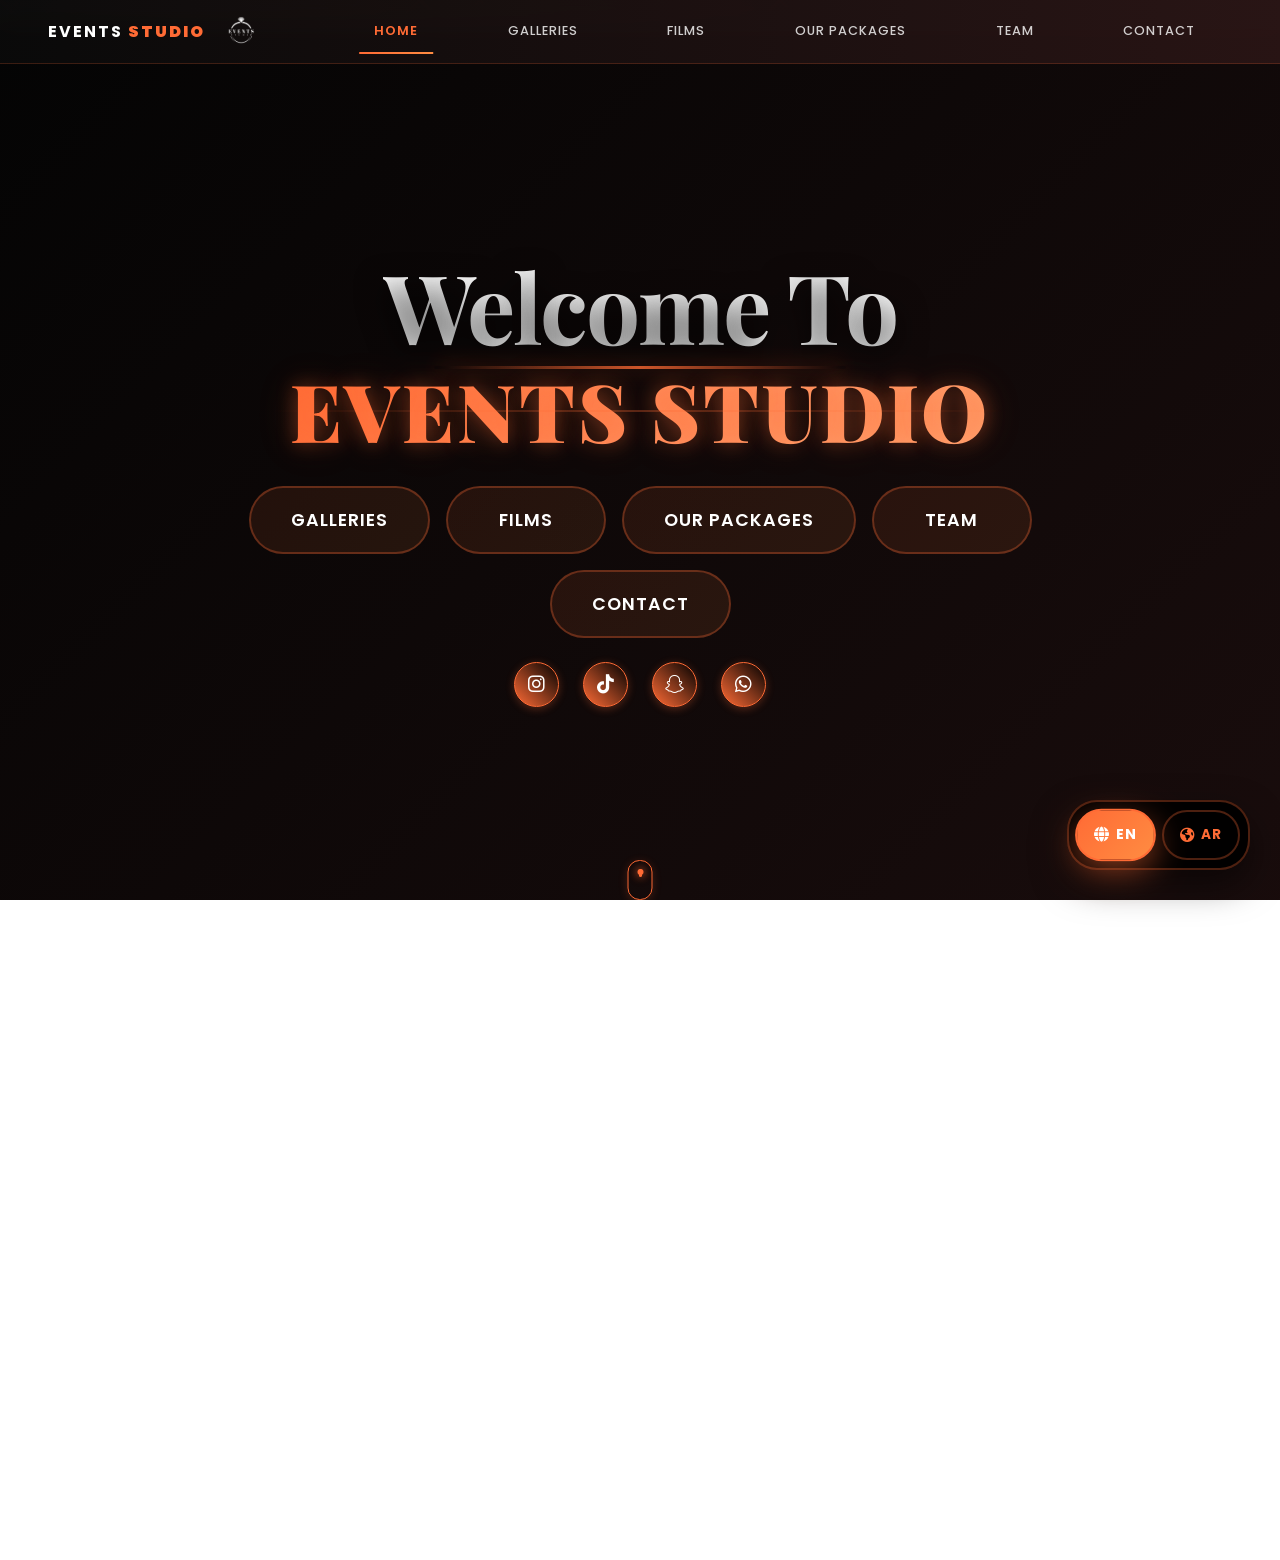
<file: mywebsite/index.html>
<!DOCTYPE html>
<html lang="en">
<head>
    <meta charset="UTF-8">
    <meta name="viewport" content="width=device-width, initial-scale=1.0">
    <meta name="description" content="Events Studio - Luxury wedding photography and cinematography. Crafting timeless moments with world-class artistry.">
    <meta name="theme-color" content="#0a0a0a">
    <title>Events Studio | Luxury Wedding Photography & Cinematography</title>
    
    <!-- Favicon -->
    <link rel="icon" type="image/png" href="assets/favicon/favicon-96x96.png" sizes="96x96" />
    <link rel="icon" type="image/svg+xml" href="assets/favicon/favicon.svg" />
    <link rel="shortcut icon" href="assets/favicon/favicon.ico" />
    <link rel="apple-touch-icon" sizes="180x180" href="assets/favicon/apple-touch-icon.png" />
    <meta name="apple-mobile-web-app-title" content="Events Studio" />
    <link rel="manifest" href="assets/favicon/site.webmanifest" />
    
    <!-- External Resources -->
    <link href="https://cdn.jsdelivr.net/npm/bootstrap@5.3.0/dist/css/bootstrap.min.css" rel="stylesheet">
    <link rel="stylesheet" href="https://cdnjs.cloudflare.com/ajax/libs/font-awesome/6.4.0/css/all.min.css">
    <link href="https://fonts.googleapis.com/css2?family=Poppins:wght@300;400;500;600;700&family=Playfair+Display:wght@400;500;600;700&display=swap" rel="stylesheet">
    
    <!-- Translation System -->
    <script src="js/translations.js"></script>
    
    <!-- CSS Files -->
    <link rel="stylesheet" href="css/bootstrap-custom.css">
    <link rel="stylesheet" href="css/styles.css">
    <link rel="stylesheet" href="css/portfolio.css">
    <link rel="stylesheet" href="css/footer.css">
        
    <!-- Additional CSS for video background fix -->
    <style>
        /* Fix Hero Video Background */
        .hero {
            position: relative;
            min-height: 100vh;
            overflow: hidden;
            background: #000000;
        }
        
        .hero-background {
            position: absolute;
            inset: 0;
            z-index: 0;
            background: #000000;
        }
        
        .hero-video {
            position: absolute;
            top: 50%;
            left: 50%;
            min-width: 100vw;
            min-height: 100vh;
            width: 100vw;
            height: 100vh;
            transform: translate(-50%, -50%);
            object-fit: cover;
            z-index: 1;
            pointer-events: none;
        }
        
        .hero-overlay {
            position: absolute;
            inset: 0;
            background: linear-gradient(135deg, rgba(10,10,10,0.4) 0%, rgba(42,21,21,0.6) 100%);
            z-index: 2;
        }
        
        .hero-content {
            position: relative;
            z-index: 3;
        }
        
        /* Hide video controls */
        .hero-video::-webkit-media-controls {
            display: none !important;
        }
        
        .hero-video::-moz-media-controls {
            display: none !important;
        }
        
        .hero-video::-ms-media-controls {
            display: none !important;
        }
        
        /* Mobile responsive */
        @media (max-width: 768px) {
            .hero-video {
                min-width: 100vw;
                min-height: 100vh;
                width: 100vw;
                height: 100vh;
            }
        }
        
        /* Simplified Navigation Button Styles */
        .nav-btn {
            position: relative;
            display: inline-flex;
            align-items: center;
            justify-content: center;
            padding: 18px 40px;
            font-size: 1.1rem;
            font-weight: 600;
            text-decoration: none;
            color: #ffffff;
            background: linear-gradient(135deg, rgba(255, 107, 53, 0.1), rgba(255, 140, 66, 0.1));
            border: 2px solid rgba(255, 107, 53, 0.3);
            border-radius: 50px;
            overflow: hidden;
            transition: all 0.3s ease;
            backdrop-filter: blur(10px);
            text-transform: uppercase;
            letter-spacing: 1px;
            min-width: 160px;
            z-index: 1;
        }
        
        .nav-btn-text {
            position: relative;
            z-index: 2;
            transition: all 0.3s ease;
        }
        
        .nav-btn-bg {
            position: absolute;
            top: 0;
            left: 0;
            width: 100%;
            height: 100%;
            background: linear-gradient(135deg, #ff6b35, #ff8c42);
            border-radius: 50px;
            transform: translateX(-100%);
            transition: all 0.3s ease;
            z-index: 0;
        }
        
        .nav-btn::before {
            content: '';
            position: absolute;
            top: 50%;
            left: 50%;
            width: 0;
            height: 0;
            background: radial-gradient(circle, rgba(255, 255, 255, 0.3) 0%, transparent 70%);
            border-radius: 50%;
            transform: translate(-50%, -50%);
            transition: all 0.3s ease;
            z-index: 1;
        }
        
        .nav-btn:hover {
            transform: translateY(-3px) scale(1.05);
            border-color: #ff6b35;
            box-shadow: 0 15px 35px rgba(255, 107, 53, 0.4);
            color: #000000;
        }
        
        .nav-btn:hover .nav-btn-bg {
            transform: translateX(0);
        }
        
        .nav-btn:hover::before {
            width: 300px;
            height: 300px;
        }
        
        .nav-btn:hover .nav-btn-text {
            transform: scale(1.1);
            font-weight: 700;
        }
        
        .nav-btn:active {
            transform: translateY(-1px) scale(1.02);
            transition: all 0.1s ease;
        }
        
        /* Simple Glow Effect */
        .nav-btn::after {
            content: '';
            position: absolute;
            top: -2px;
            left: -2px;
            right: -2px;
            bottom: -2px;
            background: linear-gradient(45deg, #ff6b35, #ff8c42, #ffa500, #ff6b35);
            border-radius: 50px;
            opacity: 0;
            z-index: -1;
            transition: opacity 0.3s ease;
            background-size: 300% 300%;
            animation: gradientShift 3s ease infinite;
        }
        
        .nav-btn:hover::after {
            opacity: 0.6;
        }
        
        @keyframes gradientShift {
            0% { background-position: 0% 50%; }
            50% { background-position: 100% 50%; }
            100% { background-position: 0% 50%; }
        }
        
        /* Navbar link animations */
        .navbar-nav .nav-link {
            position: relative;
            padding: 10px 15px;
            color: rgba(255, 255, 255, 0.8) !important;
            font-weight: 500;
            transition: all 0.3s ease;
            overflow: hidden;
        }
        
        .navbar-nav .nav-link::before {
            content: '';
            position: absolute;
            bottom: 0;
            left: 50%;
            width: 0;
            height: 2px;
            background: linear-gradient(90deg, #ff6b35, #ff8c42);
            transform: translateX(-50%);
            transition: all 0.3s cubic-bezier(0.25, 0.46, 0.45, 0.94);
        }
        
        .navbar-nav .nav-link:hover {
            color: #ff6b35 !important;
            transform: translateY(-2px);
        }
        
        .navbar-nav .nav-link:hover::before {
            width: 80%;
        }
        
        .navbar-nav .nav-link.active {
            color: #ff6b35 !important;
        }
        
        .navbar-nav .nav-link.active::before {
            width: 80%;
        }
    </style>
</head>
<body data-page-title="nav_home">

    <!-- Background Music -->
    <audio id="bgMusic" loop>
        <source src="assets/Song-bg.mp3" type="audio/mpeg">
        <source src="Song-bg.mp3" type="audio/mpeg">
        Your browser does not support the audio element.
    </audio>
    
    <script>
        // Continuous background music across pages
        document.addEventListener('DOMContentLoaded', function() {
            const audio = document.getElementById('bgMusic');
            const savedTime = sessionStorage.getItem('musicTime');
            const wasPlaying = sessionStorage.getItem('musicPlaying');
            
            console.log('Music element:', audio);
            console.log('Music files:', audio.children);
            console.log('Saved time:', savedTime);
            console.log('Was playing:', wasPlaying);
            
            // Set volume to 0.3%
            audio.volume = 0.003;
            
            // Restore playback position and state
            if (savedTime) {
                audio.currentTime = parseFloat(savedTime);
                console.log('Restored time to:', audio.currentTime);
            }
            
            // Only auto-play if it was playing before
            if (wasPlaying === 'true') {
                console.log('Was playing, attempting to resume...');
                // Try to play music (may be blocked by browser)
                const playPromise = audio.play();
                if (playPromise !== undefined) {
                    playPromise.then(() => {
                        console.log('Music resumed successfully');
                    }).catch(e => {
                        console.log('Autoplay prevented:', e);
                        console.log('Will start on user interaction');
                        // Add click listener to start music on first interaction
                        document.addEventListener('click', function startMusic() {
                            console.log('User clicked, starting music');
                            audio.play().then(() => {
                                console.log('Music started after user interaction');
                                sessionStorage.setItem('musicPlaying', 'true');
                            }).catch(e2 => console.log('Play failed:', e2));
                            document.removeEventListener('click', startMusic);
                        }, { once: true });
                    });
                }
            } else {
                console.log('First visit - music will start on first click');
                // Add click listener to start music on first interaction
                document.addEventListener('click', function startMusic() {
                    console.log('First user click, starting music');
                    audio.play().then(() => {
                        console.log('Music started on first interaction');
                        sessionStorage.setItem('musicPlaying', 'true');
                    }).catch(e2 => console.log('Play failed:', e2));
                    document.removeEventListener('click', startMusic);
                }, { once: true });
            }
            
            // Save current time and playing state periodically
            setInterval(() => {
                if (!audio.paused) {
                    sessionStorage.setItem('musicTime', audio.currentTime.toString());
                    sessionStorage.setItem('musicPlaying', 'true');
                }
            }, 1000);
            
            // Save state when page is unloading
            window.addEventListener('beforeunload', function() {
                console.log('Page unloading, saving state');
                sessionStorage.setItem('musicTime', audio.currentTime.toString());
                sessionStorage.setItem('musicPlaying', !audio.paused ? 'true' : 'false');
            });
            
            // Prevent music from stopping on navigation clicks
            document.addEventListener('click', function(e) {
                const target = e.target.closest('a');
                if (target && target.href) {
                    console.log('Navigation detected, keeping music state');
                    // Don't interrupt music on navigation
                    e.preventDefault();
                    setTimeout(() => {
                        window.location.href = target.href;
                    }, 100);
                }
            });
        });
    </script>

    <!-- Language Switcher - Direct HTML -->
    <div class="language-switcher-fixed">
        <div class="language-toggle">
            <button class="lang-option active" onclick="switchLanguage('en')">EN</button>
            <button class="lang-option" onclick="switchLanguage('ar')">AR</button>
        </div>
    </div>

    <!-- ===== HERO SECTION ===== -->
    <section class="hero">
        <div class="hero-background">
            <video class="hero-video" autoplay muted loop playsinline>
                <source src="assets/videos/vd2.mp4" type="video/mp4">
                Your browser does not support the video tag.
            </video>
            <div class="hero-overlay"></div>
        </div>
        <div class="hero-content container">
            <div class="row justify-content-center text-center">
                <div class="col-lg-10">
                    <div class="hero-title-wrapper">
                        <h1 class="hero-main-title">
                            <span class="welcome-line" data-translate="welcome_to">Welcome To</span>
                            <span class="studio-line">Events Studio</span>
                        </h1>
                    </div>
                    <div class="cta-group d-flex flex-wrap justify-content-center align-items-center gap-3 text-center">
                <a href="galleries.html" class="nav-btn" >
                    <span class="nav-btn-text" data-translate="nav_galleries">Galleries</span>
                    <div class="nav-btn-bg"></div>
                </a>
                <a href="films.html" class="nav-btn" >
                    <span class="nav-btn-text" data-translate="nav_films">Films</span>
                    <div class="nav-btn-bg"></div>
                </a>
                <a href="packages.html" class="nav-btn" >
                    <span class="nav-btn-text" data-translate="nav_packages">Our Packages</span>
                    <div class="nav-btn-bg"></div>
                </a>
                <a href="team.html" class="nav-btn" >
                    <span class="nav-btn-text" data-translate="nav_team">Team</span>
                    <div class="nav-btn-bg"></div>
                </a>
                <a href="contact.html" class="nav-btn" >
                    <span class="nav-btn-text" data-translate="nav_contact">Contact</span>
                    <div class="nav-btn-bg"></div>
                </a>
            </div>        </div>
                    <div class="social-icons-hero d-flex flex-wrap justify-content-center align-items-center gap-4 mt-4">
                        <a href="https://www.instagram.com/events.studi0?igsh=MTRwaDYyYjhjM21haQ==" target="_blank" class="social-icon-instagram" title="Instagram">
                            <i class="fab fa-instagram"></i>
                        </a>
                        <a href="https://www.tiktok.com/@events.studi0?_r=1&_t=ZS-93ZK33YRGg1" target="_blank" class="social-icon-tiktok" title="TikTok">
                            <i class="fab fa-tiktok"></i>
                        </a>
                        <a href="https://snapchat.com/t/erS92aZh" target="_blank" class="social-icon-snapchat" title="Snapchat">
                            <i class="fab fa-snapchat"></i>
                        </a>
                        <a href="https://wa.me/07510579521" target="_blank" class="social-icon-whatsapp" title="WhatsApp">
                            <i class="fab fa-whatsapp"></i>
                        </a>
                    </div>
                </div>
            </div>
        </div>
        <div class="scroll-indicator">
            <div class="scroll-icon"></div>
        </div>
    </section>
    <nav id="navbar" class="navbar navbar-expand-lg navbar-dark fixed-top">
        <div class="container-fluid">
            <a href="index.html" class="navbar-brand d-flex align-items-center gap-3">
                <div>Events <span>Studio</span></div>
                <img src="assets/favicon/favicon-96x96.png" alt="Events Studio Logo" height="60" loading="lazy" decoding="async">
            </a>
            <button class="navbar-toggler" type="button" data-bs-toggle="collapse" data-bs-target="#navbarNav" aria-controls="navbarNav" aria-expanded="false" aria-label="Toggle navigation">
                <div class="hamburger-modern">
                    <div class="line line1"></div>
                        <div class="line line2"></div>
                        <div class="line line3"></div>
                </div>
            </button>
            <div class="collapse navbar-collapse" id="navbarNav">
                <ul class="navbar-nav ms-auto">
                    <li class="nav-item">
                        <a class="nav-link" href="index.html" data-translate="nav_home">Home</a>
                    </li>
                    <li class="nav-item">
                        <a class="nav-link" href="galleries.html" data-translate="nav_galleries">Galleries</a>
                    </li>
                    <li class="nav-item">
                        <a class="nav-link" href="films.html" data-translate="nav_films">Films</a>
                    </li>
                    <li class="nav-item">
                        <a class="nav-link" href="packages.html" data-translate="nav_packages">Packages</a>
                    </li>
                    <li class="nav-item">
                        <a class="nav-link" href="team.html" data-translate="nav_team">Team</a>
                    </li>
                    <li class="nav-item">
                        <a class="nav-link" href="contact.html" data-translate="nav_contact">Contact</a>
                    </li>
                </ul>
            </div>
    
    <style>
        .hamburger-modern {
            width: 35px;
            height: 30px;
            position: relative;
            cursor: pointer;
            display: flex;
            flex-direction: column;
            justify-content: space-between;
            transition: all 0.3s ease;
        }
        
        .hamburger-modern:hover {
            transform: scale(1.05);
        }
        
        .line {
            width: 100%;
            height: 3px;
            background: linear-gradient(90deg, #ff6b35, #ff8c42);
            border-radius: 2px;
            transition: all 0.3s cubic-bezier(0.4, 0, 0.2, 1);
            position: relative;
            overflow: hidden;
        }
        
        .line::after {
            content: '';
            position: absolute;
            top: 0;
            left: -100%;
            width: 100%;
            height: 100%;
            background: linear-gradient(90deg, transparent, rgba(255, 255, 255, 0.4), transparent);
            transition: left 0.5s ease;
        }
        
        .hamburger-modern:hover .line::after {
            left: 100%;
        }
        
        .line1 {
            transform-origin: center;
            animation: pulse1 2s infinite ease-in-out;
        }
        
        .line2 {
            transform-origin: center;
            animation: pulse2 2s infinite ease-in-out 0.3s;
        }
        
        .line3 {
            transform-origin: center;
            animation: pulse3 2s infinite ease-in-out 0.6s;
        }
        
        @keyframes pulse1 {
            0%, 100% { transform: scaleX(1); }
            50% { transform: scaleX(0.85); }
        }
        
        @keyframes pulse2 {
            0%, 100% { transform: scaleX(1); }
            50% { transform: scaleX(0.7); }
        }
        
        @keyframes pulse3 {
            0%, 100% { transform: scaleX(1); }
            50% { transform: scaleX(0.85); }
        }
        
        /* Active state - transforms to X */
        .navbar-toggler.active .hamburger-modern {
            transform: rotate(90deg);
        }
        
        .navbar-toggler.active .line1 {
            transform: rotate(45deg) translate(6px, 6px);
            animation: none;
            background: #ff8c42;
        }
        
        .navbar-toggler.active .line2 {
            opacity: 0;
            transform: scaleX(0);
            animation: none;
        }
        
        .navbar-toggler.active .line3 {
            transform: rotate(-45deg) translate(6px, -6px);
            animation: none;
            background: #ff8c42;
        }
        
        .navbar-toggler.active .line::after {
            display: none;
        }
        
        /* Remove default styles */
        .navbar-toggler {
            border: none !important;
            outline: none !important;
            box-shadow: none !important;
            background: transparent !important;
            padding: 8px !important;
        }
        
        .navbar-toggler:focus {
            box-shadow: none !important;
            outline: none !important;
        }
        
        /* Glow effect */
        .hamburger-modern::before {
            content: '';
            position: absolute;
            top: -5px;
            left: -5px;
            right: -5px;
            bottom: -5px;
            border-radius: 8px;
            background: radial-gradient(circle, rgba(255, 107, 53, 0.2) 0%, transparent 70%);
            opacity: 0;
            transition: opacity 0.3s ease;
            pointer-events: none;
        }
        
        .hamburger-modern:hover::before {
            opacity: 1;
        }
        
        /* Custom Index Menu Button - Like test.jpg */
        .index-menu-btn {
            width: 50px;
            height: 50px;
            background: linear-gradient(135deg, #ff6b35, #ff8c42);
            border: none;
            border-radius: 25px;
            cursor: pointer;
            display: flex;
            align-items: center;
            justify-content: center;
            transition: all 0.4s cubic-bezier(0.25, 0.46, 0.45, 0.94);
            box-shadow: 0 4px 15px rgba(255, 107, 53, 0.3);
            position: relative;
            overflow: hidden;
        }
        
        .index-menu-btn:hover {
            transform: translateY(-3px) scale(1.05);
            box-shadow: 0 8px 25px rgba(255, 107, 53, 0.5);
            background: linear-gradient(135deg, #ff8c42, #ff6b35);
        }
        
        .index-menu-btn:active {
            transform: translateY(-1px) scale(0.98);
        }
        
        .menu-icon {
            width: 24px;
            height: 24px;
            position: relative;
        }
        
        .menu-lines {
            width: 100%;
            height: 100%;
            display: flex;
            flex-direction: column;
            justify-content: center;
            gap: 3px;
        }
        
        .menu-line {
            width: 100%;
            height: 2px;
            background: rgba(255, 255, 255, 0.9);
            border-radius: 2px;
            transition: all 0.3s ease;
        }
        
        .index-menu-btn:hover .menu-line {
            background: rgba(255, 255, 255, 1);
            transform: scaleX(1.1);
        }
        
        /* Active state for index page */
        .index-menu-btn.active {
            background: linear-gradient(135deg, #e74c3c, #ff6b35);
            transform: rotate(90deg);
        }
        
        .index-menu-btn.active .menu-lines {
            transform: rotate(45deg);
        }
        
        .index-menu-btn.active .menu-line:nth-child(1) {
            transform: rotate(45deg) translate(2px, 2px);
        }
        
        .index-menu-btn.active .menu-line:nth-child(3) {
            transform: rotate(-45deg) translate(2px, -2px);
        }
        
        .index-menu-btn.active .menu-line:nth-child(2) {
            opacity: 0;
        }
    </style>
            </div>
        </div>
    </nav>

    <!-- ===== FOOTER ===== -->
    <footer>
        <div class="footer-content">
            <div class="footer-column">
                <div style="display: flex; align-items: center; gap: 0.8rem; margin-bottom: 0.5rem;">
                    <img src="assets/favicon/favicon-96x96.png" alt="Events Studio Logo" class="developer-photo" style="width: 60px; height: 60px; border-radius: 50%; border: 3px solid #ff6b35; padding: 5px; background: rgba(255, 107, 53, 0.1);">
                    <span style="color: #ff6b35; font-weight: 600; font-size: 1.1rem;">Events Studio</span>
                </div>
                <p data-translate="footer_description">Luxury wedding photography & cinematography. 
                    Crafting timeless stories since 2025.
                </p>
                <div class="social-links" style="margin-top: 0.8rem; display: flex; justify-content: center; gap: 0.8rem;">
                    <a href="https://www.instagram.com/events.studi0?igsh=MTRwaDYyYjhjM21haQ==" target="_blank"  title="Instagram" aria-label="Instagram"><i class="fab fa-instagram"></i></a>
                    <a href="https://www.tiktok.com/@events.studi0?_r=1&_t=ZS-93ZK33YRGg1" target="_blank"  title="TikTok" aria-label="TikTok"><i class="fab fa-tiktok"></i></a>
                    <a href="https://snapchat.com/t/erS92aZh" target="_blank"  title="Snapchat" aria-label="Snapchat"><i class="fab fa-snapchat"></i></a>
                    <a href="https://wa.me/9647510579521" target="_blank"  title="WhatsApp" aria-label="WhatsApp"><i class="fab fa-whatsapp"></i></a>
                </div>
            </div>

            <div class="footer-column">
                <h4 data-translate="quick_links">Quick Links</h4>
                <ul>
                    <li><a href="index.html" data-translate="nav_home">Home</a></li>
                    <li><a href="galleries-new.html" data-translate="nav_galleries">Galleries</a></li>
                    <li><a href="films.html" data-translate="nav_films">Films</a></li>
                    <li><a href="packages.html" data-translate="nav_packages">Our Packages</a></li>
                    <li><a href="team.html" data-translate="nav_team">Team</a></li>
                    <li><a href="contact.html" data-translate="nav_contact">Contact</a></li>
                </ul>
            </div>

            <div class="footer-column">
                <h4 data-translate="services">Services</h4>
                <ul>
                    <li><a href="#" data-translate="photography">Photography</a></li>
                    <li><a href="#" data-translate="cinematography">Cinematography</a></li>
                    <li><a href="#" data-translate="highlight_reels">Highlight Reels</a></li>
                    <li><a href="#" data-translate="post_production">Post-Production</a></li>
                    <li><a href="#" data-translate="albums_prints">Albums & Prints</a></li>
                </ul>
            </div>

            <div class="footer-column">
                <h4 data-translate="contact_info">Contact</h4>
                <p style="color: var(--color-text-muted); font-size: 0.9rem; line-height: 1.8;">
                    <strong data-translate="email_label">Email:</strong><br>
                    <a href="mailto:eventsstudio21@gmail.com">eventsstudio21@gmail.com</a><br><br>
                    <strong data-translate="phone_label">Phone:</strong><br>
                    <a href="tel:+9647504145732">+964 750 414 5732</a><br><br>
                    <strong data-translate="whatsapp_label">WhatsApp:</strong><br>
                    <a href="https://wa.me/9647510579521">+964 751 057 9521</a><br><br>
                    <strong data-translate="location_label">Location:</strong><br>
                    <div style="background: rgba(255, 107, 53, 0.1); border: 1px solid rgba(255, 107, 53, 0.3); border-radius: 8px; padding: 0.8rem; margin-top: 0.5rem;">
                        <a href="https://maps.google.com/maps?q=37.145811,42.660593&ll=37.145811,42.660593&z=16" target="_blank" style="color: #ff6b35; text-decoration: none; display: flex; align-items: center; gap: 0.5rem;">
                            <i class="fas fa-map-marker-alt"></i>
                            <span >Zakho - Duhok - Erbil 📍</span>
                        </a>
                    </div>
                    <br><br>
                    <strong data-translate="hours_label">Hours:</strong><br>
                    <strong style="color: #ff6b35;" data-translate="hours_text">Every Day Open: 10am - 10pm</strong>
                </p>
            </div>
        </div>

        <div class="footer-bottom">
            <div style="display: flex; justify-content: space-between; align-items: center; flex-wrap: wrap; gap: 1rem;">
                <p data-translate="copyright">&copy; 2024 Events Studio. All rights reserved. Crafted with love and artistry.</p>
                <div class="developer-credit">
                    <a href="https://www.instagram.com/sallimmustafaaa?igsh=ODJvbXdrNThlZThv" target="_blank" class="developer-link">
                        <span class="developer-text"><span data-translate="developed_by">Developed by</span> <strong>SalimMustefa</strong></span>
                    </a>
                </div>
            </div>
        </div>
    </footer>

    <!-- ===== SCRIPTS ===== -->
    <script src="https://cdn.jsdelivr.net/npm/bootstrap@5.3.0/dist/js/bootstrap.bundle.min.js"></script>
    <script src="js/script.js"></script>
    
  
    
    
    <!-- Background Music System -->
    <script src="js/background-music.js"></script>
</body>
</html>
</file>
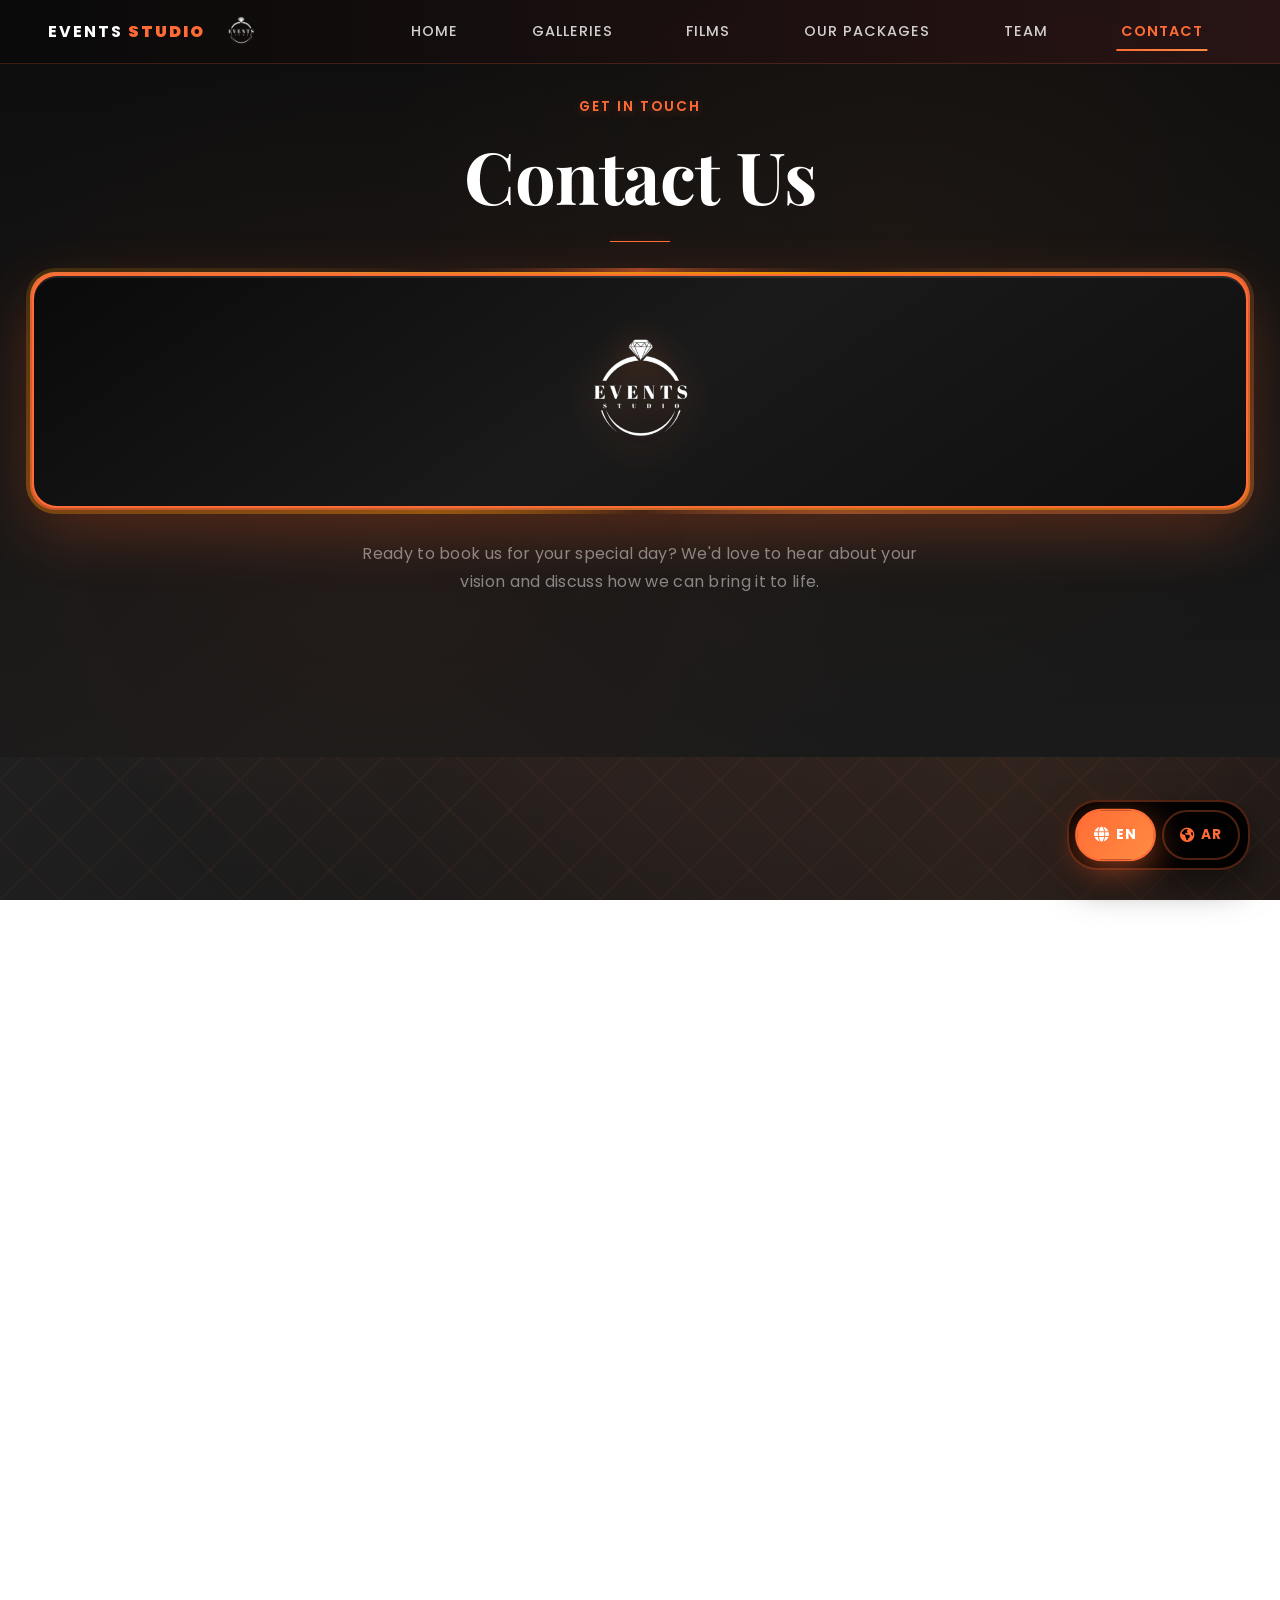
<file: mywebsite/contact.html>
<!DOCTYPE html>
<html lang="en">
<head>
    <meta charset="UTF-8">
    <meta name="viewport" content="width=device-width, initial-scale=1.0">
    <meta name="description" content="Events Studio - Contact us for luxury wedding photography and cinematography. Get in touch for your special day.">
    <meta name="theme-color" content="#0a0a0a">
    <title>Contact | Events Studio - Wedding Photography Contact</title>
    
    <!-- Favicon -->
    <link rel="icon" type="image/png" href="assets/favicon/favicon-96x96.png" sizes="96x96" />
    <link rel="icon" type="image/svg+xml" href="assets/favicon/favicon.svg" />
    <link rel="shortcut icon" href="assets/favicon/favicon.ico" />
    <link rel="apple-touch-icon" sizes="180x180" href="assets/favicon/apple-touch-icon.png" />
    <meta name="apple-mobile-web-app-title" content="Events Studio" />
    <link rel="manifest" href="assets/favicon/site.webmanifest" />
    
    <!-- External Resources -->
    <link href="https://cdn.jsdelivr.net/npm/bootstrap@5.3.0/dist/css/bootstrap.min.css" rel="stylesheet">
    <link rel="stylesheet" href="https://cdnjs.cloudflare.com/ajax/libs/font-awesome/6.4.0/css/all.min.css">
    <link href="https://fonts.googleapis.com/css2?family=Poppins:wght@300;400;500;600;700&family=Playfair+Display:wght@400;500;600;700&display=swap" rel="stylesheet">
    
    <!-- Translation System -->
    <script src="js/translations.js"></script>
    
    <!-- CSS Files -->
    <link rel="stylesheet" href="css/bootstrap-custom.css">
    <link rel="stylesheet" href="css/styles.css">
    <link rel="stylesheet" href="css/portfolio.css">
    <link rel="stylesheet" href="css/footer.css">
    <link rel="stylesheet" href="css/contact.css">
    <link rel="stylesheet" href="css/hamburger-menu.css">
        
    <!-- Modern Contact Form Styles -->
    <style>
        /* Modern Contact Form */
        .contact-form-container {
            max-width: 800px;
            margin: 0 auto;
            padding: 2rem;
        }
        
        .contact-form {
            background: linear-gradient(135deg, #0a0a0a 0%, #1a1a1a 100%);
            border: 2px solid rgba(255, 107, 53, 0.2);
            border-radius: 20px;
            padding: 3rem;
            box-shadow: 0 25px 50px rgba(0, 0, 0, 0.3);
            position: relative;
            overflow: hidden;
        }
        
        .contact-form::before {
            content: '';
            position: absolute;
            top: 0;
            left: -100%;
            width: 100%;
            height: 100%;
            background: linear-gradient(90deg, transparent, rgba(255, 107, 53, 0.1), transparent);
            transition: left 1s ease;
        }
        
        .contact-form:hover::before {
            left: 100%;
        }
        
        .form-row {
            display: grid;
            grid-template-columns: repeat(auto-fit, minmax(250px, 1fr));
            gap: 1.5rem;
            margin-bottom: 1.5rem;
        }
        
        .form-group {
            position: relative;
            margin-bottom: 1.5rem;
        }
        
        .form-group label {
            display: block;
            color: #ff6b35;
            font-weight: 600;
            margin-bottom: 0.5rem;
            font-size: 0.9rem;
            text-transform: uppercase;
            letter-spacing: 1px;
        }
        
        .form-group input,
        .form-group textarea,
        .form-group select {
            width: 100%;
            padding: 1rem 1.5rem;
            background: rgba(255, 255, 255, 0.05);
            border: 2px solid rgba(255, 107, 53, 0.3);
            border-radius: 10px;
            color: #ffffff;
            font-size: 1rem;
            transition: all 0.3s ease;
            font-family: 'Poppins', sans-serif;
        }
        
        /* Dynamic Navigation Button Styles */
        .nav-btn {
            position: relative;
            display: inline-flex;
            align-items: center;
            justify-content: center;
            padding: 18px 40px;
            font-size: 1.1rem;
            font-weight: 600;
            text-decoration: none;
            color: #ffffff;
            background: linear-gradient(135deg, rgba(255, 107, 53, 0.1), rgba(255, 140, 66, 0.1));
            border: 2px solid rgba(255, 107, 53, 0.3);
            border-radius: 50px;
            overflow: hidden;
            transition: all 0.4s cubic-bezier(0.25, 0.46, 0.45, 0.94);
            backdrop-filter: blur(10px);
            text-transform: uppercase;
            letter-spacing: 1px;
            min-width: 160px;
            z-index: 1;
        }
        
        .nav-btn-text {
            position: relative;
            z-index: 2;
            transition: all 0.3s ease;
        }
        
        .nav-btn-bg {
            position: absolute;
            top: 0;
            left: 0;
            width: 100%;
            height: 100%;
            background: linear-gradient(135deg, #ff6b35, #ff8c42);
            border-radius: 50px;
            transform: translateX(-100%);
            transition: all 0.5s cubic-bezier(0.25, 0.46, 0.45, 0.94);
            z-index: 0;
        }
        
        .nav-btn-particles {
            position: absolute;
            top: 0;
            left: 0;
            width: 100%;
            height: 100%;
            pointer-events: none;
            z-index: 3;
        }
        
        .nav-btn::before {
            content: '';
            position: absolute;
            top: 50%;
            left: 50%;
            width: 0;
            height: 0;
            background: radial-gradient(circle, rgba(255, 255, 255, 0.3) 0%, transparent 70%);
            border-radius: 50%;
            transform: translate(-50%, -50%);
            transition: all 0.6s ease;
            z-index: 1;
        }
        
        .nav-btn:hover {
            transform: translateY(-3px) scale(1.05);
            border-color: #ff6b35;
            box-shadow: 0 15px 35px rgba(255, 107, 53, 0.4);
            color: #000000;
        }
        
        .nav-btn:hover .nav-btn-bg {
            transform: translateX(0);
        }
        
        .nav-btn:hover::before {
            width: 300px;
            height: 300px;
        }
        
        .nav-btn:hover .nav-btn-text {
            transform: scale(1.1);
            font-weight: 700;
        }
        
        .nav-btn:active {
            transform: translateY(-1px) scale(1.02);
            transition: all 0.1s ease;
        }
        
        /* Particle effects */
        @keyframes particleFloat {
            0% {
                transform: translateY(0) translateX(0) scale(0);
                opacity: 0;
            }
            10% {
                opacity: 1;
                transform: scale(1);
            }
            100% {
                transform: translateY(-100px) translateX(var(--x-offset)) scale(0);
                opacity: 0;
            }
        }
        
        .nav-btn:hover .nav-btn-particles::before,
        .nav-btn:hover .nav-btn-particles::after {
            content: '';
            position: absolute;
            width: 4px;
            height: 4px;
            background: #ffffff;
            border-radius: 50%;
            animation: particleFloat 1s ease-out infinite;
        }
        
        .nav-btn:hover .nav-btn-particles::before {
            top: 50%;
            left: 20%;
            --x-offset: -20px;
            animation-delay: 0s;
        }
        
        .nav-btn:hover .nav-btn-particles::after {
            top: 50%;
            right: 20%;
            --x-offset: 20px;
            animation-delay: 0.3s;
        }
        
        /* Glow effect */
        .nav-btn::after {
            content: '';
            position: absolute;
            top: -2px;
            left: -2px;
            right: -2px;
            bottom: -2px;
            background: linear-gradient(45deg, #ff6b35, #ff8c42, #ffa500, #ff6b35);
            border-radius: 50px;
            opacity: 0;
            z-index: -1;
            transition: opacity 0.3s ease;
            background-size: 300% 300%;
            animation: gradientShift 3s ease infinite;
        }
        
        .nav-btn:hover::after {
            opacity: 0.6;
        }
        
        @keyframes gradientShift {
            0% { background-position: 0% 50%; }
            50% { background-position: 100% 50%; }
            100% { background-position: 0% 50%; }
        }
        
        /* Navbar link animations */
        .navbar-nav .nav-link {
            position: relative;
            padding: 10px 15px;
            color: rgba(255, 255, 255, 0.8) !important;
            font-weight: 500;
            transition: all 0.3s ease;
            overflow: hidden;
        }
        
        .navbar-nav .nav-link::before {
            content: '';
            position: absolute;
            bottom: 0;
            left: 50%;
            width: 0;
            height: 2px;
            background: linear-gradient(90deg, #ff6b35, #ff8c42);
            transform: translateX(-50%);
            transition: all 0.3s cubic-bezier(0.25, 0.46, 0.45, 0.94);
        }
        
        .navbar-nav .nav-link:hover {
            color: #ff6b35 !important;
            transform: translateY(-2px);
        }
        
        .navbar-nav .nav-link:hover::before {
            width: 80%;
        }
        
        .navbar-nav .nav-link.active {
            color: #ff6b35 !important;
        }
        
        .navbar-nav .nav-link.active::before {
            width: 80%;
        }
        
        /* Hide hamburger menu on laptop/desktop, show only on mobile */
        @media (min-width: 768px) {
            .navbar-toggler {
                display: none !important;
                visibility: hidden !important;
                opacity: 0 !important;
                width: 0 !important;
                height: 0 !important;
                overflow: hidden !important;
            }
        }
        
        @media (max-width: 767px) {
            .navbar-toggler {
                display: flex !important;
                visibility: visible !important;
                opacity: 1 !important;
                width: auto !important;
                height: auto !important;
                overflow: visible !important;
            }
        }
        
        .package-select {
            background: linear-gradient(135deg, #1a1a1a 0%, #2a2a2a 100%) !important;
            border: 2px solid rgba(255, 107, 53, 0.4) !important;
            color: #ff6b35 !important;
            cursor: pointer;
        }
        
        .package-select option {
            background: #1a1a1a !important;
            color: #ffffff !important;
            padding: 0.5rem;
        }
        
        .package-select:focus {
            border-color: #ff6b35 !important;
            background: linear-gradient(135deg, #2a1515 0%, #3a1a1a 100%) !important;
            box-shadow: 0 0 20px rgba(255, 107, 53, 0.3) !important;
            transform: translateY(-2px);
        }
        
        .form-group input:focus,
        .form-group textarea:focus {
            outline: none;
            border-color: #ff6b35;
            background: rgba(255, 107, 53, 0.1);
            box-shadow: 0 0 20px rgba(255, 107, 53, 0.3);
            transform: translateY(-2px);
        }
        
        .form-group input::placeholder,
        .form-group textarea::placeholder {
            color: rgba(255, 255, 255, 0.5);
        }
        
        .form-group textarea {
            min-height: 150px;
            resize: vertical;
        }
        
        .form-submit {
            text-align: center;
            margin-top: 2rem;
        }
        
        .btn-submit {
            background: linear-gradient(45deg, #ff6b35, #ff8c42);
            color: #000000;
            border: none;
            padding: 1.2rem 3rem;
            font-size: 1.1rem;
            font-weight: bold;
            border-radius: 50px;
            cursor: pointer;
            transition: all 0.3s ease;
            text-transform: uppercase;
            letter-spacing: 1px;
            position: relative;
            overflow: hidden;
            box-shadow: 0 10px 30px rgba(255, 107, 53, 0.3);
        }
        
        .btn-submit::before {
            content: '';
            position: absolute;
            top: 0;
            left: -100%;
            width: 100%;
            height: 100%;
            background: linear-gradient(90deg, transparent, rgba(255, 255, 255, 0.3), transparent);
            transition: left 0.6s ease;
        }
        
        .btn-submit:hover::before {
            left: 100%;
        }
        
        .btn-submit:hover {
            background: linear-gradient(45deg, #ff8c42, #ffa500);
            transform: translateY(-3px);
            box-shadow: 0 15px 40px rgba(255, 107, 53, 0.5);
        }
        
        /* Contact Info Cards */
        .contact-info-section {
            margin-top: 4rem;
        }
        
        .contact-info-grid {
            display: grid;
            grid-template-columns: repeat(auto-fit, minmax(300px, 1fr));
            gap: 2rem;
            margin-top: 2rem;
        }
        
        .contact-info-card {
            background: linear-gradient(135deg, #0a0a0a 0%, #1a1a1a 100%);
            border: 2px solid rgba(255, 107, 53, 0.2);
            border-radius: 15px;
            padding: 2rem;
            text-align: center;
            transition: all 0.3s ease;
            position: relative;
            overflow: hidden;
        }
        
        .contact-info-card::before {
            content: '';
            position: absolute;
            top: 0;
            left: -100%;
            width: 100%;
            height: 100%;
            background: linear-gradient(90deg, transparent, rgba(255, 107, 53, 0.1), transparent);
            transition: left 1s ease;
        }
        
        .contact-info-card:hover::before {
            left: 100%;
        }
        
        .contact-info-card:hover {
            transform: translateY(-5px);
            border-color: #ff6b35;
            box-shadow: 0 15px 30px rgba(255, 107, 53, 0.3);
        }
        
        .contact-info-icon {
            font-size: 2.5rem;
            color: #ff6b35;
            margin-bottom: 1rem;
        }
        
        .contact-info-title {
            color: #ff6b35;
            font-size: 1.2rem;
            font-weight: 600;
            margin-bottom: 0.5rem;
        }
        
        .contact-info-text {
            color: #ffffff;
            font-size: 1rem;
            line-height: 1.6;
        }
        
        .contact-info-text a {
            color: #ff8c42;
            text-decoration: none;
            transition: color 0.3s ease;
        }
        
        .contact-info-text a:hover {
            color: #ffa500;
        }
        
        /* Responsive Design */
        @media (max-width: 768px) {
            .contact-form {
                padding: 2rem 1.5rem;
            }
            
            .form-row {
                grid-template-columns: 1fr;
                gap: 1rem;
            }
            
            .contact-info-grid {
                grid-template-columns: 1fr;
                gap: 1.5rem;
            }
        }
    </style>
</head>
<body data-page-title="contact_us">

    <!-- Background Music -->
    <audio id="bgMusic" loop>
        <source src="assets/Song-bg.mp3" type="audio/mpeg">
        Your browser does not support the audio element.
    </audio>
    
    <script>
        // Continuous background music across pages
        document.addEventListener('DOMContentLoaded', function() {
            const audio = document.getElementById('bgMusic');
            const savedTime = sessionStorage.getItem('musicTime');
            const wasPlaying = sessionStorage.getItem('musicPlaying');
            
            // Set volume to 0.3%
            audio.volume = 0.003;
            
            // Restore playback position and state
            if (savedTime) {
                audio.currentTime = parseFloat(savedTime);
            }
            
            // Auto-play if it was playing before OR if first visit
            if (wasPlaying === 'true' || !wasPlaying) {
                // Try to play music (may be blocked by browser)
                const playPromise = audio.play();
                if (playPromise !== undefined) {
                    playPromise.catch(e => {
                        console.log('Autoplay prevented - will start on user interaction');
                        // Add click listener to start music on first interaction
                        document.addEventListener('click', function startMusic() {
                            audio.play();
                            document.removeEventListener('click', startMusic);
                        }, { once: true });
                    });
                }
            }
            
            // Save current time and playing state periodically
            setInterval(() => {
                if (!audio.paused) {
                    sessionStorage.setItem('musicTime', audio.currentTime.toString());
                    sessionStorage.setItem('musicPlaying', 'true');
                } else {
                    sessionStorage.setItem('musicPlaying', 'false');
                }
            }, 1000);
            
            // Save state when page is unloading
            window.addEventListener('beforeunload', function() {
                sessionStorage.setItem('musicTime', audio.currentTime.toString());
                sessionStorage.setItem('musicPlaying', !audio.paused ? 'true' : 'false');
            });
        });
    </script>

    <!-- ===== NAVIGATION ===== -->
    <nav id="navbar" class="navbar navbar-expand-lg navbar-dark fixed-top">
        <div class="container-fluid">
            <a href="index.html" class="navbar-brand d-flex align-items-center gap-3">
                <div>Events <span>Studio</span></div>
                <img src="assets/favicon/favicon-96x96.png" alt="Events Studio Logo" height="60" loading="lazy" decoding="async">
            </a>
            <button class="navbar-toggler" type="button" data-bs-toggle="collapse" data-bs-target="#navbarNav" aria-controls="navbarNav" aria-expanded="false" aria-label="Toggle navigation">
                <div class="hamburger-modern">
                    <div class="line line1"></div>
                        <div class="line line2"></div>
                        <div class="line line3"></div>
                </div>
            </button>
            <div class="collapse navbar-collapse" id="navbarNav">
                <ul class="navbar-nav ms-auto">
                    <li class="nav-item">
                        <a class="nav-link" href="index.html" data-translate="nav_home">Home</a>
                    </li>
                    <li class="nav-item">
                        <a class="nav-link" href="galleries.html" data-translate="nav_galleries">Galleries</a>
                    </li>
                    <li class="nav-item">
                        <a class="nav-link" href="films.html" data-translate="nav_films">Films</a>
                    </li>
                    <li class="nav-item">
                        <a class="nav-link" href="packages.html" data-translate="nav_packages">Packages</a>
                    </li>
                    <li class="nav-item">
                        <a class="nav-link" href="team.html" data-translate="nav_team">Team</a>
                    </li>
                    <li class="nav-item">
                        <a class="nav-link active" href="contact.html" data-translate="nav_contact">Contact</a>
                    </li>
                </ul>
            </div>
        </div>
    </nav>

    <!-- ===== CONTACT SECTION ===== -->
    <section id="contact" class="alternate-bg">
        <div class="container-wide">
            <div class="section-header">
                <p class="section-subtitle" data-translate="get_in_touch">Get In Touch</p>
                <h1 data-translate="contact_us">Contact Us</h1>
                <div class="section-divider"></div>
                <div class="team-logo">
                    <img src="assets/favicon/web-app-manifest-512x512.png"  alt="Events Studio Logo" class="team-logo-img">
                </div>
                <p class="section-description" data-translate="contact_description">
                    Ready to book us for your special day? We'd love to hear about your vision and discuss how we can bring it to life.
                </p>
            </div>
        </div>
    </section>

    <!-- ===== CONTACT FORM SECTION ===== -->
    <section id="contact-form-section">
        <div class="container-wide">
            <div class="contact-form-container">
                <form class="contact-form" id="contactForm">
                    <div class="form-row">
                        <div class="form-group">
                            <label for="name" data-translate="full_name">Full Name *</label>
                            <input type="text" id="name" name="name" required aria-label="Full Name" data-translate-placeholder="full_name" placeholder="Enter your full name">
                        </div>
                        <div class="form-group">
                            <label for="email" data-translate="email_address">Email Address *</label>
                            <input type="email" id="email" name="email" required aria-label="Email Address" data-translate-placeholder="email_address" placeholder="your.email@example.com">
                        </div>
                    </div>
                    
                    <div class="form-row">
                        <div class="form-group">
                            <label for="phone" data-translate="phone_number">Phone Number</label>
                            <input type="tel" id="phone" name="phone" aria-label="Phone Number" data-translate-placeholder="phone_number" placeholder="+964 750 000 000">
                        </div>
                        <div class="form-group">
                            <label for="date" data-translate="event_date">Event Date</label>
                            <input type="date" id="date" name="date" aria-label="Event Date">
                        </div>
                    </div>
                    
                    <div class="form-group">
                        <label for="package" data-translate="interested_package">Interested Package</label>
                        <select id="package" name="package" class="package-select">
                            <option value="" data-translate="select_package">Select a package...</option>
                            <option value="bronze" data-translate="bronze_package">Bronze Package - $1,000</option>
                            <option value="silver" data-translate="silver_package">Silver Package - $1,500</option>
                            <option value="gold" data-translate="gold_package">Gold Package - $2,000</option>
                            <option value="platinum" data-translate="platinum_package">Platinum Package - $2,500</option>
                            <option value="diamond" data-translate="diamond_package">Diamond Package - $3,000</option>
                            <option value="elite" data-translate="elite_package">Elite Package - $4,500</option>
                            <option value="custom" data-translate="custom_package">Custom Package</option>
                        </select>
                    </div>
                    
                    <div class="form-group">
                        <label for="message" data-translate="tell_us_story">Tell Us Your Story *</label>
                        <textarea id="message" name="message" required aria-label="Message" data-translate-placeholder="tell_us_story" placeholder="Share your vision, event details, and anything you'd like us to know..."></textarea>
                    </div>
                    
                    <div class="form-submit">
                        <button type="submit" class="btn-submit" data-translate="send_message">Send Message</button>
                    </div>
                </form>
            </div>
            
            <!-- Contact Info Section -->
            <div class="contact-info-section">
                <div class="section-header">
                    <p class="section-subtitle" data-translate="get_in_touch">Get In Touch</p>
                    <h1 data-translate="contact_us">Contact Us</h1>
                    <div class="section-divider"></div>
                </div>
                
                <div class="contact-info-grid">
                    <div class="contact-info-card">
                        <div class="contact-info-icon">
                            <i class="fas fa-phone"></i>
                        </div>
                        <h3 class="contact-info-title" data-translate="call_us">Call Us</h3>
                        <div class="contact-info-text">
                            <a href="tel:+9647504145732">+964 750 414 5732</a><br>
                            <a href="tel:+9647502049480">+964 750 204 9480</a>
                        </div>
                    </div>
                    
                    <div class="contact-info-card">
                        <div class="contact-info-icon">
                            <i class="fas fa-envelope"></i>
                        </div>
                        <h3 class="contact-info-title" data-translate="email_us">Email Us</h3>
                        <div class="contact-info-text">
                            <a href="mailto:eventsstudio21@gmail.com">eventsstudio21@gmail.com</a>
                        </div>
                    </div>
                    
                    <div class="contact-info-card">
                        <div class="contact-info-icon">
                            <i class="fab fa-whatsapp"></i>
                        </div>
                        <h3 class="contact-info-title" data-translate="whatsapp_label">WhatsApp</h3>
                        <div class="contact-info-text">
                            <a href="https://wa.me/9647510579521">+964 751 057 9521</a>
                        </div>
                    </div>
                    
                    <div class="contact-info-card">
                        <div class="contact-info-icon">
                            <i class="fas fa-map-marker-alt"></i>
                        </div>
                        <h3 class="contact-info-title" data-translate="visit_us">Visit Us</h3>
                        <div class="contact-info-text">
                            <span data-translate="location_text">Zakho - Duhok - Erbil 📍</span><br>
                            <strong data-translate="hours_label">Hours:</strong><br>
                            <strong data-translate="hours_text" style="color: #ff6b35;">Every Day Open: 10am - 10pm</strong>
                        </div>
                    </div>
                </div>
            </div>
        </div>
    </section>
 <!-- ===== FOOTER ===== -->
    <footer>
        <div class="footer-content">
            <div class="footer-column">
                <div style="display: flex; align-items: center; gap: 0.8rem; margin-bottom: 0.5rem;">
                    <img src="assets/favicon/favicon-96x96.png" alt="Events Studio Logo" class="developer-photo" style="width: 60px; height: 60px; border-radius: 50%; border: 3px solid #ff6b35; padding: 5px; background: rgba(255, 107, 53, 0.1);">
                    <span style="color: #ff6b35; font-weight: 600; font-size: 1.1rem;">Events Studio</span>
                </div>
                <p data-translate="footer_description" style="color: var(--color-text-muted); font-size: 0.8rem; margin-bottom: 0.8rem; line-height: 1.3;">Luxury wedding photography & cinematography. Crafting timeless stories since 2025.</p>
                <div class="social-links" style="margin-top: 0.8rem; display: flex; justify-content: center; gap: 0.8rem;">
                    <a href="https://www.instagram.com/events.studi0?igsh=MTRwaDYyYjhjM21haQ==" target="_blank"  title="Instagram" aria-label="Instagram"><i class="fab fa-instagram"></i></a>
                    <a href="https://www.tiktok.com/@events.studi0?_r=1&_t=ZS-93ZK33YRGg1" target="_blank"  title="TikTok" aria-label="TikTok"><i class="fab fa-tiktok"></i></a>
                    <a href="https://snapchat.com/t/erS92aZh" target="_blank"  title="Snapchat" aria-label="Snapchat"><i class="fab fa-snapchat"></i></a>
                    <a href="https://wa.me/9647510579521" target="_blank"  title="WhatsApp" aria-label="WhatsApp"><i class="fab fa-whatsapp"></i></a>
                </div>
            </div>

            <div class="footer-column">
                <h4 data-translate="quick_links">Quick Links</h4>
                <ul>
                    <li><a href="index.html" data-translate="nav_home">Home</a></li>
                    <li><a href="galleries-new.html" data-translate="nav_galleries">Galleries</a></li>
                    <li><a href="films.html" data-translate="nav_films">Films</a></li>
                    <li><a href="packages.html" data-translate="nav_packages">Our Packages</a></li>
                    <li><a href="team.html" data-translate="nav_team">Team</a></li>
                    <li><a href="contact.html" data-translate="nav_contact">Contact</a></li>
                </ul>
            </div>

            <div class="footer-column">
                <h4 data-translate="services">Services</h4>
                <ul>
                    <li><a href="#" data-translate="photography">Photography</a></li>
                    <li><a href="#" data-translate="cinematography">Cinematography</a></li>
                    <li><a href="#" data-translate="highlight_reels">Highlight Reels</a></li>
                    <li><a href="#" data-translate="post_production">Post-Production</a></li>
                    <li><a href="#" data-translate="albums_prints">Albums & Prints</a></li>
                </ul>
            </div>

            <div class="footer-column">
                <h4 data-translate="contact_info">Contact</h4>
                <p style="color: var(--color-text-muted); font-size: 0.9rem; line-height: 1.8;">
                    <strong data-translate="email_label">Email:</strong><br>
                    <a href="mailto:eventsstudio21@gmail.com">eventsstudio21@gmail.com</a><br><br>
                    <strong data-translate="phone_label">Phone:</strong><br>
                    <a href="tel:+9647504145732">+964 750 414 5732</a><br><br>
                    <strong data-translate="whatsapp_label">WhatsApp:</strong><br>
                    <a href="https://wa.me/9647510579521">+964 751 057 9521</a><br><br>
                    <strong data-translate="location_label">Location:</strong><br>
                    <div style="background: rgba(255, 107, 53, 0.1); border: 1px solid rgba(255, 107, 53, 0.3); border-radius: 8px; padding: 0.8rem; margin-top: 0.5rem;">
                        <a href="https://maps.google.com/maps?q=37.145811,42.660593&ll=37.145811,42.660593&z=16" target="_blank" style="color: #ff6b35; text-decoration: none; display: flex; align-items: center; gap: 0.5rem;">
                            <i class="fas fa-map-marker-alt"></i>
                            <span data-translate="location_text">Zakho - Duhok - Erbil 📍</span>
                        </a>
                    </div>
                    <br><br>
                    <strong data-translate="hours_label">Hours:</strong><br>
                    <strong data-translate="hours_text" style="color: #ff6b35;">Every Day Open: 10am - 10pm</strong>
                </p>
            </div>
        </div>

        <div class="footer-bottom">
            <div style="display: flex; justify-content: space-between; align-items: center; flex-wrap: wrap; gap: 1rem;">
                <p data-translate="copyright">&copy; 2024 Events Studio. All rights reserved. Crafted with love and artistry.</p>
                <div class="developer-credit">
                    <a href="https://www.instagram.com/sallimmustafaaa?igsh=ODJvbXdrNThlZThv" target="_blank" class="developer-link">
                        <span class="developer-text"><span data-translate="developed_by">Developed by</span> <strong>SalimMustefa</strong></span>
                    </a>
                </div>
            </div>
        </div>
    </footer>

    <!-- ===== SCRIPTS ===== -->
    <script src="https://cdn.jsdelivr.net/npm/bootstrap@5.3.0/dist/js/bootstrap.bundle.min.js"></script>
    <script src="js/script.js"></script>
    
    <!-- WhatsApp Form Submission Script -->
    <script>
        document.getElementById('contactForm').addEventListener('submit', function(e) {
            e.preventDefault();
            
            // Get form values
            const name = document.getElementById('name').value;
            const email = document.getElementById('email').value;
            const phone = document.getElementById('phone').value;
            const date = document.getElementById('date').value;
            const package = document.getElementById('package').value;
            const message = document.getElementById('message').value;
            
            // Create WhatsApp message
            let whatsappMessage = `🎉 *New Inquiry from Events Studio* 🎉\n\n`;
            whatsappMessage += `👤 *Name:* ${name}\n`;
            whatsappMessage += `📧 *Email:* ${email}\n`;
            
            if (phone) {
                whatsappMessage += `📱 *Phone:* ${phone}\n`;
            }
            
            if (date) {
                whatsappMessage += `📅 *Event Date:* ${date}\n`;
            }
            
            if (package) {
                whatsappMessage += `📦 *Interested Package:* ${package}\n`;
            }
            
            whatsappMessage += `\n💬 *Message:* ${message}`;
            
            // WhatsApp numbers (you can change these)
            const whatsappNumber = '9647510579521'; // Your WhatsApp number
            
            // Create WhatsApp URL
            const whatsappUrl = `https://wa.me/${whatsappNumber}?text=${encodeURIComponent(whatsappMessage)}`;
            
            // Open WhatsApp
            window.open(whatsappUrl, '_blank');
            
            // Optional: Show success message
            setTimeout(() => {
                alert('Thank you for your inquiry! WhatsApp is opening with your message.');
            }, 500);
        });
        
        // Add focus effects to form elements
        document.querySelectorAll('.form-group input, .form-group textarea, .form-group select').forEach(element => {
            element.addEventListener('focus', function() {
                this.parentElement.style.transform = 'scale(1.02)';
            });
            
            element.addEventListener('blur', function() {
                this.parentElement.style.transform = 'scale(1)';
            });
        });
    </script>
    
    <!-- Background Music System -->
    <script src="js/background-music.js"></script>
</body>
</html>
</file>
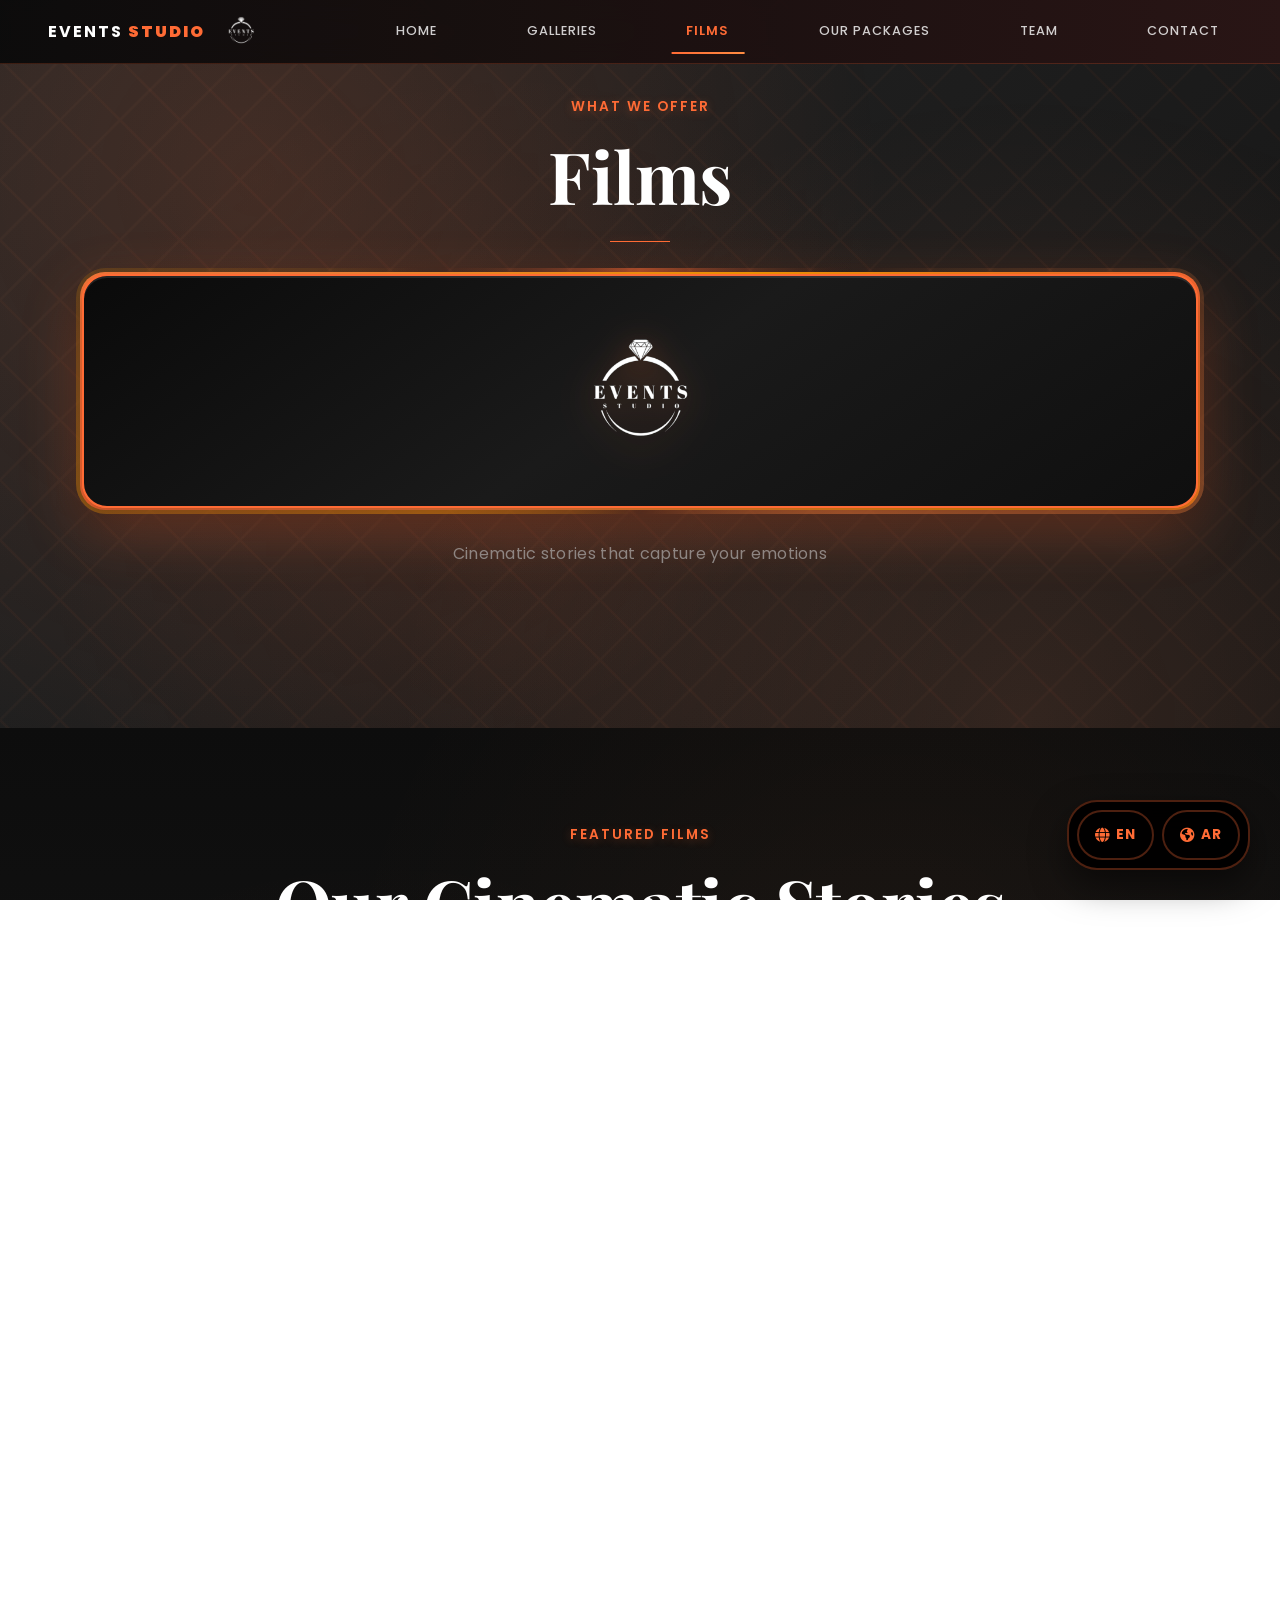
<file: mywebsite/films.html>
<!DOCTYPE html>
<html lang="en">
<head>
    <meta charset="UTF-8">
    <meta name="viewport" content="width=device-width, initial-scale=1.0">
    <meta name="description" content="Events Studio - Luxury wedding cinematography and films. Professional video services for your special day.">
    <meta name="theme-color" content="#0a0a0a">
    <title>Films | Events Studio - Wedding Cinematography</title>
    
    <!-- Favicon -->
    <link rel="icon" type="image/png" href="assets/favicon/favicon-96x96.png" sizes="96x96" />
    <link rel="icon" type="image/svg+xml" href="assets/favicon/favicon.svg" />
    <link rel="shortcut icon" href="assets/favicon/favicon.ico" />
    <link rel="apple-touch-icon" sizes="180x180" href="assets/favicon/apple-touch-icon.png" />
    <meta name="apple-mobile-web-app-title" content="Events Studio" />
    <link rel="manifest" href="assets/favicon/site.webmanifest" />
    
    <!-- External Resources -->
    <link href="https://cdn.jsdelivr.net/npm/bootstrap@5.3.0/dist/css/bootstrap.min.css" rel="stylesheet">
    <link rel="stylesheet" href="https://cdnjs.cloudflare.com/ajax/libs/font-awesome/6.4.0/css/all.min.css">
    <link href="https://fonts.googleapis.com/css2?family=Poppins:wght@300;400;500;600;700&family=Playfair+Display:wght@400;500;600;700&display=swap" rel="stylesheet">
    
    <!-- Translation System -->
    <script src="js/translations.js"></script>
    
    <!-- CSS Files -->
    <link rel="stylesheet" href="css/bootstrap-custom.css">
    <link rel="stylesheet" href="css/styles.css">
    <link rel="stylesheet" href="css/portfolio.css">
    <link rel="stylesheet" href="css/footer.css">
        
    <!-- Dynamic Navigation Styles -->
    <style>
        /* Dynamic Navigation Button Styles */
        .nav-btn {
            position: relative;
            display: inline-flex;
            align-items: center;
            justify-content: center;
            padding: 18px 40px;
            font-size: 1.1rem;
            font-weight: 600;
            text-decoration: none;
            color: #ffffff;
            background: linear-gradient(135deg, rgba(255, 107, 53, 0.1), rgba(255, 140, 66, 0.1));
            border: 2px solid rgba(255, 107, 53, 0.3);
            border-radius: 50px;
            overflow: hidden;
            transition: all 0.4s cubic-bezier(0.25, 0.46, 0.45, 0.94);
            backdrop-filter: blur(10px);
            text-transform: uppercase;
            letter-spacing: 1px;
            min-width: 160px;
            z-index: 1;
        }
        
        .nav-btn-text {
            position: relative;
            z-index: 2;
            transition: all 0.3s ease;
        }
        
        .nav-btn-bg {
            position: absolute;
            top: 0;
            left: 0;
            width: 100%;
            height: 100%;
            background: linear-gradient(135deg, #ff6b35, #ff8c42);
            border-radius: 50px;
            transform: translateX(-100%);
            transition: all 0.5s cubic-bezier(0.25, 0.46, 0.45, 0.94);
            z-index: 0;
        }
        
        .nav-btn-particles {
            position: absolute;
            top: 0;
            left: 0;
            width: 100%;
            height: 100%;
            pointer-events: none;
            z-index: 3;
        }
        
        .nav-btn::before {
            content: '';
            position: absolute;
            top: 50%;
            left: 50%;
            width: 0;
            height: 0;
            background: radial-gradient(circle, rgba(255, 255, 255, 0.3) 0%, transparent 70%);
            border-radius: 50%;
            transform: translate(-50%, -50%);
            transition: all 0.6s ease;
            z-index: 1;
        }
        
        .nav-btn:hover {
            transform: translateY(-3px) scale(1.05);
            border-color: #ff6b35;
            box-shadow: 0 15px 35px rgba(255, 107, 53, 0.4);
            color: #000000;
        }
        
        .nav-btn:hover .nav-btn-bg {
            transform: translateX(0);
        }
        
        .nav-btn:hover::before {
            width: 300px;
            height: 300px;
        }
        
        .nav-btn:hover .nav-btn-text {
            transform: scale(1.1);
            font-weight: 700;
        }
        
        .nav-btn:active {
            transform: translateY(-1px) scale(1.02);
            transition: all 0.1s ease;
        }
        
        /* Particle effects */
        @keyframes particleFloat {
            0% {
                transform: translateY(0) translateX(0) scale(0);
                opacity: 0;
            }
            10% {
                opacity: 1;
                transform: scale(1);
            }
            100% {
                transform: translateY(-100px) translateX(var(--x-offset)) scale(0);
                opacity: 0;
            }
        }
        
        .nav-btn:hover .nav-btn-particles::before,
        .nav-btn:hover .nav-btn-particles::after {
            content: '';
            position: absolute;
            width: 4px;
            height: 4px;
            background: #ffffff;
            border-radius: 50%;
            animation: particleFloat 1s ease-out infinite;
        }
        
        .nav-btn:hover .nav-btn-particles::before {
            top: 50%;
            left: 20%;
            --x-offset: -20px;
            animation-delay: 0s;
        }
        
        .nav-btn:hover .nav-btn-particles::after {
            top: 50%;
            right: 20%;
            --x-offset: 20px;
            animation-delay: 0.3s;
        }
        
        /* Glow effect */
        .nav-btn::after {
            content: '';
            position: absolute;
            top: -2px;
            left: -2px;
            right: -2px;
            bottom: -2px;
            background: linear-gradient(45deg, #ff6b35, #ff8c42, #ffa500, #ff6b35);
            border-radius: 50px;
            opacity: 0;
            z-index: -1;
            transition: opacity 0.3s ease;
            background-size: 300% 300%;
            animation: gradientShift 3s ease infinite;
        }
        
        .nav-btn:hover::after {
            opacity: 0.6;
        }
        
        @keyframes gradientShift {
            0% { background-position: 0% 50%; }
            50% { background-position: 100% 50%; }
            100% { background-position: 0% 50%; }
        }
        
        /* Navbar link animations */
        .navbar-nav .nav-link {
            position: relative;
            padding: 10px 15px;
            color: rgba(255, 255, 255, 0.8) !important;
            font-weight: 500;
            transition: all 0.3s ease;
            overflow: hidden;
        }
        
        .navbar-nav .nav-link::before {
            content: '';
            position: absolute;
            bottom: 0;
            left: 50%;
            width: 0;
            height: 2px;
            background: linear-gradient(90deg, #ff6b35, #ff8c42);
            transform: translateX(-50%);
            transition: all 0.3s cubic-bezier(0.25, 0.46, 0.45, 0.94);
        }
        
        .navbar-nav .nav-link:hover {
            color: #ff6b35 !important;
            transform: translateY(-2px);
        }
        
        .navbar-nav .nav-link:hover::before {
            width: 80%;
        }
        
        .navbar-nav .nav-link.active {
            color: #ff6b35 !important;
        }
        
        .navbar-nav .nav-link.active::before {
            width: 80%;
        }
        
        /* Prevent text wrapping in navigation links */
        .navbar-nav .nav-link {
            white-space: nowrap !important;
        }
        
        /* Hamburger Menu Styles */
        .hamburger-modern {
            width: 35px;
            height: 30px;
            position: relative;
            cursor: pointer;
            display: flex;
            flex-direction: column;
            justify-content: space-between;
            transition: all 0.3s ease;
        }
        
        .hamburger-modern:hover {
            transform: scale(1.05);
        }
        
        .line {
            width: 100%;
            height: 3px;
            background: linear-gradient(90deg, #ff6b35, #ff8c42);
            border-radius: 2px;
            transition: all 0.3s cubic-bezier(0.4, 0, 0.2, 1);
            position: relative;
            overflow: hidden;
        }
        
        .line::after {
            content: '';
            position: absolute;
            top: 0;
            left: -100%;
            width: 100%;
            height: 100%;
            background: linear-gradient(90deg, transparent, rgba(255, 255, 255, 0.4), transparent);
            transition: left 0.5s ease;
        }
        
        .hamburger-modern:hover .line::after {
            left: 100%;
        }
        
        .line1 {
            transform-origin: center;
            animation: pulse1 2s infinite ease-in-out;
        }
        
        .line2 {
            transform-origin: center;
            animation: pulse2 2s infinite ease-in-out 0.3s;
        }
        
        .line3 {
            transform-origin: center;
            animation: pulse3 2s infinite ease-in-out 0.6s;
        }
        
        @keyframes pulse1 {
            0%, 100% { transform: scaleX(1); }
            50% { transform: scaleX(0.85); }
        }
        
        @keyframes pulse2 {
            0%, 100% { transform: scaleX(1); }
            50% { transform: scaleX(0.7); }
        }
        
        @keyframes pulse3 {
            0%, 100% { transform: scaleX(1); }
            50% { transform: scaleX(0.85); }
        }
        
        /* Active state - transforms to X */
        .navbar-toggler.active .hamburger-modern {
            transform: rotate(90deg);
        }
        
        .navbar-toggler.active .line1 {
            transform: rotate(45deg) translate(6px, 6px);
            animation: none;
            background: #ff8c42;
        }
        
        .navbar-toggler.active .line2 {
            opacity: 0;
            transform: scaleX(0);
            animation: none;
        }
        
        .navbar-toggler.active .line3 {
            transform: rotate(-45deg) translate(6px, -6px);
            animation: none;
            background: #ff8c42;
        }
        
        .navbar-toggler.active .line::after {
            display: none;
        }
        
        /* Enhanced Video Grid Styles */
        .video-grid-enhanced {
            display: grid;
            grid-template-columns: repeat(auto-fit, minmax(350px, 1fr));
            gap: 2rem;
            padding: 2rem 0;
        }
        
        .video-card-enhanced {
            position: relative;
            border-radius: 15px;
            overflow: hidden;
            background: linear-gradient(135deg, rgba(255, 255, 255, 0.05), rgba(255, 107, 53, 0.1));
            border: 1px solid rgba(255, 107, 53, 0.2);
            transition: all 0.4s cubic-bezier(0.25, 0.46, 0.45, 0.94);
            cursor: pointer;
            aspect-ratio: 16/9;
            box-shadow: 0 10px 30px rgba(0, 0, 0, 0.3);
        }
        
        .video-card-enhanced:hover {
            transform: translateY(-10px) scale(1.02);
            box-shadow: 0 20px 40px rgba(255, 107, 53, 0.4);
            border-color: rgba(255, 107, 53, 0.5);
        }
        
        .video-thumbnail {
            position: relative;
            width: 100%;
            height: 100%;
            overflow: hidden;
        }
        
        .video-preview {
            width: 100%;
            height: 100%;
            object-fit: cover;
            transition: transform 0.6s ease;
        }
        
        .video-card-enhanced:hover .video-preview {
            transform: scale(1.05);
        }
        
        .video-overlay {
            position: absolute;
            top: 0;
            left: 0;
            right: 0;
            bottom: 0;
            background: linear-gradient(135deg, rgba(0, 0, 0, 0.8), rgba(255, 107, 53, 0.3));
            display: flex;
            align-items: center;
            justify-content: center;
            opacity: 0.8;
            transition: all 0.4s ease;
        }
        
        .video-card-enhanced:hover .video-overlay {
            opacity: 1;
        }
        
        .video-content {
            text-align: center;
            color: white;
            padding: 2rem;
        }
        
        .video-title {
            font-size: 1.5rem;
            font-weight: 700;
            margin-bottom: 0.5rem;
            text-shadow: 2px 2px 4px rgba(0, 0, 0, 0.8);
        }
        
        .video-description {
            font-size: 1rem;
            margin-bottom: 1rem;
            opacity: 0.9;
            line-height: 1.4;
        }
        
        .video-meta {
            display: flex;
            justify-content: center;
            gap: 1rem;
            margin-bottom: 1.5rem;
        }
        
        .video-meta span {
            background: rgba(255, 107, 53, 0.8);
            padding: 0.3rem 0.8rem;
            border-radius: 20px;
            font-size: 0.8rem;
            font-weight: 600;
            border: 1px solid rgba(255, 255, 255, 0.3);
        }
        
        .badge-premium {
            background: linear-gradient(135deg, #ffd700, #ffed4e) !important;
            color: #000 !important;
            border: 1px solid rgba(255, 215, 0, 0.5) !important;
        }
        
        .badge-romantic {
            background: linear-gradient(135deg, #ff6b6b, #ff8787) !important;
            color: #fff !important;
            border: 1px solid rgba(255, 107, 107, 0.5) !important;
        }
        
        .badge-professional {
            background: linear-gradient(135deg, #4ecdc4, #44a08d) !important;
            color: #fff !important;
            border: 1px solid rgba(78, 205, 196, 0.5) !important;
        }
        
        .badge-cultural {
            background: linear-gradient(135deg, #f093fb, #f5576c) !important;
            color: #fff !important;
            border: 1px solid rgba(240, 147, 251, 0.5) !important;
        }
        
        .badge-special {
            background: linear-gradient(135deg, #ff6b35, #ff8c42) !important;
            color: #fff !important;
            border: 1px solid rgba(255, 107, 53, 0.5) !important;
            animation: pulse 2s infinite;
        }
        
        @keyframes pulse {
            0%, 100% { transform: scale(1); }
            50% { transform: scale(1.05); }
        }
        
        .play-button {
            width: 60px;
            height: 60px;
            background: rgba(255, 107, 53, 0.9);
            border-radius: 50%;
            display: flex;
            align-items: center;
            justify-content: center;
            color: white;
            font-size: 1.5rem;
            transition: all 0.3s ease;
            border: 3px solid rgba(255, 255, 255, 0.3);
            box-shadow: 0 8px 25px rgba(0, 0, 0, 0.5);
            cursor: pointer;
            margin: 0 auto;
        }
        
        .play-button:hover {
            background: #ff6b35;
            transform: scale(1.1);
            border-color: rgba(255, 255, 255, 0.6);
        }
        
        /* Video Modal Styles */
        .video-modal {
            position: fixed;
            top: 0;
            left: 0;
            width: 100%;
            height: 100%;
            background: rgba(0, 0, 0, 0.95);
            z-index: 9999;
            display: none;
            align-items: center;
            justify-content: center;
            backdrop-filter: blur(10px);
        }
        
        .video-modal.active {
            display: flex;
        }
        
        .modal-content {
            position: relative;
            max-width: 90%;
            max-height: 90%;
            background: rgba(0, 0, 0, 0.9);
            border-radius: 15px;
            overflow: hidden;
            box-shadow: 0 30px 80px rgba(0, 0, 0, 0.9);
            border: 2px solid rgba(255, 107, 53, 0.3);
        }
        
        .modal-close {
            position: absolute;
            top: 20px;
            right: 20px;
            color: white;
            font-size: 2rem;
            cursor: pointer;
            background: rgba(0, 0, 0, 0.8);
            border: 2px solid rgba(255, 255, 255, 0.3);
            border-radius: 50%;
            width: 50px;
            height: 50px;
            display: flex;
            align-items: center;
            justify-content: center;
            z-index: 10000;
            transition: all 0.3s ease;
        }
        
        .modal-close:hover {
            background: rgba(255, 107, 53, 0.9);
            transform: scale(1.1);
            border-color: rgba(255, 255, 255, 0.6);
        }
        
        .video-container-modal {
            position: relative;
            width: 100%;
            height: 100%;
        }
        
        .video-container-modal video {
            width: 100%;
            height: 100%;
            object-fit: contain;
            border-radius: 13px;
        }
        
        /* Responsive Design */
        @media (max-width: 768px) {
            .video-grid-enhanced {
                grid-template-columns: 1fr;
                gap: 1.5rem;
                padding: 1rem 0;
            }
            
            .video-card-enhanced {
                border-radius: 12px;
            }
            
            .video-title {
                font-size: 1.3rem;
            }
            
            .video-description {
                font-size: 0.9rem;
            }
            
            .play-button {
                width: 50px;
                height: 50px;
                font-size: 1.2rem;
            }
            
            .modal-content {
                max-width: 95%;
                max-height: 95%;
            }
        }
        
        @media (max-width: 480px) {
            .video-grid-enhanced {
                grid-template-columns: 1fr;
                gap: 1rem;
            }
            
            .video-card-enhanced {
                border-radius: 10px;
            }
            
            .video-title {
                font-size: 1.1rem;
            }
            
            .video-description {
                font-size: 0.8rem;
            }
            
            .play-button {
                width: 45px;
                height: 45px;
                font-size: 1rem;
            }
        }
        
        /* Remove default styles */
        .navbar-toggler {
            border: none !important;
            outline: none !important;
            box-shadow: none !important;
            background: transparent !important;
            padding: 8px !important;
        }
        
        .navbar-toggler:focus {
            box-shadow: none !important;
            outline: none !important;
        }
        
        /* Glow effect */
        .hamburger-modern::before {
            content: '';
            position: absolute;
            top: -5px;
            left: -5px;
            right: -5px;
            bottom: -5px;
            border-radius: 8px;
            background: radial-gradient(circle, rgba(255, 107, 53, 0.2) 0%, transparent 70%);
            opacity: 0;
            transition: opacity 0.3s ease;
            pointer-events: none;
        }
        
        .hamburger-modern:hover::before {
            opacity: 1;
        }
    </style>
</head>
<body data-page-title="nav_films">

    <!-- Background Music -->
    <audio id="bgMusic" loop preload="auto">
        <source src="Song-bg.mp3" type="audio/mpeg">
        <source src="assets/Song-bg.mp3" type="audio/mpeg">
        Your browser does not support the audio element.
    </audio>
    
    <!-- Background Music System -->
    <script src="js/background-music.js"></script>

    <!-- ===== NAVIGATION ===== -->
    <nav id="navbar" class="navbar navbar-expand-lg navbar-dark fixed-top">
        <div class="container-fluid">
            <a href="index.html" class="navbar-brand d-flex align-items-center gap-3">
                <div>Events <span>Studio</span></div>
                <img src="assets/favicon/favicon-96x96.png" alt="Events Studio Logo" height="60" loading="lazy" decoding="async">
            </a>
            <button class="navbar-toggler" type="button" data-bs-toggle="collapse" data-bs-target="#navbarNav" aria-controls="navbarNav" aria-expanded="false" aria-label="Toggle navigation">
                <div class="hamburger-modern">
                    <div class="line line1"></div>
                    <div class="line line2"></div>
                    <div class="line line3"></div>
                </div>
            </button>
        </div>
        <div class="collapse navbar-collapse" id="navbarNav">
            <ul class="navbar-nav ms-auto">
                <li class="nav-item">
                    <a class="nav-link" href="index.html" data-translate="nav_home">Home</a>
                </li>
                <li class="nav-item">
                    <a class="nav-link" href="galleries.html" data-translate="nav_galleries">Galleries</a>
                </li>
                <li class="nav-item">
                    <a class="nav-link active" href="films.html" data-translate="nav_films">Films</a>
                </li>
                <li class="nav-item">
                    <a class="nav-link" href="packages.html" data-translate="nav_packages">Our Packages</a>
                </li>
                <li class="nav-item">
                    <a class="nav-link" href="team.html" data-translate="nav_team">Team</a>
                </li>
                <li class="nav-item">
                    <a class="nav-link" href="contact.html" data-translate="nav_contact">Contact</a>
                </li>
            </ul>
        </div>
    </nav>

    <!-- ===== SERVICES SECTION ===== -->
    <section id="services">
        <div class="container">
            <div class="section-header text-center">
                <p class="section-subtitle" data-translate="what_we_offer">What We Offer</p>
                <h1 data-translate="films_title">Films</h1>
                <div class="section-divider mx-auto"></div>
                <div class="team-logo">
                    <img src="assets/favicon/web-app-manifest-512x512.png"  alt="Events Studio Logo" class="team-logo-img">
                </div>
                <p class="section-description" data-translate="cinematic_stories">Cinematic stories that capture your emotions</p>
            </div>
        </div>
    </section>

    <!-- ===== VIDEO SHOWCASE ===== -->
    <section id="video-showcase" class="alternate-bg">
        <div class="container">
            <div class="section-header text-center">
                <p class="section-subtitle" data-translate="featured_films">Featured Films</p>
                <h1 data-translate="our_cinematic_stories">Our Cinematic Stories</h1>
                <div class="section-divider mx-auto"></div>
                <p class="section-description" data-translate="films_description">
                    Experience the magic of wedding cinematography through our carefully crafted films. 
                    Each story is unique, just like your love story.
                </p>
            </div>
            
            <!-- Enhanced Video Grid -->
            <div class="video-grid-enhanced">
                <!-- Video 1 -->
                <div class="video-card-enhanced" data-video-id="vd1">
                    <div class="video-thumbnail">
                        <video class="video-preview" autoplay muted loop playsinline>
                            <source src="assets/videos/vd1.mp4" type="video/mp4">
                            Your browser does not support the video tag.
                        </video>
                        <div class="video-overlay">
                            <div class="video-content">
                                <h3 class="video-title" data-translate="wedding_highlights">
                                    Wedding Highlights
                                </h3>
                                <p class="video-description" data-translate="wedding_desc">
                                    Capturing every precious moment
                                </p>
                                <div class="video-meta">
                                    <span class="quality">HD</span>
                                    <span class="badge-premium" data-translate="premium">
                                        Premium
                                    </span>
                                </div>
                                <div class="play-button" onclick="openVideoModal('vd1.mp4')">
                                    <i class="fas fa-play"></i>
                                </div>
                            </div>
                        </div>
                    </div>
                </div>

                <!-- Video 2 -->
                <div class="video-card-enhanced" data-video-id="vd2">
                    <div class="video-thumbnail">
                        <video class="video-preview" autoplay muted loop playsinline>
                            <source src="assets/videos/vd2.mp4" type="video/mp4">
                            Your browser does not support the video tag.
                        </video>
                        <div class="video-overlay">
                            <div class="video-content">
                                <h3 class="video-title" data-translate="cinematic_story">
                                    Cinematic Story
                                </h3>
                                <p class="video-description" data-translate="cinematic_desc">
                                    Creating memories that last forever
                                </p>
                                <div class="video-meta">
                                    <span class="quality">HD</span>
                                    <span class="badge-romantic" data-translate="romantic">
                                        Romantic
                                    </span>
                                </div>
                                <div class="play-button" onclick="openVideoModal('vd2.mp4')">
                                    <i class="fas fa-play"></i>
                                </div>
                            </div>
                        </div>
                    </div>
                </div>

                <!-- Video 3 -->
                <div class="video-card-enhanced" data-video-id="vd3">
                    <div class="video-thumbnail">
                        <video class="video-preview" autoplay muted loop playsinline>
                            <source src="assets/videos/vd3.mp4" type="video/mp4">
                            Your browser does not support the video tag.
                        </video>
                        <div class="video-overlay">
                            <div class="video-content">
                                <h3 class="video-title" data-translate="cinematic_excellence">
                                    Cinematic Excellence
                                </h3>
                                <p class="video-description" data-translate="excellence_desc">
                                    Professional wedding storytelling with artistic vision
                                </p>
                                <div class="video-meta">
                                    <span class="quality">HD</span>
                                    <span class="badge-professional" data-translate="professional">
                                        Professional
                                    </span>
                                </div>
                                <div class="play-button" onclick="openVideoModal('vd3.mp4')">
                                    <i class="fas fa-play"></i>
                                </div>
                            </div>
                        </div>
                    </div>
                </div>

                <!-- Video 4 -->
                <div class="video-card-enhanced" data-video-id="vd4">
                    <div class="video-thumbnail">
                        <video class="video-preview" autoplay muted loop playsinline>
                            <source src="assets/videos/vd4.mp4" type="video/mp4">
                            Your browser does not support the video tag.
                        </video>
                        <div class="video-overlay">
                            <div class="video-content">
                                <h3 class="video-title" data-translate="henna_celebration">
                                    Henna Celebration
                                </h3>
                                <p class="video-description" data-translate="henna_desc">
                                    Traditional henna ceremony and joyful moments
                                </p>
                                <div class="video-meta">
                                    <span class="quality">HD</span>
                                    <span class="badge-cultural" data-translate="cultural">
                                        Cultural
                                    </span>
                                </div>
                                <div class="play-button" onclick="openVideoModal('vd4.mp4')">
                                    <i class="fas fa-play"></i>
                                </div>
                            </div>
                        </div>
                    </div>
                </div>

                <!-- Video 5 -->
                <div class="video-card-enhanced" data-video-id="vd5">
                    <div class="video-thumbnail">
                        <video class="video-preview" autoplay muted loop playsinline>
                            <source src="assets/videos/vd5.webm" type="video/webm">
                            Your browser does not support the video tag.
                        </video>
                        <div class="video-overlay">
                            <div class="video-content">
                                <h3 class="video-title" data-translate="valentine_story">
                                    Valentine's Day Special
                                </h3>
                                <p class="video-description" data-translate="valentine_desc">
                                    Celebrating romance and eternal love
                                </p>
                                <div class="video-meta">
                                    <span class="quality">4K</span>
                                    <span class="badge-special" data-translate="special">
                                        Special
                                    </span>
                                </div>
                                <div class="play-button" onclick="openVideoModal('vd5.webm')">
                                    <i class="fas fa-play"></i>
                                </div>
                            </div>
                        </div>
                    </div>
                </div>
            </div>
        </div>
    </section>

    <!-- Video Modal -->
    <div id="videoModal" class="video-modal">
        <div class="modal-content">
            <button class="modal-close" onclick="closeVideoModal()">
                <i class="fas fa-times"></i>
            </button>
            <div class="video-container-modal">
                <video id="modalVideo" controls>
                    Your browser does not support the video tag.
                </video>
            </div>
        </div>
    </div>
 <!-- ===== FOOTER ===== -->
    <footer>
        <div class="footer-content">
            <div class="footer-column">
                <div style="display: flex; align-items: center; gap: 0.8rem; margin-bottom: 0.5rem;">
                    <img src="assets/favicon/favicon-96x96.png" alt="Events Studio Logo" class="developer-photo" style="width: 60px; height: 60px; border-radius: 50%; border: 3px solid #ff6b35; padding: 5px; background: rgba(255, 107, 53, 0.1);">
                    <span style="color: #ff6b35; font-weight: 600; font-size: 1.1rem;">Events Studio</span>
                </div>
                <p data-translate="footer_description" style="color: var(--color-text-muted); font-size: 0.8rem; margin-bottom: 0.8rem; line-height: 1.3;">Luxury wedding photography & cinematography. Crafting timeless stories since 2025.</p>
                <div class="social-links" style="margin-top: 0.8rem; display: flex; justify-content: center; gap: 0.8rem;">
                    <a href="https://www.instagram.com/events.studi0?igsh=MTRwaDYyYjhjM21haQ==" target="_blank"  title="Instagram" aria-label="Instagram"><i class="fab fa-instagram"></i></a>
                    <a href="https://www.tiktok.com/@events.studi0?_r=1&_t=ZS-93ZK33YRGg1" target="_blank"  title="TikTok" aria-label="TikTok"><i class="fab fa-tiktok"></i></a>
                    <a href="https://snapchat.com/t/erS92aZh" target="_blank"  title="Snapchat" aria-label="Snapchat"><i class="fab fa-snapchat"></i></a>
                    <a href="https://wa.me/9647510579521" target="_blank"  title="WhatsApp" aria-label="WhatsApp"><i class="fab fa-whatsapp"></i></a>
                </div>
            </div>

            <div class="footer-column">
                <h4 data-translate="quick_links">Quick Links</h4>
                <ul>
                    <li><a href="index.html" data-translate="nav_home">Home</a></li>
                    <li><a href="galleries-new.html" data-translate="nav_galleries">Galleries</a></li>
                    <li><a href="films.html" data-translate="nav_films">Films</a></li>
                    <li><a href="packages.html" data-translate="nav_packages">Our Packages</a></li>
                    <li><a href="team.html" data-translate="nav_team">Team</a></li>
                    <li><a href="contact.html" data-translate="nav_contact">Contact</a></li>
                </ul>
            </div>

            <div class="footer-column">
                <h4 data-translate="services">Services</h4>
                <ul>
                    <li><a href="#" data-translate="photography">Photography</a></li>
                    <li><a href="#" data-translate="cinematography">Cinematography</a></li>
                    <li><a href="#" data-translate="highlight_reels">Highlight Reels</a></li>
                    <li><a href="#" data-translate="post_production">Post-Production</a></li>
                    <li><a href="#" data-translate="albums_prints">Albums & Prints</a></li>
                </ul>
            </div>

            <div class="footer-column">
                <h4 data-translate="contact_info">Contact</h4>
                <p style="color: var(--color-text-muted); font-size: 0.9rem; line-height: 1.8;">
                    <strong data-translate="email_label">Email:</strong><br>
                    <a href="mailto:eventsstudio21@gmail.com">eventsstudio21@gmail.com</a><br><br>
                    <strong data-translate="phone_label">Phone:</strong><br>
                    <a href="tel:+9647504145732">+964 750 414 5732</a><br><br>
                    <strong data-translate="whatsapp_label">WhatsApp:</strong><br>
                    <a href="https://wa.me/9647510579521">+964 751 057 9521</a><br><br>
                    <strong data-translate="location_label">Location:</strong><br>
                    <div style="background: rgba(255, 107, 53, 0.1); border: 1px solid rgba(255, 107, 53, 0.3); border-radius: 8px; padding: 0.8rem; margin-top: 0.5rem;">
                        <a href="https://maps.google.com/maps?q=37.145811,42.660593&ll=37.145811,42.660593&z=16" target="_blank" style="color: #ff6b35; text-decoration: none; display: flex; align-items: center; gap: 0.5rem;">
                            <i class="fas fa-map-marker-alt"></i>
                            <span data-translate="location_text">Zakho - Duhok - Erbil 📍</span>
                        </a>
                    </div>
                    <br><br>
                    <strong data-translate="hours_label">Hours:</strong><br>
                    <strong data-translate="hours_text" style="color: #ff6b35;">Every Day Open: 10am - 10pm</strong>
                </p>
            </div>
        </div>

        <div class="footer-bottom">
            <div style="display: flex; justify-content: space-between; align-items: center; flex-wrap: wrap; gap: 1rem;">
                <p >&copy; 2024 Events Studio. All rights reserved. Crafted with love and artistry.</p>
                <div class="developer-credit">
                    <a href="https://www.instagram.com/sallimmustafaaa?igsh=ODJvbXdrNThlZThv" target="_blank" class="developer-link">
                        <span class="developer-text"><span >Developed by</span> <strong>SalimMustefa</strong></span>
                    </a>
                </div>
            </div>
        </div>
    </footer>
    <!-- ===== SCRIPTS ===== -->
    <script src="https://cdn.jsdelivr.net/npm/bootstrap@5.3.0/dist/js/bootstrap.bundle.min.js"></script>
    <script src="js/script.js"></script>
    
    <script>
        // Language Switching Function
        function switchLanguage(lang) {
            const body = document.body;
            const langButtons = document.querySelectorAll('.lang-option');
            
            // Remove all language classes
            body.classList.remove('lang-en', 'lang-ar');
            
            // Add the selected language class
            body.classList.add(`lang-${lang}`);
            
            // Update button states
            langButtons.forEach(btn => {
                btn.classList.remove('active');
                if (btn.textContent.toLowerCase() === lang) {
                    btn.classList.add('active');
                }
            });
            
            // Save preference to localStorage
            localStorage.setItem('preferredLanguage', lang);
        }
        
        // Initialize language on page load
        document.addEventListener('DOMContentLoaded', function() {
            const savedLang = localStorage.getItem('preferredLanguage') || 'en';
            switchLanguage(savedLang);
        });
        
        // Video Modal Functions
        function openVideoModal(videoSrc) {
            const modal = document.getElementById('videoModal');
            const video = document.getElementById('modalVideo');
            
            // Set video source
            video.src = 'assets/videos/' + videoSrc;
            video.load();
            
            // Show modal
            modal.classList.add('active');
            
            // Play video with proper error handling
            const playPromise = video.play();
            if (playPromise !== undefined) {
                playPromise.catch(error => {
                    console.log('Video play failed:', error);
                    // Try to play on user interaction
                    video.addEventListener('click', function playOnClick() {
                        video.play().catch(e => console.log('Click play failed:', e));
                        video.removeEventListener('click', playOnClick);
                    }, { once: true });
                });
            }
            
            // Handle escape key
            document.addEventListener('keydown', function handleEscape(e) {
                if (e.key === 'Escape') {
                    closeVideoModal();
                    document.removeEventListener('keydown', handleEscape);
                }
            });
        }
        
        function closeVideoModal() {
            const modal = document.getElementById('videoModal');
            const video = document.getElementById('modalVideo');
            
            // Pause video
            video.pause();
            video.currentTime = 0;
            
            // Hide modal
            modal.classList.remove('active');
            
            // Clear source
            setTimeout(() => {
                video.src = '';
            }, 300);
        }
        
        // Close modal when clicking outside video
        document.getElementById('videoModal').addEventListener('click', function(e) {
            if (e.target === this) {
                closeVideoModal();
            }
        });
        
        // Prevent video from stopping when clicking controls
        document.getElementById('modalVideo').addEventListener('click', function(e) {
            e.stopPropagation();
        });
        
        // Dynamic hamburger animation
        document.addEventListener('DOMContentLoaded', function() {
            const navbarToggler = document.querySelector('.navbar-toggler');
            const navbarCollapse = document.querySelector('#navbarNav');
            
            if (navbarToggler && navbarCollapse) {
                navbarToggler.addEventListener('click', function() {
                    this.classList.toggle('active');
                });
                
                navbarCollapse.addEventListener('hidden.bs.collapse', function() {
                    navbarToggler.classList.remove('active');
                });
                
                navbarCollapse.addEventListener('shown.bs.collapse', function() {
                    navbarToggler.classList.add('active');
                });
            }
        });
    </script>
</body>
</html>
</file>
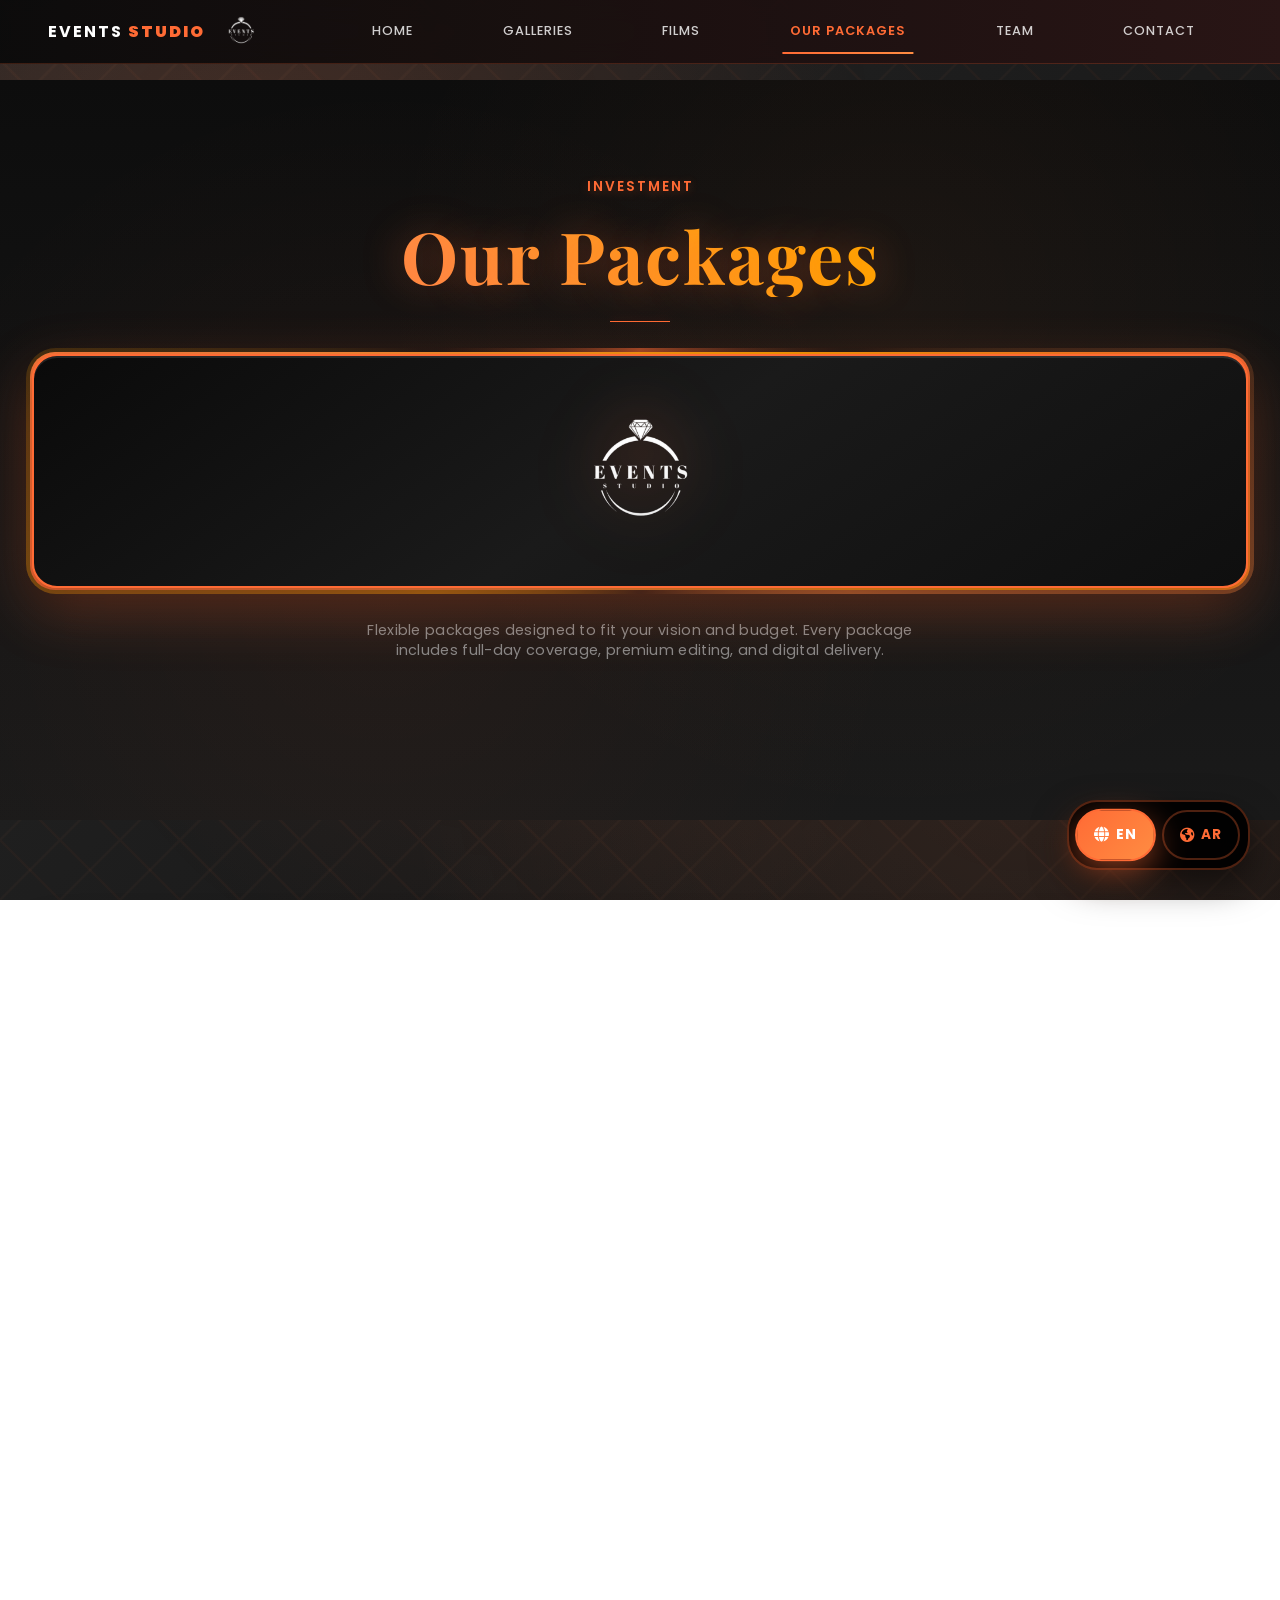
<file: mywebsite/packages.html>
<!DOCTYPE html>
<html lang="en">
<head>
    <meta charset="UTF-8">
    <meta name="viewport" content="width=device-width, initial-scale=1.0">
    <meta name="description" content="Events Studio - Wedding photography and cinematography packages. Flexible pricing options for your special day.">
    <meta name="theme-color" content="#0a0a0a">
    <title>Our Packages | Events Studio - Wedding Photography Pricing</title>
    
    <!-- Favicon -->
    <link rel="icon" type="image/png" href="assets/favicon/favicon-96x96.png" sizes="96x96" />
    <link rel="icon" type="image/svg+xml" href="assets/favicon/favicon.svg" />
    <link rel="shortcut icon" href="assets/favicon/favicon.ico" />
    <link rel="apple-touch-icon" sizes="180x180" href="assets/favicon/apple-touch-icon.png" />
    <meta name="apple-mobile-web-app-title" content="Events Studio" />
    <link rel="manifest" href="assets/favicon/site.webmanifest" />
    
    <!-- External Resources -->
    <link href="https://cdn.jsdelivr.net/npm/bootstrap@5.3.0/dist/css/bootstrap.min.css" rel="stylesheet">
    <link rel="stylesheet" href="https://cdnjs.cloudflare.com/ajax/libs/font-awesome/6.4.0/css/all.min.css">
    <link href="https://fonts.googleapis.com/css2?family=Poppins:wght@300;400;500;600;700&family=Playfair+Display:wght@400;500;600;700&display=swap" rel="stylesheet">
    
    <!-- Translation System -->
    <script src="js/translations.js"></script>
    
    <!-- CSS Files -->
    <link rel="stylesheet" href="css/bootstrap-custom.css">
    <link rel="stylesheet" href="css/styles.css">
    <link rel="stylesheet" href="css/portfolio.css">
    <link rel="stylesheet" href="css/footer.css">
        
    <!-- Professional Package Animations -->
    <style>
        /* Body padding for fixed navbar */
        body {
            padding-top: 80px !important;
        }
        
        /* Ensure navbar has proper z-index and fixed position */
        #navbar,
        .navbar,
        nav#navbar.navbar.navbar-expand-lg.navbar-dark.fixed-top {
            position: fixed !important;
            top: 0 !important;
            left: 0 !important;
            right: 0 !important;
            width: 100% !important;
            z-index: 9999 !important;
            transform: translateY(0) !important;
            opacity: 1 !important;
            visibility: visible !important;
            display: block !important;
        }
        
        /* Override any scroll-based hiding */
        .navbar-hidden,
        .navbar.scrolled {
            transform: translateY(0) !important;
            opacity: 1 !important;
            visibility: visible !important;
        }
        
        /* Package Card Layout */
        .package-card {
            opacity: 0;
            transform: translateY(80px) scale(0.9) rotateX(15deg);
            transition: all 1.2s cubic-bezier(0.25, 0.46, 0.45, 0.94);
            animation: professionalSlideIn 1.2s ease-out forwards;
            background: linear-gradient(135deg, #0a0a0a 0%, #1a1a1a 100%);
            border: 2px solid rgba(255, 107, 53, 0.1);
            box-shadow: 0 20px 40px rgba(0, 0, 0, 0.3);
            position: relative;
            overflow: hidden;
            border-radius: 15px;
            padding: 0;
            margin-bottom: 2rem;
        }
        
        .package-header {
            text-align: center;
            padding: 2rem 1.5rem 1rem;
            border-bottom: 1px solid rgba(255, 107, 53, 0.2);
        }
        
        .package-content {
            padding: 1.5rem;
        }
        
        .package-section {
            margin-bottom: 1.5rem;
            padding: 1rem;
            background: rgba(255, 107, 53, 0.05);
            border-radius: 10px;
            border-left: 3px solid #ff6b35;
        }
        
        .section-title {
            color: #ff6b35;
            font-size: 1.1rem;
            font-weight: 600;
            margin-bottom: 0.8rem;
            text-transform: uppercase;
            letter-spacing: 1px;
        }
        
        .section-details {
            list-style: none;
            padding: 0;
            margin: 0;
        }
        
        .section-details li {
            color: #ffffff;
            font-size: 0.9rem;
            margin-bottom: 0.5rem;
            padding-left: 1rem;
            position: relative;
            line-height: 1.4;
        }
        
        .section-details li::before {
            content: '•';
            position: absolute;
            left: 0;
            color: #ff6b35;
            font-weight: bold;
        }
        
        .package-duration {
            color: #ff6b35;
            font-size: 0.9rem;
            margin-top: 0.5rem;
            font-style: italic;
        }
        
        .package-card::before {
            content: '';
            position: absolute;
            top: 0;
            left: -100%;
            width: 100%;
            height: 100%;
            background: linear-gradient(90deg, transparent, rgba(255, 107, 53, 0.1), transparent);
            transition: left 1s ease;
        }
        
        .package-card:hover::before {
            left: 100%;
        }
        
        .package-card:nth-child(1) {
            animation-delay: 0.2s;
            border-color: rgba(255, 107, 53, 0.3);
        }
        
        .package-card:nth-child(2) {
            animation-delay: 0.4s;
            border-color: rgba(255, 107, 53, 0.4);
        }
        
        .package-card:nth-child(3) {
            animation-delay: 0.6s;
            border-color: rgba(255, 107, 53, 0.4);
        }
        
        .package-card:nth-child(4) {
            animation-delay: 0.8s;
            border-color: rgba(255, 107, 53, 0.3);
        }
        
        .package-card:nth-child(5) {
            animation-delay: 1.0s;
            border-color: rgba(255, 107, 53, 0.3);
        }
        
        .package-card:nth-child(6) {
            animation-delay: 1.2s;
            border-color: rgba(255, 107, 53, 0.3);
        }
        
        .package-card:nth-child(7) {
            animation-delay: 1.4s;
            border-color: rgba(255, 107, 53, 0.3);
        }
        
        .package-card.featured {
            animation-delay: 0.4s;
            background: linear-gradient(135deg, #0a0a0a 0%, #2a1515 100%);
            border-color: #ff6b35;
            box-shadow: 0 25px 50px rgba(255, 107, 53, 0.2);
            transform: scale(1.05);
        }
        
        @keyframes professionalSlideIn {
            0% {
                opacity: 0;
                transform: translateY(80px) scale(0.9) rotateX(15deg);
                filter: blur(10px) brightness(0.5);
            }
            50% {
                opacity: 0.7;
                transform: translateY(20px) scale(1.05) rotateX(5deg);
                filter: blur(5px) brightness(0.8);
            }
            100% {
                opacity: 1;
                transform: translateY(0) scale(1) rotateX(0deg);
                filter: blur(0) brightness(1);
            }
        }
        
        .package-card:hover {
            transform: translateY(-10px) scale(1.02);
            box-shadow: 0 35px 70px rgba(255, 107, 53, 0.4);
            border-color: #ff6b35;
            background: linear-gradient(135deg, #1a1a1a 0%, #2a1515 100%);
            transition: all 0.6s cubic-bezier(0.25, 0.46, 0.45, 0.94);
        }
        
        .package-card.featured:hover {
            transform: translateY(-15px) scale(1.07);
            box-shadow: 0 40px 80px rgba(255, 107, 53, 0.5);
            border-color: #ff8c42;
            background: linear-gradient(135deg, #2a1515 0%, #3a1a1a 100%);
        }
        
        /* Professional Badge Animation */
        .package-badge {
            animation: professionalPulse 3s infinite;
            background: linear-gradient(45deg, #ff6b35, #ff8c42, #ffa500);
            color: #000000;
            font-weight: bold;
            text-shadow: 0 2px 4px rgba(0, 0, 0, 0.3);
            border-radius: 25px;
            padding: 8px 20px;
            position: relative;
            overflow: hidden;
            font-size: 0.8rem;
            position: absolute;
            top: -10px;
            right: 20px;
            z-index: 10;
        }
        
        .package-badge::after {
            content: '';
            position: absolute;
            top: 0;
            left: -100%;
            width: 100%;
            height: 100%;
            background: linear-gradient(90deg, transparent, rgba(255, 255, 255, 0.3), transparent);
            animation: badgeShine 3s infinite;
        }
        
        @keyframes professionalPulse {
            0%, 100% {
                transform: scale(1);
                box-shadow: 0 0 20px rgba(255, 107, 53, 0.4);
            }
            50% {
                transform: scale(1.08);
                box-shadow: 0 0 35px rgba(255, 107, 53, 0.6);
            }
        }
        
        @keyframes badgeShine {
            0% { left: -100%; }
            50%, 100% { left: 100%; }
        }
        
        /* Professional Price Animation */
        .package-price {
            animation: professionalPriceSlide 1s ease-out;
            color: #ff6b35;
            text-shadow: 0 0 25px rgba(255, 107, 53, 0.5);
            font-weight: bold;
            font-size: 2.5rem;
            position: relative;
            margin: 1rem 0;
        }
        
        .package-price::after {
            content: '';
            position: absolute;
            bottom: -5px;
            left: 50%;
            transform: translateX(-50%);
            width: 0;
            height: 3px;
            background: linear-gradient(90deg, #ff6b35, #ff8c42, #ffa500);
            animation: priceUnderline 1.5s ease-out forwards;
        }
        
        @keyframes professionalPriceSlide {
            0% {
                opacity: 0;
                transform: translateX(-50px) translateY(20px);
                color: #000000;
            }
            50% {
                color: #ff8c42;
            }
            100% {
                opacity: 1;
                transform: translateX(0) translateY(0);
                color: #ff6b35;
            }
        }
        
        @keyframes priceUnderline {
            0% { width: 0; }
            100% { width: 80%; }
        }
        
        /* Professional Button Animation */
        .btn {
            animation: professionalButtonFade 1.2s ease-out 1s forwards;
            opacity: 0;
            background: linear-gradient(45deg, #ff6b35, #ff8c42);
            border: none;
            color: #000000;
            font-weight: bold;
            position: relative;
            overflow: hidden;
            text-transform: uppercase;
            letter-spacing: 1px;
            padding: 15px 30px;
            border-radius: 50px;
            box-shadow: 0 10px 30px rgba(255, 107, 53, 0.3);
            width: 100%;
            margin: 1.5rem 0;
        }
        
        .btn::before {
            content: '';
            position: absolute;
            top: 0;
            left: -100%;
            width: 100%;
            height: 100%;
            background: linear-gradient(90deg, transparent, rgba(255, 255, 255, 0.3), transparent);
            transition: left 0.6s ease;
        }
        
        .btn:hover::before {
            left: 100%;
        }
        
        .btn:hover {
            background: linear-gradient(45deg, #ff8c42, #ffa500);
            transform: translateY(-3px);
            box-shadow: 0 15px 40px rgba(255, 107, 53, 0.5);
        }
        
        @keyframes professionalButtonFade {
            0% {
                opacity: 0;
                transform: translateY(30px) scale(0.9);
                background: linear-gradient(45deg, #000000, #1a1a1a);
            }
            100% {
                opacity: 1;
                transform: translateY(0) scale(1);
                background: linear-gradient(45deg, #ff6b35, #ff8c42);
            }
        }
        
        /* Professional Header Animation */
        .section-header {
            opacity: 0;
            animation: professionalHeaderFade 1.5s ease-out forwards;
        }
        
        .section-header h1 {
            background: linear-gradient(45deg, #ff6b35, #ff8c42, #ffa500, #ff6b35);
            -webkit-background-clip: text;
            -webkit-text-fill-color: transparent;
            background-clip: text;
            text-shadow: 0 0 40px rgba(255, 107, 53, 0.4);
            font-weight: bold;
            letter-spacing: 2px;
        }
        
        @keyframes professionalHeaderFade {
            0% {
                opacity: 0;
                transform: translateY(-50px) scale(0.9);
                filter: brightness(0.3);
            }
            100% {
                opacity: 1;
                transform: translateY(0) scale(1);
                filter: brightness(1);
            }
        }
        
        /* Professional Logo Animation */
        .team-logo-img {
            animation: professionalLogoRotate 2s ease-out 0.3s;
            filter: drop-shadow(0 0 30px rgba(255, 107, 53, 0.6));
        }
        
        @keyframes professionalLogoRotate {
            0% {
                opacity: 0;
                transform: rotate(-360deg) scale(0.3);
                filter: hue-rotate(180deg) brightness(0.3);
            }
            100% {
                opacity: 1;
                transform: rotate(0) scale(1);
                filter: hue-rotate(0deg) brightness(1);
            }
        }
        
        /* Professional Package Name */
        .package-name {
            color: #ff6b35;
            text-shadow: 0 0 20px rgba(255, 107, 53, 0.4);
            font-weight: bold;
            letter-spacing: 1px;
            animation: professionalNameGlow 2s infinite alternate;
            font-size: 1.8rem;
            margin-bottom: 0.5rem;
        }
        
        .package-card.featured .package-name {
            color: #ffa500;
            text-shadow: 0 0 25px rgba(255, 165, 0, 0.6);
        }
        
        @keyframes professionalNameGlow {
            0%, 100% { text-shadow: 0 0 20px rgba(255, 107, 53, 0.4); }
            50% { text-shadow: 0 0 30px rgba(255, 107, 53, 0.6); }
        }
        
        /* Custom Package Styles */
        .package-card.custom-package {
            background: linear-gradient(135deg, #1a1a1a 0%, #2a1a1a 100%);
            border-color: rgba(255, 107, 53, 0.2);
        }
        
        .package-card.custom-package .package-name {
            color: #ff8c42;
        }
        
        /* Responsive Design */
        @media (max-width: 768px) {
            .package-card {
                margin-bottom: 1.5rem;
            }
            
            .package-header {
                padding: 1.5rem 1rem 0.8rem;
            }
            
            .package-content {
                padding: 1rem;
            }
            
            .package-section {
                margin-bottom: 1rem;
                padding: 0.8rem;
            }
            
            .package-price {
                font-size: 2rem;
            }
            
            .package-name {
                font-size: 1.5rem;
            }
        }
        
        /* Hamburger Menu Styles */
        .hamburger-modern {
            width: 35px;
            height: 30px;
            position: relative;
            cursor: pointer;
            display: flex;
            flex-direction: column;
            justify-content: space-between;
            transition: all 0.3s ease;
        }
        
        .hamburger-modern:hover {
            transform: scale(1.05);
        }
        
        .line {
            width: 100%;
            height: 3px;
            background: linear-gradient(90deg, #ff6b35, #ff8c42);
            border-radius: 2px;
            transition: all 0.3s cubic-bezier(0.4, 0, 0.2, 1);
            position: relative;
            overflow: hidden;
        }
        
        .line::after {
            content: '';
            position: absolute;
            top: 0;
            left: -100%;
            width: 100%;
            height: 100%;
            background: linear-gradient(90deg, transparent, rgba(255, 255, 255, 0.4), transparent);
            transition: left 0.5s ease;
        }
        
        .hamburger-modern:hover .line::after {
            left: 100%;
        }
        
        .line1 {
            transform-origin: center;
            animation: pulse1 2s infinite ease-in-out;
        }
        
        .line2 {
            transform-origin: center;
            animation: pulse2 2s infinite ease-in-out 0.3s;
        }
        
        .line3 {
            transform-origin: center;
            animation: pulse3 2s infinite ease-in-out 0.6s;
        }
        
        @keyframes pulse1 {
            0%, 100% { transform: scaleX(1); }
            50% { transform: scaleX(0.85); }
        }
        
        @keyframes pulse2 {
            0%, 100% { transform: scaleX(1); }
            50% { transform: scaleX(0.7); }
        }
        
        @keyframes pulse3 {
            0%, 100% { transform: scaleX(1); }
            50% { transform: scaleX(0.85); }
        }
        
        /* Active state - transforms to X */
        .navbar-toggler.active .hamburger-modern {
            transform: rotate(90deg);
        }
        
        .navbar-toggler.active .line1 {
            transform: rotate(45deg) translate(6px, 6px);
            animation: none;
            background: #ff8c42;
        }
        
        .navbar-toggler.active .line2 {
            opacity: 0;
            transform: scaleX(0);
            animation: none;
        }
        
        .navbar-toggler.active .line3 {
            transform: rotate(-45deg) translate(6px, -6px);
            animation: none;
            background: #ff8c42;
        }
        
        .navbar-toggler.active .line::after {
            display: none;
        }
        
        /* Remove default styles - More specific */
        .packages-section .navbar-toggler,
        .navbar-toggler {
            border: none !important;
            outline: none !important;
            box-shadow: none !important;
            background: transparent !important;
            padding: 8px !important;
        }
        
        .packages-section .navbar-toggler:focus,
        .navbar-toggler:focus {
            box-shadow: none !important;
            outline: none !important;
        }
        
        /* Ensure hamburger is visible */
        .packages-section .hamburger-modern,
        .hamburger-modern {
            width: 35px !important;
            height: 30px !important;
            position: relative !important;
            cursor: pointer !important;
            display: flex !important;
            flex-direction: column !important;
            justify-content: space-between !important;
            transition: all 0.3s ease !important;
            z-index: 1000 !important;
        }
        
        /* Glow effect */
        .hamburger-modern::before {
            content: '';
            position: absolute;
            top: -5px;
            left: -5px;
            right: -5px;
            bottom: -5px;
            border-radius: 8px;
            background: radial-gradient(circle, rgba(255, 107, 53, 0.2) 0%, transparent 70%);
            opacity: 0;
            transition: opacity 0.3s ease;
            pointer-events: none;
        }
        
        .hamburger-modern:hover::before {
            opacity: 1;
        }
        
        /* Dynamic Navigation Button Styles */
        .nav-btn {
            position: relative;
            display: inline-flex;
            align-items: center;
            justify-content: center;
            padding: 18px 40px;
            font-size: 1.1rem;
            font-weight: 600;
            text-decoration: none;
            color: #ffffff;
            background: linear-gradient(135deg, rgba(255, 107, 53, 0.1), rgba(255, 140, 66, 0.1));
            border: 2px solid rgba(255, 107, 53, 0.3);
            border-radius: 50px;
            overflow: hidden;
            transition: all 0.4s cubic-bezier(0.25, 0.46, 0.45, 0.94);
            backdrop-filter: blur(10px);
            text-transform: uppercase;
            letter-spacing: 1px;
            min-width: 160px;
            z-index: 1;
        }
        
        .nav-btn-text {
            position: relative;
            z-index: 2;
            transition: all 0.3s ease;
        }
        
        .nav-btn-bg {
            position: absolute;
            top: 0;
            left: 0;
            width: 100%;
            height: 100%;
            background: linear-gradient(135deg, #ff6b35, #ff8c42);
            border-radius: 50px;
            transform: translateX(-100%);
            transition: all 0.5s cubic-bezier(0.25, 0.46, 0.45, 0.94);
            z-index: 0;
        }
        
        .nav-btn-particles {
            position: absolute;
            top: 0;
            left: 0;
            width: 100%;
            height: 100%;
            pointer-events: none;
            z-index: 3;
        }
        
        .nav-btn::before {
            content: '';
            position: absolute;
            top: 50%;
            left: 50%;
            width: 0;
            height: 0;
            background: radial-gradient(circle, rgba(255, 255, 255, 0.3) 0%, transparent 70%);
            border-radius: 50%;
            transform: translate(-50%, -50%);
            transition: all 0.6s ease;
            z-index: 1;
        }
        
        .nav-btn:hover {
            transform: translateY(-3px) scale(1.05);
            border-color: #ff6b35;
            box-shadow: 0 15px 35px rgba(255, 107, 53, 0.4);
            color: #000000;
        }
        
        .nav-btn:hover .nav-btn-bg {
            transform: translateX(0);
        }
        
        .nav-btn:hover::before {
            width: 300px;
            height: 300px;
        }
        
        .nav-btn:hover .nav-btn-text {
            transform: scale(1.1);
            font-weight: 700;
        }
        
        .nav-btn:active {
            transform: translateY(-1px) scale(1.02);
            transition: all 0.1s ease;
        }
        
        /* Particle effects */
        @keyframes particleFloat {
            0% {
                transform: translateY(0) translateX(0) scale(0);
                opacity: 0;
            }
            10% {
                opacity: 1;
                transform: scale(1);
            }
            100% {
                transform: translateY(-100px) translateX(var(--x-offset)) scale(0);
                opacity: 0;
            }
        }
        
        .nav-btn:hover .nav-btn-particles::before,
        .nav-btn:hover .nav-btn-particles::after {
            content: '';
            position: absolute;
            width: 4px;
            height: 4px;
            background: #ffffff;
            border-radius: 50%;
            animation: particleFloat 1s ease-out infinite;
        }
        
        .nav-btn:hover .nav-btn-particles::before {
            top: 50%;
            left: 20%;
            --x-offset: -20px;
            animation-delay: 0s;
        }
        
        .nav-btn:hover .nav-btn-particles::after {
            top: 50%;
            right: 20%;
            --x-offset: 20px;
            animation-delay: 0.3s;
        }
        
        /* Glow effect */
        .nav-btn::after {
            content: '';
            position: absolute;
            top: -2px;
            left: -2px;
            right: -2px;
            bottom: -2px;
            background: linear-gradient(45deg, #ff6b35, #ff8c42, #ffa500, #ff6b35);
            border-radius: 50px;
            opacity: 0;
            z-index: -1;
            transition: opacity 0.3s ease;
            background-size: 300% 300%;
            animation: gradientShift 3s ease infinite;
        }
        
        .nav-btn:hover::after {
            opacity: 0.6;
        }
        
        @keyframes gradientShift {
            0% { background-position: 0% 50%; }
            50% { background-position: 100% 50%; }
            100% { background-position: 0% 50%; }
        }
        
        /* Navbar link animations */
        .navbar-nav .nav-link {
            position: relative;
            padding: 10px 15px;
            color: rgba(255, 255, 255, 0.8) !important;
            font-weight: 500;
            transition: all 0.3s ease;
            overflow: hidden;
        }
        
        .navbar-nav .nav-link::before {
            content: '';
            position: absolute;
            bottom: 0;
            left: 50%;
            width: 0;
            height: 2px;
            background: linear-gradient(90deg, #ff6b35, #ff8c42);
            transform: translateX(-50%);
            transition: all 0.3s cubic-bezier(0.25, 0.46, 0.45, 0.94);
        }
        
        .navbar-nav .nav-link:hover {
            color: #ff6b35 !important;
            transform: translateY(-2px);
        }
        
        .navbar-nav .nav-link:hover::before {
            width: 80%;
        }
        
        .navbar-nav .nav-link.active {
            color: #ff6b35 !important;
        }
        
        .navbar-nav .nav-link.active::before {
            width: 80%;
        }
        
        /* Prevent text wrapping in navigation links and brand */
        .navbar-nav .nav-link {
            white-space: nowrap !important;
        }
        
        .navbar-brand {
            white-space: nowrap !important;
            display: flex !important;
            visibility: visible !important;
            opacity: 1 !important;
        }
        
        .navbar-brand div {
            display: block !important;
            visibility: visible !important;
            opacity: 1 !important;
        }
        
        .navbar-brand img {
            display: block !important;
            visibility: visible !important;
            opacity: 1 !important;
        }
        
        /* Animated Divider Styles */
        .animated-divider {
            display: flex;
            align-items: center;
            justify-content: center;
            margin: 3rem 0;
            position: relative;
            height: 40px;
        }
        
        .divider-line {
            flex: 1;
            height: 2px;
            background: linear-gradient(90deg, transparent, #ff6b35, transparent);
            position: relative;
            overflow: hidden;
        }
        
        .divider-line::before {
            content: '';
            position: absolute;
            top: 0;
            left: -100%;
            width: 100%;
            height: 100%;
            background: linear-gradient(90deg, transparent, rgba(255, 255, 255, 0.8), transparent);
            animation: dividerShine 3s ease-in-out infinite;
        }
        
        .divider-dots {
            display: flex;
            gap: 15px;
            margin: 0 20px;
            align-items: center;
        }
        
        .divider-dots span {
            width: 8px;
            height: 8px;
            border-radius: 50%;
            background: #ff6b35;
            position: relative;
            animation: dotPulse 2s ease-in-out infinite;
        }
        
        .divider-dots span:nth-child(1) {
            animation-delay: 0s;
        }
        
        .divider-dots span:nth-child(2) {
            animation-delay: 0.3s;
        }
        
        .divider-dots span:nth-child(3) {
            animation-delay: 0.6s;
        }
        
        @keyframes dividerShine {
            0% {
                left: -100%;
            }
            50% {
                left: 100%;
            }
            100% {
                left: 100%;
            }
        }
        
        /* Service Details - Single Line Layout */
        .service-details .section-details li {
            display: flex;
            justify-content: space-between;
            align-items: center;
            padding: 0.5rem 1rem;
            background: rgba(255, 107, 53, 0.05);
            border-radius: 8px;
            margin-bottom: 0.5rem;
            border-left: 3px solid #ff6b35;
        }
        
        .service-details .section-details li::before {
            display: none;
        }
        
        @keyframes dotPulse {
            0%, 100% {
                transform: scale(1);
                opacity: 0.7;
                box-shadow: 0 0 0 0 rgba(255, 107, 53, 0.4);
            }
            50% {
                transform: scale(1.2);
                opacity: 1;
                box-shadow: 0 0 0 10px rgba(255, 107, 53, 0);
            }
        }
    </style>
</head>
<body data-page-title="nav_packages">

    <!-- Background Music -->
    <audio id="bgMusic" loop>
        <source src="assets/Song-bg.mp3" type="audio/mpeg">
        <source src="Song-bg.mp3" type="audio/mpeg">
        Your browser does not support the audio element.
    </audio>
    
    <script>
        // Continuous background music across pages
        document.addEventListener('DOMContentLoaded', function() {
            const audio = document.getElementById('bgMusic');
            const savedTime = sessionStorage.getItem('musicTime');
            const wasPlaying = sessionStorage.getItem('musicPlaying');
            
            console.log('Music element:', audio);
            console.log('Music files:', audio.children);
            console.log('Saved time:', savedTime);
            console.log('Was playing:', wasPlaying);
            
            // Set volume to 0.3%
            audio.volume = 0.003;
            
            // Restore playback position and state
            if (savedTime) {
                audio.currentTime = parseFloat(savedTime);
                console.log('Restored time to:', audio.currentTime);
            }
            
            // Only auto-play if it was playing before
            if (wasPlaying === 'true') {
                console.log('Was playing, attempting to resume...');
                // Try to play music (may be blocked by browser)
                const playPromise = audio.play();
                if (playPromise !== undefined) {
                    playPromise.then(() => {
                        console.log('Music resumed successfully');
                    }).catch(e => {
                        console.log('Autoplay prevented:', e);
                        console.log('Will start on user interaction');
                        // Add click listener to start music on first interaction
                        document.addEventListener('click', function startMusic() {
                            console.log('User clicked, starting music');
                            audio.play().then(() => {
                                console.log('Music started after user interaction');
                                sessionStorage.setItem('musicPlaying', 'true');
                            }).catch(e2 => console.log('Play failed:', e2));
                            document.removeEventListener('click', startMusic);
                        }, { once: true });
                    });
                }
            } else {
                console.log('First visit - music will start on first click');
                // Add click listener to start music on first interaction
                document.addEventListener('click', function startMusic() {
                    console.log('First user click, starting music');
                    audio.play().then(() => {
                        console.log('Music started on first interaction');
                        sessionStorage.setItem('musicPlaying', 'true');
                    }).catch(e2 => console.log('Play failed:', e2));
                    document.removeEventListener('click', startMusic);
                }, { once: true });
            }
            
            // Save current time and playing state periodically
            setInterval(() => {
                if (!audio.paused) {
                    sessionStorage.setItem('musicTime', audio.currentTime.toString());
                    sessionStorage.setItem('musicPlaying', 'true');
                }
            }, 1000);
            
            // Save state when page is unloading
            window.addEventListener('beforeunload', function() {
                console.log('Page unloading, saving state');
                sessionStorage.setItem('musicTime', audio.currentTime.toString());
                sessionStorage.setItem('musicPlaying', !audio.paused ? 'true' : 'false');
            });
            
            // Prevent music from stopping on navigation clicks
            document.addEventListener('click', function(e) {
                const target = e.target.closest('a');
                if (target && target.href) {
                    console.log('Navigation detected, keeping music state');
                    // Don't interrupt music on navigation
                    e.preventDefault();
                    setTimeout(() => {
                        window.location.href = target.href;
                    }, 100);
                }
            });
        });
    </script>

    <!-- ===== NAVIGATION ===== -->
    <nav id="navbar" class="navbar navbar-expand-lg navbar-dark fixed-top">
        <div class="container-fluid">
            <a href="index.html" class="navbar-brand d-flex align-items-center gap-3">
                <div>Events <span>Studio</span></div>
                <img src="assets/favicon/favicon-96x96.png" alt="Events Studio Logo" height="60" loading="lazy" decoding="async">
            </a>
            <button class="navbar-toggler" type="button" data-bs-toggle="collapse" data-bs-target="#navbarNav" aria-controls="navbarNav" aria-expanded="false" aria-label="Toggle navigation">
                <div class="hamburger-modern">
                    <div class="line line1"></div>
                    <div class="line line2"></div>
                    <div class="line line3"></div>
                </div>
            </button>
            <div class="collapse navbar-collapse" id="navbarNav">
                <ul class="navbar-nav ms-auto">
                    <li class="nav-item">
                        <a class="nav-link" href="index.html" data-translate="nav_home">Home</a>
                    </li>
                    <li class="nav-item">
                        <a class="nav-link" href="galleries.html" data-translate="nav_galleries">Galleries</a>
                    </li>
                    <li class="nav-item">
                        <a class="nav-link" href="films.html" data-translate="nav_films">Films</a>
                    </li>
                    <li class="nav-item">
                        <a class="nav-link active" href="packages.html" data-translate="nav_packages">Our Packages</a>
                    </li>
                    <li class="nav-item">
                        <a class="nav-link" href="team.html" data-translate="nav_team">Team</a>
                    </li>
                    <li class="nav-item">
                        <a class="nav-link" href="contact.html" data-translate="nav_contact">Contact</a>
                    </li>
                </ul>
            </div>
        </div>
    </nav>

    <!-- ===== PRICING SECTION ===== -->
    <section id="pricing" class="alternate-bg">
        <div class="container-wide">
            <div class="section-header">
                <p class="section-subtitle" data-translate="investment">Investment</p>
                <h1 data-translate="nav_packages">Our Packages</h1>
                <div class="section-divider"></div>
                <div class="team-logo">
                    <img src="assets/favicon/web-app-manifest-512x512.png" alt="Events Studio Logo" class="team-logo-img">
                </div>
                <p class="section-description" style="font-size: 0.9rem; line-height: 1.4;" data-translate="packages_description">
                    Flexible packages designed to fit your vision and budget. Every package includes full-day coverage, premium editing, and digital delivery.
                </p>
            </div>
        </div>
    </section>

    <!-- ===== PRICING SECTION ===== -->
    <section id="pricing">
        <div class="container-wide">
            <div class="pricing-grid">
                <!-- Bronze Package -->
                <div class="package-card">
                    <div class="package-header">
                        <h3 class="package-name" data-translate="bronze_package">Bronze</h3>
                        <div class="package-price">$1,000</div>
                    </div>
                    
                    <div class="package-content">
                        <div class="package-section">
                            <h4 class="section-title" data-translate="album">Album</h4>
                            <ul class="section-details">
                                <li data-translate="size_info">size: 25x50cm</li>
                                <li data-translate="page_info">page: 10 pano</li>
                                <li data-translate="content_info">content: 20-25 photos</li>
                            </ul>
                        </div>

                        <div class="package-section">
                            <h4 class="section-title" data-translate="video">Video</h4>
                            <ul class="section-details">
                                <li data-translate="bride_groom_video">bride & groom's video clip</li>
                                <li data-translate="duration_info">duration 2-3 minutes</li>
                            </ul>
                        </div>

                        <div class="package-section">
                            <h4 class="section-title" data-translate="photo">Photo</h4>
                            <ul class="section-details">
                                <li data-translate="quantity_info">quantity: 1</li>
                                <li data-translate="photo_size_info">size: 30x45cm</li>
                            </ul>
                        </div>

                        <div class="package-section">
                            <h4 class="section-title" data-translate="gifts">Gifts</h4>
                            <ul class="section-details">
                                <li data-translate="gift_info">64GB USB that contains raw & edited photos with final video clip</li>
                            </ul>
                        </div>
                    </div>
                    
                    <button class="btn btn-secondary" onclick="window.location.href='contact.html'" data-translate="book_now">Inquire Now</button>
                </div>

                <!-- Animated Divider -->
                <div class="animated-divider">
                    <div class="divider-line"></div>
                    <div class="divider-dots">
                        <span></span>
                        <span></span>
                        <span></span>
                    </div>
                    <div class="divider-line"></div>
                </div>

                <!-- Silver Package -->
                <div class="package-card featured">
                    <div class="package-badge" >Most Popular</div>
                    <div class="package-header">
                        <h3 class="package-name" data-translate="silver_package">Silver</h3>
                        <div class="package-price">$1,500</div>
                        <p class="package-duration" data-translate="package_include">The package include:</p>
                    </div>
                    
                    <div class="package-content">
                        <div class="package-section">
                            <h4 class="section-title" data-translate="album">Album</h4>
                            <ul class="section-details">
                                <li data-translate="size_info">size: 30x60cm</li>
                                <li data-translate="page_info">page: 9 pano</li>
                                <li data-translate="content_info">content: 18-22 photos</li>
                            </ul>
                        </div>

                        <div class="package-section">
                            <h4 class="section-title" data-translate="video">Video</h4>
                            <ul class="section-details">
                                <li data-translate="bride_groom_video_clips">bride & groom's video clips :2-3 minutes</li>
                                <li data-translate="one_video_occasion">one video for occasion</li>
                                <li data-translate="three_cameras">3 cameras (video - photo - drone)</li>
                            </ul>
                        </div>

                        <div class="package-section">
                            <h4 class="section-title" data-translate="photo">Photo</h4>
                            <ul class="section-details">
                                <li data-translate="wall_photo_large">wall photo - size: 40x60cm</li>
                                <li data-translate="photos_occasion">photos of occasion 100</li>
                            </ul>
                        </div>

                        <div class="package-section">
                            <h4 class="section-title" data-translate="gifts">Gifts</h4>
                            <ul class="section-details">
                                <li data-translate="gift_info">64GB USB that contains raw & edited photos with final video clip</li>
                            </ul>
                        </div>
                    </div>
                    
                    <button class="btn btn-secondary" onclick="window.location.href='contact.html'" data-translate="book_now">Inquire Now</button>
                </div>

                <!-- Animated Divider -->
                <div class="animated-divider">
                    <div class="divider-line"></div>
                    <div class="divider-dots">
                        <span></span>
                        <span></span>
                        <span></span>
                    </div>
                    <div class="divider-line"></div>
                </div>

                <!-- Gold Package -->
                <div class="package-card" style="overflow: hidden; word-wrap: break-word; max-width: 100%;">
                    <div class="package-header">
                        <h3 class="package-name" data-translate="gold_package">Gold</h3>
                        <div class="package-price">$2,000</div>
                    </div>
                    
                    <div class="package-content" style="font-size: 0.75rem; word-wrap: break-word; overflow-wrap: break-word; max-width: 100%;">
                        <div class="package-section">
                            <h4 class="section-title" data-translate="album">Album</h4>
                            <ul class="section-details" style="font-size: 0.7rem; word-wrap: break-word; overflow-wrap: break-word;">
                                <li data-translate="size_info">size: 30x80cm</li>
                                <li data-translate="page_info">page: 10 pano</li>
                                <li data-translate="content_info">content: 20-28 photos</li>
                            </ul>
                        </div>

                        <div class="package-section">
                            <h4 class="section-title" data-translate="video">Video</h4>
                            <ul class="section-details" style="font-size: 0.7rem; word-wrap: break-word; overflow-wrap: break-word;">
                                <li data-translate="bride_groom_video">bride & groom's video clip (VIP) : 2-4 minutes</li>
                                <li data-translate="one_video_occasion">one video for occasion</li>
                                <li data-translate="three_cameras">5 cameras (ronin - tripod - drone - crane -photo)</li>
                            </ul>
                        </div>

                        <div class="package-section">
                            <h4 class="section-title" data-translate="photo">Photo</h4>
                            <ul class="section-details" style="font-size: 0.7rem; word-wrap: break-word; overflow-wrap: break-word;">
                                <li data-translate="wall_photo_size">one wall photo - size: 50x75cm</li>
                                <li data-translate="unlimited_photos">unlimited photos of occasion</li>
                                <li data-translate="printed_photos">250 printed photo - size: 15x21cm</li>
                            </ul>
                        </div>

                        <div class="package-section">
                            <h4 class="section-title" data-translate="gifts">Gifts</h4>
                            <ul class="section-details" style="font-size: 0.7rem; word-wrap: break-word; overflow-wrap: break-word;">
                                <li data-translate="two_usb">2x 64GB USB that contains to raw</li>
                                <li data-translate="edited_photos">edited photos with final video</li>
                            </ul>
                        </div>
                    </div>
                    
                    <button class="btn btn-secondary" onclick="window.location.href='contact.html'" data-translate="book_now">Inquire Now</button>
                </div>

                <!-- Animated Divider -->
                <div class="animated-divider">
                    <div class="divider-line"></div>
                    <div class="divider-dots">
                        <span></span>
                        <span></span>
                        <span></span>
                    </div>
                    <div class="divider-line"></div>
                </div>

                <!-- Platinum Package -->
                <div class="package-card">
                    <div class="package-header">
                        <h3 class="package-name" data-translate="platinum_package">Platinum</h3>
                        <div class="package-price">$2,500</div>
                    </div>
                    
                    <div class="package-content">
                        <div class="package-section">
                            <h4 class="section-title" data-translate="album">Album</h4>
                            <ul class="section-details">
                                <li data-translate="size_info">size: 30x80cm</li>
                                <li data-translate="page_info">page: 10 pano</li>
                                <li data-translate="content_info">content: 30-35 photos</li>
                            </ul>
                        </div>

                        <div class="package-section">
                            <h4 class="section-title" data-translate="video">Video</h4>
                            <ul class="section-details">
                                <li data-translate="bride_groom_video">bride & groom's video clip (VIP) : 3-5 minutes</li>
                                <li data-translate="one_video_occasion">one video for occasion</li>
                                <li data-translate="six_cameras">6 cameras (2 video - drone - crane - 2 photo)</li>
                                <li data-translate="live_stream">live stream</li>
                            </ul>
                        </div>

                        <div class="package-section">
                            <h4 class="section-title" data-translate="photo">Photo</h4>
                            <ul class="section-details">
                                <li data-translate="wall_photo_size">one wall photo - size: 50x75cm</li>
                                <li data-translate="unlimited_photos">unlimited photos of occasion</li>
                                <li data-translate="printed_photos">300 printed photo - size: 15x21cm</li>
                            </ul>
                        </div>

                        <div class="package-section">
                            <h4 class="section-title" data-translate="gifts">Gifts</h4>
                            <ul class="section-details">
                                <li data-translate="hard_disk">1TB hard disk + 2x 128GB USB that contains to raw</li>
                                <li data-translate="edited_photos">edited photos with final video</li>
                            </ul>
                        </div>
                    </div>
                    
                    <button class="btn btn-secondary" onclick="window.location.href='contact.html'" data-translate="book_now">Inquire Now</button>
                </div>

                <!-- Animated Divider -->
                <div class="animated-divider">
                    <div class="divider-line"></div>
                    <div class="divider-dots">
                        <span></span>
                        <span></span>
                        <span></span>
                    </div>
                    <div class="divider-line"></div>
                </div>

                <!-- Diamond Package -->
                <div class="package-card">
                    <div class="package-header">
                        <h3 class="package-name" data-translate="diamond_package">Diamond</h3>
                        <div class="package-price">$3,000</div>
                        <p class="package-duration" data-translate="two_days_shooting">The package includes two days of shooting:</p>
                    </div>
                    
                    <div class="package-content">
                        <div class="package-section">
                            <h4 class="section-title" data-translate="vip">VIP</h4>
                            <ul class="section-details">
                                <li data-translate="first_day_diamond">1st day diamond</li>
                                <li data-translate="second_day_silver">2nd day silver package</li>
                            </ul>
                        </div>

                        <div class="package-section">
                            <h4 class="section-title" data-translate="album">Album</h4>
                            <ul class="section-details">
                                <li data-translate="size_desired">size: as desired</li>
                                <li data-translate="page_info">page: 20 pano</li>
                                <li data-translate="content_info">content: 40-45 photos</li>
                            </ul>
                        </div>

                        <div class="package-section">
                            <h4 class="section-title" data-translate="video">Video</h4>
                            <ul class="section-details">
                                <li data-translate="bride_groom_video">bride & groom's video clip (VIP) : 3-5 minutes</li>
                                <li data-translate="one_video_occasion">one video for occasion</li>
                                <li data-translate="seven_cameras">7 cameras (3 video - drone - crane - 2 photo)</li>
                                <li data-translate="live_stream">live stream</li>
                            </ul>
                        </div>

                        <div class="package-section">
                            <h4 class="section-title" data-translate="photo">Photo</h4>
                            <ul class="section-details">
                                <li data-translate="two_wall_photos">two wall photo - size: 60x90cm</li>
                                <li data-translate="unlimited_photos">unlimited photos of occasion</li>
                                <li data-translate="printed_photos">400 printed photo - size: 15x21cm</li>
                            </ul>
                        </div>

                        <div class="package-section">
                            <h4 class="section-title" data-translate="gifts">Gifts</h4>
                            <ul class="section-details">
                                <li data-translate="hard_disk">1TB hard disk + 2x 128GB USB that contains to raw</li>
                                <li data-translate="edited_photos">edited photos with final video</li>
                            </ul>
                        </div>
                    </div>
                    
                    <button class="btn btn-secondary" onclick="window.location.href='contact.html'" data-translate="book_now">Inquire Now</button>
                </div>

                <!-- Elite Package -->
                <div class="package-card" style="overflow: hidden; word-wrap: break-word; max-width: 100%;">
                    <div class="package-header">
                        <h3 class="package-name" data-translate="elite_package">Elite</h3>
                        <div class="package-price">$4,500</div>
                        <p class="package-duration" data-translate="two_days_shooting" style="font-size: 0.75rem; line-height: 1.2; margin: 0;">The package includes two days of shooting:</p>
                    </div>
                    
                    <div class="package-content" style="font-size: 0.75rem; word-wrap: break-word; overflow-wrap: break-word; max-width: 100%;">
                        <div class="package-section">
                            <h4 class="section-title" data-translate="vip">VIP</h4>
                            <ul class="section-details" style="font-size: 0.7rem; word-wrap: break-word; overflow-wrap: break-word;">
                                <li data-translate="first_day_elite">1st day elite</li>
                                <li data-translate="second_day_gold">2nd day GOLD package</li>
                            </ul>
                        </div>

                        <div class="package-section">
                            <h4 class="section-title" data-translate="album">Album</h4>
                            <ul class="section-details" style="font-size: 0.7rem; word-wrap: break-word; overflow-wrap: break-word;">
                                <li data-translate="size_desired">size: as desired</li>
                                <li data-translate="page_info">page: 20 pano</li>
                                <li data-translate="content_info">content: 40-50 photos</li>
                            </ul>
                        </div>

                        <div class="package-section">
                            <h4 class="section-title" data-translate="video">Video</h4>
                            <ul class="section-details" style="font-size: 0.7rem; word-wrap: break-word; overflow-wrap: break-word;">
                                <li data-translate="bride_groom_video">bride & groom's video clip (VIP) : 3-5 minutes</li>
                                <li data-translate="one_video_occasion">one video for occasion</li>
                                <li data-translate="eight_cameras">8 cameras (4 video - drone - crane - 2 photo)</li>
                                <li data-translate="live_stream">live stream</li>
                                <li data-translate="lighting_dj">lighting with DJ</li>
                            </ul>
                        </div>

                        <div class="package-section">
                            <h4 class="section-title" data-translate="photo">Photo</h4>
                            <ul class="section-details" style="font-size: 0.7rem; word-wrap: break-word; overflow-wrap: break-word;">
                                <li data-translate="two_wall_photos">two wall photo - size: 60x90cm</li>
                                <li data-translate="unlimited_photos">unlimited photos of occasion</li>
                                <li data-translate="unlimited_printed">unlimited printed photos - size: 15x21cm</li>
                            </ul>
                        </div>

                        <div class="package-section">
                            <h4 class="section-title" data-translate="gifts">Gifts</h4>
                            <ul class="section-details" style="font-size: 0.7rem; word-wrap: break-word; overflow-wrap: break-word;">
                                <li data-translate="three_usb">1TB hard disk + 3x 128GB USB that contains to raw</li>
                                <li data-translate="edited_photos">edited photos with final video</li>
                            </ul>
                        </div>
                    </div>
                    
                    <button class="btn btn-secondary" onclick="window.location.href='contact.html'" data-translate="book_now">Inquire Now</button>
                </div>

                <!-- Custom Package -->
                <div class="package-card custom-package">
                    <div class="package-header">
                        <h3 class="package-name" data-translate="custom_package">Custom Package?</h3>
                    </div>
                    <div class="package-content">
                        <p style="text-align: center; color: var(--color-text-muted); margin: 2rem 0; font-size: 0.85rem; line-height: 1.3;" data-translate="custom_description">
                            Every couple is unique. Let's discuss a customized offering tailored to your vision and needs.
                        </p>
                    </div>
                    <button class="btn btn-primary" onclick="window.location.href='contact.html'" data-translate="get_in_touch">Get in Touch</button>
                </div>

                <!-- Equipment Details -->
                <div class="package-card equipment-details">
                    <div class="package-header">
                        <h3 class="package-name" data-translate="equipments">Equipments</h3>
                    </div>
                    
                    <div class="package-content">
                        <div class="package-section">
                            <h4 class="section-title" data-translate="available_equipment">Available Equipment</h4>
                            <ul class="section-details">
                                <li class="price-item">
                                    <span data-translate="video_camera_item">Video camera Ronin</span>
                                    <span class="price">$300</span>
                                </li>
                                <li class="price-item">
                                    <span data-translate="drone_camera_item">Drone camera</span>
                                    <span class="price">$200</span>
                                </li>
                                <li class="price-item">
                                    <span data-translate="camera_crane_item">Camera crane</span>
                                    <span class="price">$400</span>
                                </li>
                                <li class="price-item">
                                    <span data-translate="live_stream_mixer_item">Live stream mixer</span>
                                    <span class="price">$350</span>
                                </li>
                            </ul>
                        </div>
                    </div>
                    
                    <button class="btn btn-secondary" onclick="window.location.href='contact.html'" data-translate="inquire_equipment">Inquire About Equipment</button>
                </div>

                <!-- Service Details -->
                <div class="package-card service-details">
                    <div class="package-header">
                        <h3 class="package-name" data-translate="service">Service</h3>
                    </div>
                    
                        <div class="package-section">
                            <h4 class="section-title" data-translate="available_services">Available Services</h4>
                            <ul class="section-details">
                                <li class="price-item">
                                    <span data-translate="occasion_photos_unlimited_item">Occasion photos unlimited</span>
                                    <span class="price">$200</span>
                                </li>
                                <li class="price-item">
                                    <span data-translate="photo_session_item">Photo session 10-15 edited</span>
                                    <span class="price">$200</span>
                                </li>
                                <li class="price-item">
                                    <span data-translate="video_clip_item">Video clip 2-3 minutes</span>
                                    <span class="price">$300</span>
                                </li>
                            </ul>
                        </div>
                    </div>
                    
                    <button class="btn btn-secondary" onclick="window.location.href='contact.html'" data-translate="inquire_service">Inquire About Service</button>
                </div>

                <!-- Wall Photos Details -->
                <div class="package-card wall-photos-details">
                    <div class="package-header">
                        <h3 class="package-name" data-translate="wall_photos">Wall Photos</h3>
                    </div>
                    
                    <div class="package-content">
                        <div class="package-section">
                            <h4 class="section-title" data-translate="available_sizes">Available Sizes</h4>
                            <ul class="section-details">
                                <li class="price-item">
                                    <span data-translate="size_20x30_item">20x30cm</span>
                                    <span class="price">IQD 10,000</span>
                                </li>
                                <li class="price-item">
                                    <span data-translate="size_30x45_item">30x45cm</span>
                                    <span class="price">IQD 20,000</span>
                                </li>
                                <li class="price-item">
                                    <span data-translate="size_40x60_item">40x60cm</span>
                                    <span class="price">IQD 40,000</span>
                                </li>
                                <li class="price-item">
                                    <span data-translate="size_50x75_item">50x75cm</span>
                                    <span class="price">IQD 50,000</span>
                                </li>
                                <li class="price-item">
                                    <span data-translate="size_60x90_item">60x90cm</span>
                                    <span class="price">IQD 60,000</span>
                                </li>
                            </ul>
                        </div>
                    </div>
                    
                    <button class="btn btn-secondary" onclick="window.location.href='contact.html'" data-translate="inquire_wall_photos">Inquire About Wall Photos</button>
                </div>

                <!-- Album Details -->
                <div class="package-card album-details featured">
                    <div class="package-badge" >Popular</div>
                    <div class="package-header">
                        <h3 class="package-name" data-translate="album">Album</h3>
                    </div>
                    
                    <div class="package-content">
                        <div class="package-section">
                            <h4 class="section-title" data-translate="album_options">Album Options</h4>
                            <ul class="section-details">
                                <li class="price-item">
                                    <span data-translate="album_25x50_item">25x50 - 10-13 photos</span>
                                    <span class="price">$200</span>
                                </li>
                                <li class="price-item">
                                    <span data-translate="album_30x50_item">30x50 - 18-20 photos</span>
                                    <span class="price">$300</span>
                                </li>
                                <li class="price-item">
                                    <span data-translate="album_25x70_item">25x70 - 18-22 photos</span>
                                    <span class="price">$350</span>
                                </li>
                                <li class="price-item">
                                    <span data-translate="album_30x60_item">30x60 - 20-23 photos</span>
                                    <span class="price">$400</span>
                                </li>
                                <li class="price-item">
                                    <span data-translate="album_30x80_item">30x80 - 23-28 photos</span>
                                    <span class="price">$500</span>
                                </li>
                                <li class="price-item">
                                    <span data-translate="album_vip_item">VIP - 40-45 photos</span>
                                    <span class="price">$80</span>
                                </li>
                            </ul>
                        </div>
                    </div>
                    
                    <button class="btn btn-secondary" onclick="window.location.href='contact.html'" data-translate="inquire_album">Inquire About Album</button>
                </div>
            </div>
        </div>
    </section>

    <!-- ===== FOOTER ===== -->
    <footer>
        <div class="footer-content">
            <div class="footer-column">
                <div style="display: flex; align-items: center; gap: 0.8rem; margin-bottom: 0.5rem;">
                    <img src="assets/favicon/favicon-96x96.png" alt="Events Studio Logo" class="developer-photo" style="width: 60px; height: 60px; border-radius: 50%; border: 3px solid #ff6b35; padding: 5px; background: rgba(255, 107, 53, 0.1);">
                    <span style="color: #ff6b35; font-weight: 600; font-size: 1.1rem;">Events Studio</span>
                </div>
                <p data-translate="footer_description" style="color: var(--color-text-muted); font-size: 0.8rem; margin-bottom: 0.8rem; line-height: 1.3;">Luxury wedding photography & cinematography. Crafting timeless stories since 2025.</p>
                <div class="social-links" style="margin-top: 0.8rem; display: flex; justify-content: center; gap: 0.8rem;">
                    <a href="https://www.instagram.com/events.studi0?igsh=MTRwaDYyYjhjM21haQ==" target="_blank"  title="Instagram" aria-label="Instagram"><i class="fab fa-instagram"></i></a>
                    <a href="https://www.tiktok.com/@events.studi0?_r=1&_t=ZS-93ZK33YRGg1" target="_blank"  title="TikTok" aria-label="TikTok"><i class="fab fa-tiktok"></i></a>
                    <a href="https://snapchat.com/t/erS92aZh" target="_blank"  title="Snapchat" aria-label="Snapchat"><i class="fab fa-snapchat"></i></a>
                    <a href="https://wa.me/9647510579521" target="_blank"  title="WhatsApp" aria-label="WhatsApp"><i class="fab fa-whatsapp"></i></a>
                </div>
            </div>

            <div class="footer-column">
                <h4 data-translate="quick_links">Quick Links</h4>
                <ul>
                    <li><a href="index.html" data-translate="nav_home">Home</a></li>
                    <li><a href="galleries-new.html" data-translate="nav_galleries">Galleries</a></li>
                    <li><a href="films.html" data-translate="nav_films">Films</a></li>
                    <li><a href="packages.html" data-translate="nav_packages">Our Packages</a></li>
                    <li><a href="team.html" data-translate="nav_team">Team</a></li>
                    <li><a href="contact.html" data-translate="nav_contact">Contact</a></li>
                </ul>
            </div>

            <div class="footer-column">
                <h4 data-translate="services">Services</h4>
                <ul>
                    <li><a href="#" data-translate="photography">Photography</a></li>
                    <li><a href="#" data-translate="cinematography">Cinematography</a></li>
                    <li><a href="#" data-translate="highlight_reels">Highlight Reels</a></li>
                    <li><a href="#" data-translate="post_production">Post-Production</a></li>
                    <li><a href="#" data-translate="albums_prints">Albums & Prints</a></li>
                </ul>
            </div>

            <div class="footer-column">
                <h4 data-translate="contact_info">Contact</h4>
                <p style="color: var(--color-text-muted); font-size: 0.9rem; line-height: 1.8;">
                    <strong data-translate="email_label">Email:</strong><br>
                    <a href="mailto:eventsstudio21@gmail.com">eventsstudio21@gmail.com</a><br><br>
                    <strong data-translate="phone_label">Phone:</strong><br>
                    <a href="tel:+9647504145732">+964 750 414 5732</a><br><br>
                    <strong data-translate="whatsapp_label">WhatsApp:</strong><br>
                    <a href="https://wa.me/9647510579521">+964 751 057 9521</a><br><br>
                    <strong data-translate="location_label">Location:</strong><br>
                    <div style="background: rgba(255, 107, 53, 0.1); border: 1px solid rgba(255, 107, 53, 0.3); border-radius: 8px; padding: 0.8rem; margin-top: 0.5rem;">
                        <a href="https://maps.google.com/maps?q=37.145811,42.660593&ll=37.145811,42.660593&z=16" target="_blank" style="color: #ff6b35; text-decoration: none; display: flex; align-items: center; gap: 0.5rem;">
                            <i class="fas fa-map-marker-alt"></i>
                            <span data-translate="location_text">Zakho - Duhok - Erbil 📍</span>
                        </a>
                    </div>
                    <br><br>
                    <strong data-translate="hours_label">Hours:</strong><br>
                    <strong data-translate="hours_text" style="color: #ff6b35;">Every Day Open: 10am - 10pm</strong>
                </p>
            </div>
        </div>

        <div class="footer-bottom">
            <div style="display: flex; justify-content: space-between; align-items: center; flex-wrap: wrap; gap: 1rem;">
                <p >&copy; 2024 Events Studio. All rights reserved. Crafted with love and artistry.</p>
                <div class="developer-credit">
                    <a href="https://www.instagram.com/sallimmustafaaa?igsh=ODJvbXdrNThlZThv" target="_blank" class="developer-link">
                        <span class="developer-text"><span >Developed by</span> <strong>SalimMustefa</strong></span>
                    </a>
                </div>
            </div>
        </div>
    </footer>
    <!-- ===== SCRIPTS ===== -->
    <script src="https://cdn.jsdelivr.net/npm/bootstrap@5.3.0/dist/js/bootstrap.bundle.min.js"></script>
    <script src="js/script.js"></script>
    
    <!-- Hamburger Menu Script -->
    <script>
        document.addEventListener('DOMContentLoaded', function() {
            const navbarToggler = document.querySelector('.navbar-toggler');
            const navbarCollapse = document.querySelector('#navbarNav');
            
            if (navbarToggler && navbarCollapse) {
                navbarToggler.addEventListener('click', function() {
                    this.classList.toggle('active');
                });
                
                navbarCollapse.addEventListener('hidden.bs.collapse', function() {
                    navbarToggler.classList.remove('active');
                });
                
                navbarCollapse.addEventListener('shown.bs.collapse', function() {
                    navbarToggler.classList.add('active');
                });
            }
        });
    </script>
    
    <!-- Custom script to ensure navbar stays fixed -->
    <script>
        document.addEventListener('DOMContentLoaded', function() {
            const navbar = document.getElementById('navbar');
            if (navbar) {
                // Force navbar to stay fixed
                navbar.style.position = 'fixed';
                navbar.style.top = '0';
                navbar.style.left = '0';
                navbar.style.right = '0';
                navbar.style.zIndex = '9999';
                navbar.style.transform = 'translateY(0)';
                navbar.style.opacity = '1';
                navbar.style.visibility = 'visible';
                
                // Override any scroll-based hiding
                window.addEventListener('scroll', function() {
                    navbar.style.position = 'fixed';
                    navbar.style.top = '0';
                    navbar.style.transform = 'translateY(0)';
                    navbar.style.opacity = '1';
                    navbar.style.visibility = 'visible';
                });
                
                // Ensure navbar is visible on page load
                setTimeout(function() {
                    navbar.style.position = 'fixed';
                    navbar.style.top = '0';
                    navbar.style.transform = 'translateY(0)';
                    navbar.style.opacity = '1';
                    navbar.style.visibility = 'visible';
                }, 100);
            }
        });
    </script>
    
    <!-- Background Music System -->
    <script src="js/background-music.js"></script>
</body>
</html>
</file>
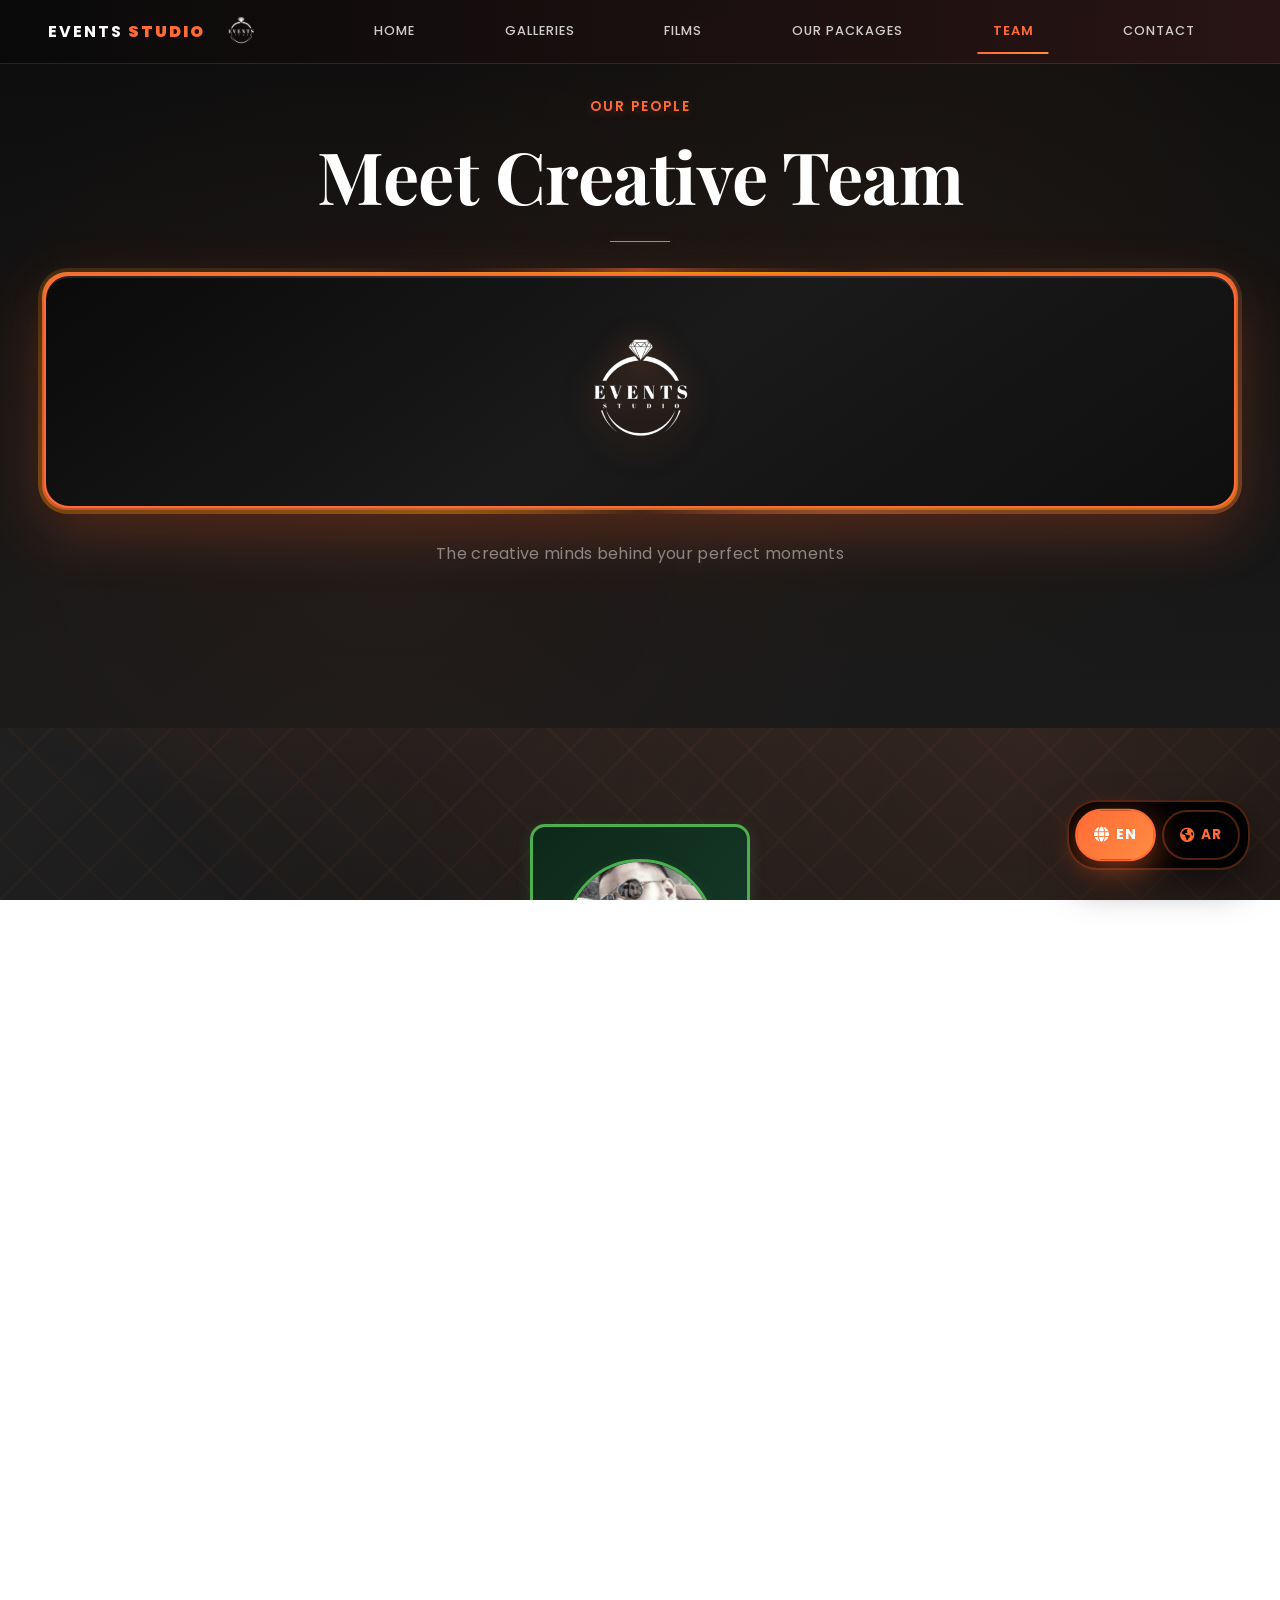
<file: mywebsite/team.html>
<!DOCTYPE html>
<html lang="en">
<head>
    <meta charset="UTF-8">
    <meta name="viewport" content="width=device-width, initial-scale=1.0">
    <meta name="description" content="Events Studio - Meet our creative team of luxury wedding photographers and cinematographers.">
    <meta name="theme-color" content="#0a0a0a">
    <title>Team | Events Studio - Meet Our Creative Team</title>
    
    <!-- Favicon -->
    <link rel="icon" type="image/png" href="assets/favicon/favicon-96x96.png" sizes="96x96" />
    <link rel="icon" type="image/svg+xml" href="assets/favicon/favicon.svg" />
    <link rel="shortcut icon" href="assets/favicon/favicon.ico" />
    <link rel="apple-touch-icon" sizes="180x180" href="assets/favicon/apple-touch-icon.png" />
    <meta name="apple-mobile-web-app-title" content="Events Studio" />
    <link rel="manifest" href="assets/favicon/site.webmanifest" />
    
    <!-- External Resources -->
    <link href="https://cdn.jsdelivr.net/npm/bootstrap@5.3.0/dist/css/bootstrap.min.css" rel="stylesheet">
    <link rel="stylesheet" href="https://cdnjs.cloudflare.com/ajax/libs/font-awesome/6.4.0/css/all.min.css">
    <link href="https://fonts.googleapis.com/css2?family=Poppins:wght@300;400;500;600;700&family=Playfair+Display:wght@400;500;600;700&display=swap" rel="stylesheet">
    
    <!-- Translation System -->
    <script src="js/translations.js"></script>
    
    <!-- CSS Files -->
    <link rel="stylesheet" href="css/bootstrap-custom.css">
    <link rel="stylesheet" href="css/styles.css">
    <link rel="stylesheet" href="css/team.css">
    <link rel="stylesheet" href="css/footer.css">
    <link rel="stylesheet" href="css/image-optimization.css">
    <link rel="stylesheet" href="css/responsive.css">
        
    <!-- Dynamic Navigation Styles -->
    <style>
        /* Simplified Navigation Button Styles */
        .nav-btn {
            position: relative;
            display: inline-flex;
            align-items: center;
            justify-content: center;
            padding: 18px 40px;
            font-size: 1.1rem;
            font-weight: 600;
            text-decoration: none;
            color: #ffffff;
            background: linear-gradient(135deg, rgba(255, 107, 53, 0.1), rgba(255, 140, 66, 0.1));
            border: 2px solid rgba(255, 107, 53, 0.3);
            border-radius: 50px;
            overflow: hidden;
            transition: all 0.3s ease;
            backdrop-filter: blur(10px);
            text-transform: uppercase;
            letter-spacing: 1px;
            min-width: 160px;
            z-index: 1;
        }
        
        .nav-btn-text {
            position: relative;
            z-index: 2;
            transition: all 0.3s ease;
        }
        
        .nav-btn-bg {
            position: absolute;
            top: 0;
            left: 0;
            width: 100%;
            height: 100%;
            background: linear-gradient(135deg, #ff6b35, #ff8c42);
            border-radius: 50px;
            transform: translateX(-100%);
            transition: all 0.3s ease;
            z-index: 0;
        }
        
        .nav-btn::before {
            content: '';
            position: absolute;
            top: 50%;
            left: 50%;
            width: 0;
            height: 0;
            background: radial-gradient(circle, rgba(255, 255, 255, 0.3) 0%, transparent 70%);
            border-radius: 50%;
            transform: translate(-50%, -50%);
            transition: all 0.3s ease;
            z-index: 1;
        }
        
        .nav-btn:hover {
            transform: translateY(-3px) scale(1.05);
            border-color: #ff6b35;
            box-shadow: 0 15px 35px rgba(255, 107, 53, 0.4);
            color: #000000;
        }
        
        .nav-btn:hover .nav-btn-bg {
            transform: translateX(0);
        }
        
        .nav-btn:hover::before {
            width: 300px;
            height: 300px;
        }
        
        .nav-btn:hover .nav-btn-text {
            transform: scale(1.1);
            font-weight: 700;
        }
        
        .nav-btn:active {
            transform: translateY(-1px) scale(1.02);
            transition: all 0.1s ease;
        }
        
        /* Simple Glow Effect */
        .nav-btn::after {
            content: '';
            position: absolute;
            top: -2px;
            left: -2px;
            right: -2px;
            bottom: -2px;
            background: linear-gradient(45deg, #ff6b35, #ff8c42, #ffa500, #ff6b35);
            border-radius: 50px;
            opacity: 0;
            z-index: -1;
            transition: opacity 0.3s ease;
            background-size: 300% 300%;
            animation: gradientShift 3s ease infinite;
        }
        
        .nav-btn:hover::after {
            opacity: 0.6;
        }
        
        @keyframes gradientShift {
            0% { background-position: 0% 50%; }
            50% { background-position: 100% 50%; }
            100% { background-position: 0% 50%; }
        }
        
        /* Navbar link animations */
        .navbar-nav .nav-link {
            position: relative;
            padding: 10px 15px;
            color: rgba(255, 255, 255, 0.8) !important;
            font-weight: 500;
            transition: all 0.3s ease;
            overflow: hidden;
        }
        
        .navbar-nav .nav-link::before {
            content: '';
            position: absolute;
            bottom: 0;
            left: 50%;
            width: 0;
            height: 2px;
            background: linear-gradient(90deg, #ff6b35, #ff8c42);
            transform: translateX(-50%);
            transition: all 0.3s cubic-bezier(0.25, 0.46, 0.45, 0.94);
        }
        
        .navbar-nav .nav-link:hover {
            color: #ff6b35 !important;
            transform: translateY(-2px);
        }
        
        .navbar-nav .nav-link:hover::before {
            width: 80%;
        }
        
        .navbar-nav .nav-link.active {
            color: #ff6b35 !important;
        }
        
        .navbar-nav .nav-link.active::before {
            width: 80%;
        }
        
        /* Hamburger Menu Styles */
        .hamburger-modern {
            width: 35px;
            height: 30px;
            position: relative;
            cursor: pointer;
            display: flex;
            flex-direction: column;
            justify-content: space-between;
            transition: all 0.3s ease;
        }
        
        .hamburger-modern:hover {
            transform: scale(1.05);
        }
        
        .line {
            width: 100%;
            height: 3px;
            background: linear-gradient(90deg, #ff6b35, #ff8c42);
            border-radius: 2px;
            transition: all 0.3s cubic-bezier(0.4, 0, 0.2, 1);
            position: relative;
            overflow: hidden;
        }
        
        .line::after {
            content: '';
            position: absolute;
            top: 0;
            left: -100%;
            width: 100%;
            height: 100%;
            background: linear-gradient(90deg, transparent, rgba(255, 255, 255, 0.4), transparent);
            transition: left 0.5s ease;
        }
        
        .hamburger-modern:hover .line::after {
            left: 100%;
        }
        
        .line1 {
            transform-origin: center;
            animation: pulse1 2s infinite ease-in-out;
        }
        
        .line2 {
            transform-origin: center;
            animation: pulse2 2s infinite ease-in-out 0.3s;
        }
        
        .line3 {
            transform-origin: center;
            animation: pulse3 2s infinite ease-in-out 0.6s;
        }
        
        @keyframes pulse1 {
            0%, 100% { transform: scaleX(1); }
            50% { transform: scaleX(0.85); }
        }
        
        @keyframes pulse2 {
            0%, 100% { transform: scaleX(1); }
            50% { transform: scaleX(0.7); }
        }
        
        @keyframes pulse3 {
            0%, 100% { transform: scaleX(1); }
            50% { transform: scaleX(0.85); }
        }
        
        /* Active state - transforms to X */
        .navbar-toggler.active .hamburger-modern {
            transform: rotate(90deg);
        }
        
        .navbar-toggler.active .line1 {
            transform: rotate(45deg) translate(6px, 6px);
            animation: none;
            background: #ff8c42;
        }
        
        .navbar-toggler.active .line2 {
            opacity: 0;
            transform: scaleX(0);
            animation: none;
        }
        
        .navbar-toggler.active .line3 {
            transform: rotate(-45deg) translate(6px, -6px);
            animation: none;
            background: #ff8c42;
        }
        
        .navbar-toggler.active .line::after {
            display: none;
        }
        
        /* Remove default styles */
        .navbar-toggler {
            border: none !important;
            outline: none !important;
            box-shadow: none !important;
            background: transparent !important;
            padding: 8px !important;
        }
        
        .navbar-toggler:focus {
            box-shadow: none !important;
            outline: none !important;
        }
        
        /* Glow effect */
        .hamburger-modern::before {
            content: '';
            position: absolute;
            top: -5px;
            left: -5px;
            right: -5px;
            bottom: -5px;
            border-radius: 8px;
            background: radial-gradient(circle, rgba(255, 107, 53, 0.2) 0%, transparent 70%);
            opacity: 0;
            transition: opacity 0.3s ease;
            pointer-events: none;
        }
        
        .hamburger-modern:hover::before {
            opacity: 1;
        }
    </style>
</head>
<body data-page-title="nav_team">

    <!-- Background Music -->
    <audio id="bgMusic" loop>
        <source src="assets/Song-bg.mp3" type="audio/mpeg">
        <source src="Song-bg.mp3" type="audio/mpeg">
        Your browser does not support the audio element.
    </audio>
    
    <script>
        // Continuous background music across pages
        document.addEventListener('DOMContentLoaded', function() {
            const audio = document.getElementById('bgMusic');
            const savedTime = sessionStorage.getItem('musicTime');
            const wasPlaying = sessionStorage.getItem('musicPlaying');
            
            // Set volume to 0.3%
            audio.volume = 0.003;
            
            // Restore playback position and state
            if (savedTime) {
                audio.currentTime = parseFloat(savedTime);
            }
            
            // Auto-play if it was playing before OR if first visit
            if (wasPlaying === 'true' || !wasPlaying) {
                // Try to play music (may be blocked by browser)
                const playPromise = audio.play();
                if (playPromise !== undefined) {
                    playPromise.catch(e => {
                        console.log('Autoplay prevented - will start on user interaction');
                        // Add click listener to start music on first interaction
                        document.addEventListener('click', function startMusic() {
                            audio.play();
                            document.removeEventListener('click', startMusic);
                        }, { once: true });
                    });
                }
            }
            
            // Save current time and playing state periodically
            setInterval(() => {
                if (!audio.paused) {
                    sessionStorage.setItem('musicTime', audio.currentTime.toString());
                    sessionStorage.setItem('musicPlaying', 'true');
                } else {
                    sessionStorage.setItem('musicPlaying', 'false');
                }
            }, 1000);
            
            // Save state when page is unloading
            window.addEventListener('beforeunload', function() {
                sessionStorage.setItem('musicTime', audio.currentTime.toString());
                sessionStorage.setItem('musicPlaying', !audio.paused ? 'true' : 'false');
            });
        });
    </script>

    <!-- ===== NAVIGATION ===== -->
    <nav id="navbar" class="navbar navbar-expand-lg navbar-dark fixed-top">
        <div class="container-fluid">
            <a href="index.html" class="navbar-brand d-flex align-items-center gap-3">
                <div>Events <span>Studio</span></div>
                <img src="assets/favicon/favicon-96x96.png" alt="Events Studio Logo" height="60" loading="lazy" decoding="async">
            </a>
            <button class="navbar-toggler" type="button" data-bs-toggle="collapse" data-bs-target="#navbarNav" aria-controls="navbarNav" aria-expanded="false" aria-label="Toggle navigation">
                <div class="hamburger-modern">
                    <div class="line line1"></div>
                        <div class="line line2"></div>
                        <div class="line line3"></div>
                </div>
            </button>
            <div class="collapse navbar-collapse" id="navbarNav">
                <ul class="navbar-nav ms-auto">
                    <li class="nav-item">
                        <a class="nav-link" href="index.html" data-translate="nav_home">Home</a>
                    </li>
                    <li class="nav-item">
                        <a class="nav-link" href="galleries.html" data-translate="nav_galleries">Galleries</a>
                    </li>
                    <li class="nav-item">
                        <a class="nav-link" href="films.html" data-translate="nav_films">Films</a>
                    </li>
                    <li class="nav-item">
                        <a class="nav-link" href="packages.html" data-translate="nav_packages">Our Packages</a>
                    </li>
                    <li class="nav-item">
                        <a class="nav-link active" href="team.html" data-translate="nav_team">Team</a>
                    </li>
                    <li class="nav-item">
                        <a class="nav-link" href="contact.html" data-translate="nav_contact">Contact</a>
                    </li>
                </ul>
            </div>
        </div>
    </nav>

    <!-- ===== TEAM SECTION ===== -->
    <section id="team" class="alternate-bg">
        <div class="container">
            <div class="section-header">
                <p class="section-subtitle" data-translate="our_people">Our People</p>
                <h1 data-translate="meet_creative_team">Meet Creative Team</h1>
                <div class="section-divider"></div>
                <div class="team-logo">
                    <img src="assets/favicon/web-app-manifest-512x512.png" alt="Events Studio Logo" class="team-logo-img">
                </div>
                <p class="section-description" data-translate="team_description">The creative minds behind your perfect moments</p>
            </div>
        </div>
    </section>

    <!-- ===== TEAM SECTION ===== -->
    <section id="team">
        <div class="container">
            <div class="row g-4">
                <div class="col-lg-3 col-md-6 mb-4">
                    <div class="team-member theme-3 h-100">
                        <div class="member-image">
                            <img src="assets/team/hani.jpg" alt="Team Member" class="img-fluid">
                        </div>
                        <h4 class="member-name">Evan Salim</h4>
                        <p class="member-role">Videographer<br>Fly cam<br>Crane</p>
                    </div>
                </div>
                
                <div class="animated-divider">
                    <div class="divider-line"></div>
                    <div class="divider-dots">
                        <span></span>
                        <span></span>
                        <span></span>
                    </div>
                    <div class="divider-line"></div>
                </div>
                
                <div class="col-lg-3 col-md-6 mb-4">
                    <div class="team-member leadership-owner h-100">
                        <div class="member-image">
                            <img src="assets/team/IMG_5188.JPG" alt="Leadership and owner" class="img-fluid">
                        </div>
                        <h4 class="member-name">Aedn Waad</h4>
                         <p class="member-role">Videographer<br>Fly cam<br>Crane</p>
                        
                    </div>
                </div>
                

               
                
                <div class="animated-divider">
                    <div class="divider-line"></div>
                    <div class="divider-dots">
                        <span></span>
                        <span></span>
                        <span></span>
                    </div>
                    <div class="divider-line"></div>
                </div>

                <div class="col-lg-3 col-md-6 mb-4">
                    <div class="team-member theme-2 h-100">
                        <div class="member-image">
                            <img src="assets/team/IMG_5189.PNG" alt="Team Member" class="img-fluid">
                        </div>
                        <h4 class="member-name">David Waad</h4>
                        <p class="member-role">Photographer</p>
                    </div>
                </div>
                      
                <div class="animated-divider">
                    <div class="divider-line"></div>
                    <div class="divider-dots">
                        <span></span>
                        <span></span>
                        <span></span>
                    </div>
                    <div class="divider-line"></div>
                </div>

                <div class="col-lg-3 col-md-6 mb-4">
                    <div class="team-member theme-4 h-100">
                        <div class="member-image">
                            <img src="assets/team/img.jpeg" alt="Team Member" class="img-fluid">
                        </div>
                        <h4 class="member-name">Ayman Lyon</h4>
                        <p class="member-role">Video Editor<br>Photographer<br>Videographer</p>
                    </div>
                </div>
                
                <div class="animated-divider">
                    <div class="divider-line"></div>
                    <div class="divider-dots">
                        <span></span>
                        <span></span>
                        <span></span>
                    </div>
                    <div class="divider-line"></div>
                </div>

                <div class="col-lg-3 col-md-6 mb-4">
                    <div class="team-member theme-3 h-100">
                        <div class="member-image">
                            <img src="assets/team/IMG_5185.jpg" alt="Team Member" class="img-fluid">
                        </div>
                        <h4 class="member-name">Revan Imad</h4>
                        <p class="member-role">Videographer</p>
                    </div>
                </div>
            </div>
            
            <div class="animated-divider">
                <div class="divider-line"></div>
                <div class="divider-center">
                    <i class="fas fa-users"></i>
                </div>
                <div class="divider-line"></div>
            </div>

            <div class="row g-4">
                <div class="col-lg-3 col-md-6 mb-4">
                    <div class="team-member theme-2 h-100">
                        <div class="member-image">
                            <img src="assets/team/IMG_5184.PNG" alt="Team Member" class="img-fluid">
                        </div>
                        <h4 class="member-name">Hart Hawil</h4>
                        <p class="member-role">Photographer</p>
                    </div>
                </div>
                
                <div class="animated-divider">
                    <div class="divider-line"></div>
                    <div class="divider-dots">
                        <span></span>
                        <span></span>
                        <span></span>
                    </div>
                    <div class="divider-line"></div>
                </div>
                 <div class="col-lg-3 col-md-6 mb-4">
                    <div class="team-member theme-1 h-100">
                        <div class="member-image">
                            <img src="assets/team/IMG_5182.PNG" alt="Team Member" class="img-fluid">
                        </div>
                        <h4 class="member-name">Evil Akram</h4>
                        <p class="member-role">Photographer<br>Videographer</p>
                    </div>
                </div>

                <div class="animated-divider">
                    <div class="divider-line"></div>
                    <div class="divider-dots">
                        <span></span>
                        <span></span>
                        <span></span>
                    </div>
                    <div class="divider-line"></div>
                </div>

                <div class="col-lg-3 col-md-6 mb-4">
                    <div class="team-member theme-4 h-100">
                        <div class="member-image">
                            <img src="assets/team/IMG_5516.JPG" alt="Team Member" class="img-fluid">
                        </div>
                        <h4 class="member-name">Hani Haewas</h4>
                        <p class="member-role">Photo Editor</p>
                    </div>
                </div>
            </div>
        </div>
    </section>
 <!-- ===== FOOTER ===== -->
    <footer>
        <div class="footer-content">
            <div class="footer-column">
                <div style="display: flex; align-items: center; gap: 0.8rem; margin-bottom: 0.5rem;">
                    <img src="assets/favicon/favicon-96x96.png" alt="Events Studio Logo" class="developer-photo" style="width: 60px; height: 60px; border-radius: 50%; border: 3px solid #ff6b35; padding: 5px; background: rgba(255, 107, 53, 0.1);">
                    <span style="color: #ff6b35; font-weight: 600; font-size: 1.1rem;">Events Studio</span>
                </div>
                <p data-translate="footer_description" style="color: var(--color-text-muted); font-size: 0.8rem; margin-bottom: 0.8rem; line-height: 1.3;">Luxury wedding photography & cinematography. Crafting timeless stories since 2025.</p>
                <div class="social-links" style="margin-top: 0.8rem; display: flex; justify-content: center; gap: 0.8rem;">
                    <a href="https://www.instagram.com/events.studi0?igsh=MTRwaDYyYjhjM21haQ==" target="_blank"  title="Instagram" aria-label="Instagram"><i class="fab fa-instagram"></i></a>
                    <a href="https://www.tiktok.com/@events.studi0?_r=1&_t=ZS-93ZK33YRGg1" target="_blank"  title="TikTok" aria-label="TikTok"><i class="fab fa-tiktok"></i></a>
                    <a href="https://snapchat.com/t/erS92aZh" target="_blank"  title="Snapchat" aria-label="Snapchat"><i class="fab fa-snapchat"></i></a>
                    <a href="https://wa.me/9647510579521" target="_blank"  title="WhatsApp" aria-label="WhatsApp"><i class="fab fa-whatsapp"></i></a>
                </div>
            </div>

            <div class="footer-column">
                <h4 data-translate="quick_links">Quick Links</h4>
                <ul>
                    <li><a href="index.html" data-translate="nav_home">Home</a></li>
                    <li><a href="galleries-new.html" data-translate="nav_galleries">Galleries</a></li>
                    <li><a href="films.html" data-translate="nav_films">Films</a></li>
                    <li><a href="packages.html" data-translate="nav_packages">Our Packages</a></li>
                    <li><a href="team.html" data-translate="nav_team">Team</a></li>
                    <li><a href="contact.html" data-translate="nav_contact">Contact</a></li>
                </ul>
            </div>

            <div class="footer-column">
                <h4 data-translate="services">Services</h4>
                <ul>
                    <li><a href="#" data-translate="photography">Photography</a></li>
                    <li><a href="#" data-translate="cinematography">Cinematography</a></li>
                    <li><a href="#" data-translate="highlight_reels">Highlight Reels</a></li>
                    <li><a href="#" data-translate="post_production">Post-Production</a></li>
                    <li><a href="#" data-translate="albums_prints">Albums & Prints</a></li>
                </ul>
            </div>

            <div class="footer-column">
                <h4 data-translate="contact_info">Contact</h4>
                <p style="color: var(--color-text-muted); font-size: 0.9rem; line-height: 1.8;">
                    <strong data-translate="email_label">Email:</strong><br>
                    <a href="mailto:eventsstudio21@gmail.com">eventsstudio21@gmail.com</a><br><br>
                    <strong data-translate="phone_label">Phone:</strong><br>
                    <a href="tel:+9647504145732">+964 750 414 5732</a><br><br>
                    <strong data-translate="whatsapp_label">WhatsApp:</strong><br>
                    <a href="https://wa.me/9647510579521">+964 751 057 9521</a><br><br>
                    <strong data-translate="location_label">Location:</strong><br>
                    <div style="background: rgba(255, 107, 53, 0.1); border: 1px solid rgba(255, 107, 53, 0.3); border-radius: 8px; padding: 0.8rem; margin-top: 0.5rem;">
                        <a href="https://maps.google.com/maps?q=37.145811,42.660593&ll=37.145811,42.660593&z=16" target="_blank" style="color: #ff6b35; text-decoration: none; display: flex; align-items: center; gap: 0.5rem;">
                            <i class="fas fa-map-marker-alt"></i>
                            <span data-translate="location_text">Zakho - Duhok - Erbil 📍</span>
                        </a>
                    </div>
                    <br><br>
                    <strong data-translate="hours_label">Hours:</strong><br>
                    <strong data-translate="hours_text" style="color: #ff6b35;">Every Day Open: 10am - 10pm</strong>
                </p>
            </div>
        </div>

        <div class="footer-bottom">
            <div style="display: flex; justify-content: space-between; align-items: center; flex-wrap: wrap; gap: 1rem;">
                <p >&copy; 2024 Events Studio. All rights reserved. Crafted with love and artistry.</p>
                <div class="developer-credit">
                    <a href="https://www.instagram.com/sallimmustafaaa?igsh=ODJvbXdrNThlZThv" target="_blank" class="developer-link">
                        <span class="developer-text"><span >Developed by</span> <strong>SalimMustefa</strong></span>
                    </a>
                </div>
            </div>
        </div>
    </footer>

        <script>
        // Dynamic hamburger animation
        document.addEventListener('DOMContentLoaded', function() {
            const navbarToggler = document.querySelector('.navbar-toggler');
            const navbarCollapse = document.querySelector('#navbarNav');
            
            if (navbarToggler && navbarCollapse) {
                navbarToggler.addEventListener('click', function() {
                    this.classList.toggle('active');
                });
                
                navbarCollapse.addEventListener('hidden.bs.collapse', function() {
                    navbarToggler.classList.remove('active');
                });
                
                navbarCollapse.addEventListener('shown.bs.collapse', function() {
                    navbarToggler.classList.add('active');
                });
            }
        });
    </script>
    
    <!-- Bootstrap JS -->
    <script src="https://cdn.jsdelivr.net/npm/bootstrap@5.3.0/dist/js/bootstrap.bundle.min.js"></script>
    <script src="js/script.js"></script>
    
    <!-- Background Music System -->
    <script src="js/background-music.js"></script>
</body>
</html>
</file>
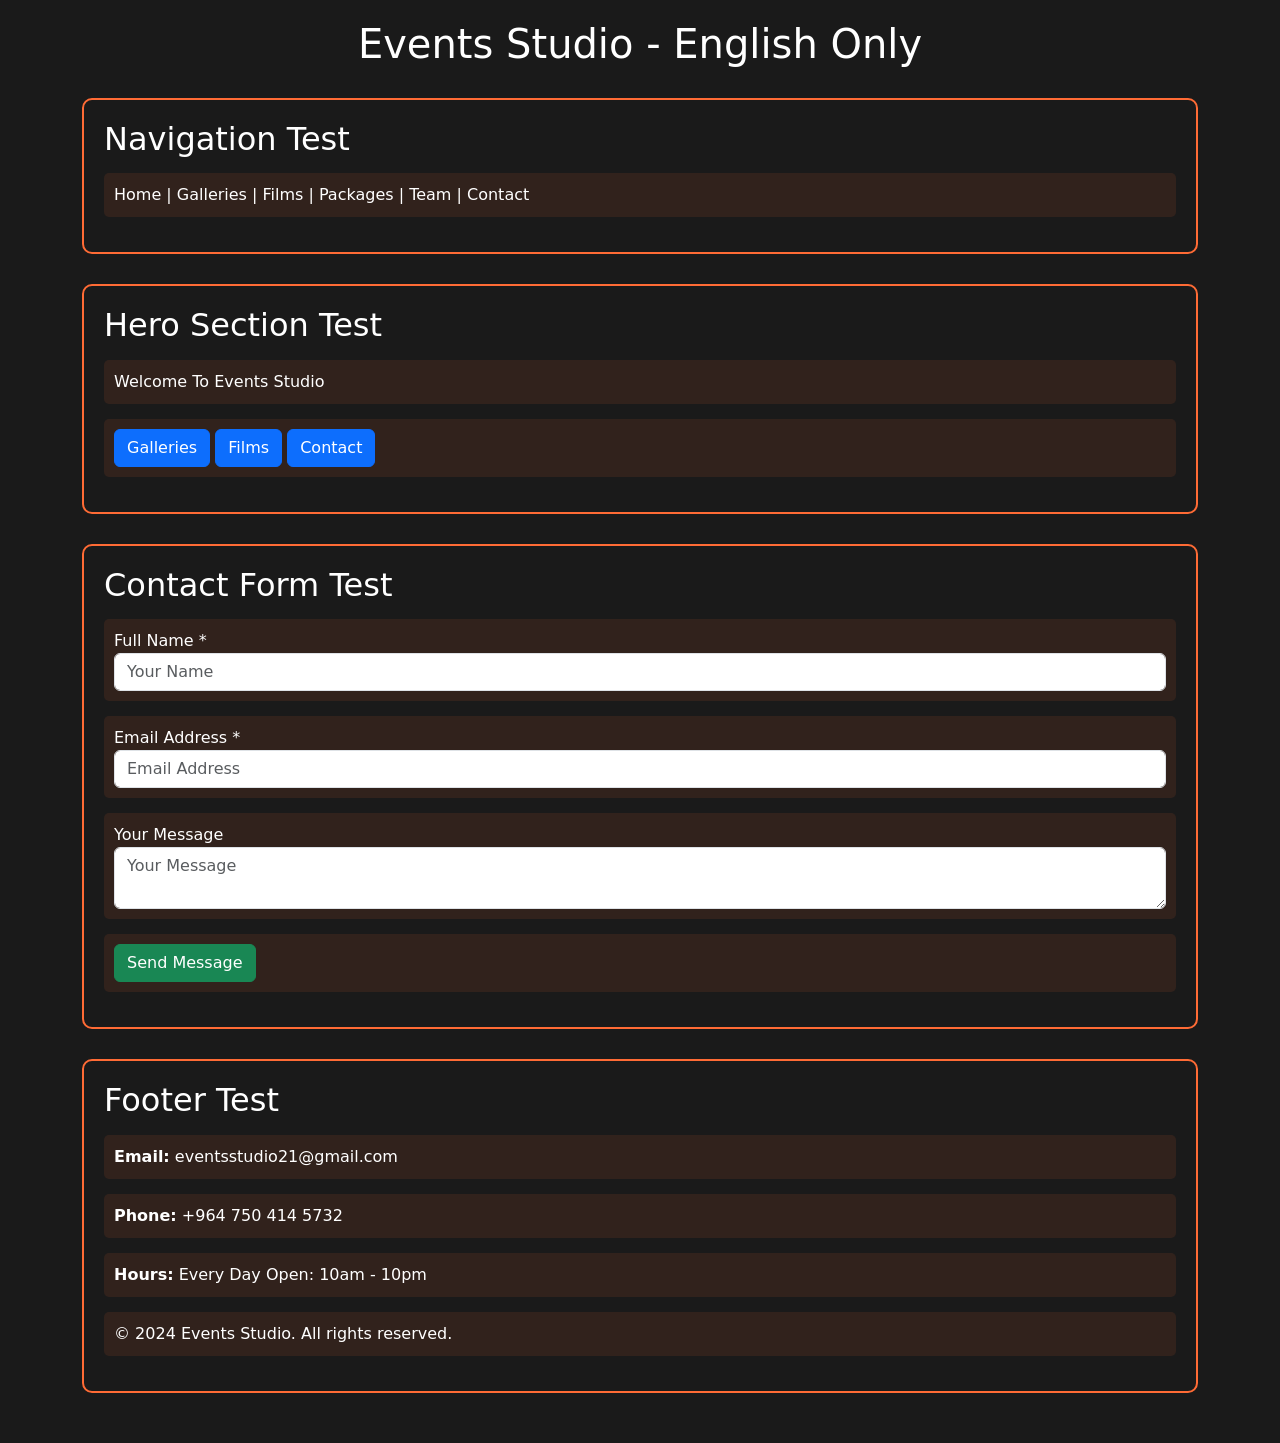
<file: mywebsite/test_english.html>
<!DOCTYPE html>
<html lang="en">
<head>
    <meta charset="UTF-8">
    <meta name="viewport" content="width=device-width, initial-scale=1.0">
    <title>English Only - Events Studio</title>
    <link href="https://cdn.jsdelivr.net/npm/bootstrap@5.3.0/dist/css/bootstrap.min.css" rel="stylesheet">
        <style>
        body {
            padding: 20px;
            background: #1a1a1a;
            color: white;
            min-height: 100vh;
        }
        .test-section {
            margin: 30px 0;
            padding: 20px;
            border: 2px solid #ff6b35;
            border-radius: 10px;
        }
        .test-item {
            margin: 15px 0;
            padding: 10px;
            background: rgba(255, 107, 53, 0.1);
            border-radius: 5px;
        }
    </style>
</head>
<body>
    <div class="container">
        <h1 class="text-center mb-4">Events Studio - English Only</h1>
        
        <div class="test-section">
            <h2>Navigation Test</h2>
            <div class="test-item">
                <span>Home</span> | 
                <span>Galleries</span> | 
                <span>Films</span> | 
                <span>Packages</span> | 
                <span>Team</span> | 
                <span>Contact</span>
            </div>
        </div>

        <div class="test-section">
            <h2>Hero Section Test</h2>
            <div class="test-item">
                <span>Welcome To</span> <span>Events Studio</span>
            </div>
            <div class="test-item">
                <button class="btn btn-primary">Galleries</button>
                <button class="btn btn-primary">Films</button>
                <button class="btn btn-primary">Contact</button>
            </div>
        </div>

        <div class="test-section">
            <h2>Contact Form Test</h2>
            <div class="test-item">
                <label>Full Name *</label><br>
                <input type="text" class="form-control" placeholder="Your Name">
            </div>
            <div class="test-item">
                <label>Email Address *</label><br>
                <input type="email" class="form-control" placeholder="Email Address">
            </div>
            <div class="test-item">
                <label>Your Message</label><br>
                <textarea class="form-control" placeholder="Your Message"></textarea>
            </div>
            <div class="test-item">
                <button class="btn btn-success">Send Message</button>
            </div>
        </div>

        <div class="test-section">
            <h2>Footer Test</h2>
            <div class="test-item">
                <strong>Email:</strong> eventsstudio21@gmail.com
            </div>
            <div class="test-item">
                <strong>Phone:</strong> +964 750 414 5732
            </div>
            <div class="test-item">
                <strong>Hours:</strong> <span>Every Day Open: 10am - 10pm</span>
            </div>
            <div class="test-item">
                <span>© 2024 Events Studio. All rights reserved.</span>
            </div>
        </div>
    </div>

    <!-- Scripts -->
    <script src="https://cdn.jsdelivr.net/npm/bootstrap@5.3.0/dist/js/bootstrap.bundle.min.js"></script>
</body>
</html>
</file>
<file: mywebsite/css/styles.css>
/* =========================== DESIGN SYSTEM =========================== */
* { margin: 0; padding: 0; box-sizing: border-box; }

html, body {
    margin: 0;
    padding: 0;
    width: 100%;
    height: 100%;
    overflow-x: hidden;
}

body {
    background: linear-gradient(-45deg, #000000, #1a1a1a, #0d0d0d, #262626);
    background-size: 400% 400%;
    color: var(--color-light);
    font-family: 'Poppins', sans-serif;
    font-weight: 400;
    line-height: 1.6;
    overflow-x: hidden;
    letter-spacing: 0.3px;
}

:root {
    --color-dark: #000000;
    --color-dark-secondary: #1a1a1a;
    --color-dark-tertiary: #0d0d0d;
    --color-light: #ffffff;
    --color-accent: #ff6b35;
    --color-accent-hover: #ff8c5a;
    --color-text-muted: #888888;
    --color-border: rgba(255, 107, 53, 0.2);
    --ease-smooth: cubic-bezier(0.4, 0, 0.2, 1);
    --ease-bounce: cubic-bezier(0.68, -0.55, 0.265, 1.55);
}

body::before {
    content: '';
    position: fixed;
    top: 0;
    left: 0;
    right: 0;
    bottom: 0;
    background: 
        radial-gradient(circle at 20% 20%, rgba(255, 107, 53, 0.15) 0%, transparent 50%),
        radial-gradient(circle at 80% 80%, rgba(255, 140, 90, 0.12) 0%, transparent 50%),
        radial-gradient(circle at 40% 60%, rgba(255, 107, 53, 0.08) 0%, transparent 50%);
    pointer-events: none;
    z-index: 1;
}

body::after {
    content: '';
    position: fixed;
    top: 0;
    left: 0;
    right: 0;
    bottom: 0;
    background-image: 
        linear-gradient(45deg, transparent 48%, rgba(255, 107, 53, 0.04) 49%, rgba(255, 107, 53, 0.04) 51%, transparent 52%),
        linear-gradient(-45deg, transparent 48%, rgba(255, 140, 90, 0.03) 49%, rgba(255, 140, 90, 0.03) 51%, transparent 52%);
    background-size: 60px 60px;
    pointer-events: none;
    z-index: 1;
}

@keyframes gradientShift {
    0% { background-position: 0% 50%; }
    50% { background-position: 100% 50%; }
    100% { background-position: 0% 50%; }
}

html { 
    scroll-behavior: smooth;
    scroll-padding-top: 80px;
}

h1, h2, h3, h4, h5, h6 { 
    font-family: 'Playfair Display', serif; 
    font-weight: 700; 
    letter-spacing: -0.5px;
}
h1 { font-size: clamp(2.5rem, 8vw, 4.5rem); line-height: 1.15; }
h2 { font-size: clamp(1.8rem, 5vw, 3.2rem); line-height: 1.2; }
h3 { font-size: 1.4rem; }
h4 { font-size: 1.1rem; }

a { color: var(--color-accent); text-decoration: none; transition: all 0.3s var(--ease-smooth); }
a:hover { color: var(--color-accent-hover); }

/* Enhanced scroll animation classes */
.scroll-fade { 
    opacity: 0; 
    transform: translateY(30px); 
    transition: all 0.8s cubic-bezier(0.25, 0.46, 0.45, 0.94);
}

.scroll-fade.visible {
    opacity: 1;
    transform: translateY(0);
}

/* Fade In Animations */
.fade-in {
    opacity: 0;
    transition: all 0.8s cubic-bezier(0.25, 0.46, 0.45, 0.94);
}

.fade-in.visible {
    opacity: 1;
}

/* Fade Out Animations */
.fade-out {
    opacity: 1;
    transition: all 0.8s cubic-bezier(0.25, 0.46, 0.45, 0.94);
}

.fade-out.visible {
    opacity: 0;
}

/* Fade Left Animations */
.fade-left {
    opacity: 0;
    transform: translateX(-50px);
    transition: all 0.8s cubic-bezier(0.25, 0.46, 0.45, 0.94);
}

.fade-left.visible {
    opacity: 1;
    transform: translateX(0);
}

/* Fade Right Animations */
.fade-right {
    opacity: 0;
    transform: translateX(50px);
    transition: all 0.8s cubic-bezier(0.25, 0.46, 0.45, 0.94);
}

.fade-right.visible {
    opacity: 1;
    transform: translateX(0);
}

/* Fade Up Animations */
.fade-up {
    opacity: 0;
    transform: translateY(50px);
    transition: all 0.8s cubic-bezier(0.25, 0.46, 0.45, 0.94);
}

.fade-up.visible {
    opacity: 1;
    transform: translateY(0);
}

/* Fade Down Animations */
.fade-down {
    opacity: 0;
    transform: translateY(-50px);
    transition: all 0.8s cubic-bezier(0.25, 0.46, 0.45, 0.94);
}

.fade-down.visible {
    opacity: 1;
    transform: translateY(0);
}

/* Scale Fade Animations */
.scale-fade {
    opacity: 0;
    transform: scale(0.8);
    transition: all 0.8s cubic-bezier(0.25, 0.46, 0.45, 0.94);
}

.scale-fade.visible {
    opacity: 1;
    transform: scale(1);
}

/* Rotate Fade Animations */
.rotate-fade {
    opacity: 0;
    transform: rotate(-10deg) scale(0.8);
    transition: all 0.8s cubic-bezier(0.25, 0.46, 0.45, 0.94);
}

.rotate-fade.visible {
    opacity: 1;
    transform: rotate(0deg) scale(1);
}

/* Smooth scroll for all elements */

section, .container, .container-wide {
    scroll-margin-top: 80px;
}

/* Enhanced smooth scrolling for text content */
h1, h2, h3, h4, h5, h6, p, span, div {
    scroll-margin-top: 80px;
    transition: all 0.3s ease;
}

/* Smooth animations for interactive elements */
a, button, .btn, .nav-link {
    transition: all 0.3s cubic-bezier(0.25, 0.46, 0.45, 0.94);
}

/* Smooth hover effects */
a:hover, button:hover, .btn:hover {
    transform: translateY(-2px);
    transition: all 0.3s cubic-bezier(0.25, 0.46, 0.45, 0.94);
}

/* =========================== NAVIGATION =========================== */
nav {
    position: fixed;
    top: 0;
    width: 100%;
    background: linear-gradient(90deg, rgba(10, 10, 10, 0.95) 0%, rgba(42, 21, 21, 0.95) 100%);
    border-bottom: 1px solid rgba(255, 107, 53, 0.2);
    z-index: 1000;
    padding: 0.5rem 0;
    opacity: 1;
    pointer-events: auto;
    backdrop-filter: blur(10px);
    transition: all 0.3s var(--ease-smooth);
}

nav.show {
    opacity: 1;
    pointer-events: auto;
}

nav.scrolled {
    background: linear-gradient(90deg, rgba(10, 10, 10, 0.98) 0%, rgba(42, 21, 21, 0.98) 100%);
    padding: 0.3rem 0;
    border-bottom: 2px solid var(--color-accent);
    box-shadow: 0 4px 20px rgba(255, 107, 53, 0.1);
}

nav.scrolled { padding: 1rem 0; background: linear-gradient(90deg, rgba(10, 10, 10, 0.98) 0%, rgba(42, 21, 21, 0.98) 100%); border-bottom: 2px solid var(--color-accent); }

.nav-container { max-width: 1400px; margin: 0 auto; padding: 0 2rem; display: flex; justify-content: space-between; align-items: center; }

.nav-logo { 
    font-size: 1.3rem; 
    font-weight: 700; 
    letter-spacing: 2px; 
    text-transform: uppercase; 
    display: flex; 
    align-items: center; 
    gap: 1.5rem; 
    text-decoration: none; 
    color: #ffffff; 
    padding: 0.5rem 1rem;
    transition: all 0.3s var(--ease-smooth);
    position: relative;
}

.nav-logo::before {
    content: '';
    position: absolute;
    top: 0;
    left: 0;
    right: 0;
    bottom: 0;
    background: linear-gradient(135deg, rgba(255, 107, 53, 0.1) 0%, rgba(255, 140, 90, 0.05) 100%);
    border-radius: 8px;
    opacity: 0;
    transition: opacity 0.3s var(--ease-smooth);
}

.nav-logo:hover {
    color: #ff6b35;
    transform: translateY(-2px);
}

.nav-logo img { 
    height: 60px; 
    width: auto; 
    object-fit: contain;
    filter: drop-shadow(0 0 15px rgba(255, 107, 53, 0.3));
    transition: all 0.3s var(--ease-smooth);
}

.nav-logo:hover img {
    filter: drop-shadow(0 0 25px rgba(255, 107, 53, 0.6)) brightness(1.1);
    transform: scale(1.05);
}

.nav-logo span { 
    color: #ff6b35;
    font-weight: 900;
    text-shadow: 0 0 10px rgba(255, 107, 53, 0.5);
    transition: all 0.3s var(--ease-smooth);
}

.nav-logo:hover span {
    color: #ff8c5a;
    text-shadow: 0 0 20px rgba(255, 107, 53, 0.8);
}

.nav-menu { display: flex; list-style: none; gap: 3rem; }

@media (max-width: 768px) {
    .nav-menu { display: none !important; }
}

/* Navigation styles moved to bootstrap-custom.css */

.hamburger { display: none; flex-direction: column; gap: 6px; cursor: pointer; background: none; border: none; padding: 6px; width: 44px; height: 44px; position: relative; align-items: center; justify-content: center; transition: all 0.3s var(--ease-smooth); overflow: visible; }
.hamburger:hover { transform: scale(1.1); }
.hamburger span { width: 24px; height: 2.5px; background: var(--color-accent); border-radius: 2px; transition: all 0.5s var(--ease-smooth); display: block; position: absolute; }
.hamburger span:nth-child(1) { top: 8px; }
.hamburger span:nth-child(2) { top: 19px; opacity: 1; width: 20px; }
.hamburger span:nth-child(3) { top: 30px; }

.hamburger.active span:nth-child(1) { transform: rotate(45deg) translate(8px, 8px); background: var(--color-accent); }
.hamburger.active span:nth-child(2) { opacity: 0; transform: translateX(-10px); }
.hamburger.active span:nth-child(3) { transform: rotate(-45deg) translate(7px, -7px); background: var(--color-accent); }

/* Mobile Menu Overlay */
.nav-overlay { display: none; position: fixed; top: 0; left: 0; right: 0; bottom: 0; background: rgba(20, 20, 20, 0.95); z-index: 999; }
.nav-overlay.active { display: block; }

@media (max-width: 768px) {
    .nav-menu { 
        display: flex !important; 
        flex-direction: column; 
        position: fixed; 
        top: 70px; 
        left: 0; 
        right: 0; 
        width: 100%;
        background: linear-gradient(135deg, rgba(20, 20, 20, 0.98) 0%, rgba(26, 26, 26, 0.98) 100%), url('data:image/svg+xml,<svg xmlns="http://www.w3.org/2000/svg" viewBox="0 0 1200 600"><defs><linearGradient id="g1"><stop offset="0%25" style="stop-color:rgb(212,175,55);stop-opacity:0.05" /><stop offset="100%25" style="stop-color:rgb(212,175,55);stop-opacity:0.02" /></linearGradient></defs><rect width="1200" height="600" fill="url(%23g1)"/></svg>');
        background-attachment: fixed;
        padding: 0; 
        list-style: none; 
        gap: 0; 
        max-height: 0; 
        overflow: hidden; 
        transition: max-height 0.5s ease-out; 
        z-index: 998;
        box-shadow: 0 5px 20px rgba(0, 0, 0, 0.5);
    }
    .nav-menu.active { max-height: 400px; }
    .nav-menu li { 
        border-bottom: 1px solid rgba(212, 175, 55, 0.2); 
        text-align: center;
    }
    .nav-menu li a { 
        display: block; 
        padding: 0.8rem 1.5rem; 
        color: var(--color-light); 
        font-size: 0.9rem; 
        font-weight: 600;
        font-family: 'Playfair Display', serif;
        letter-spacing: 0.5px;
        transition: all 0.3s var(--ease-smooth); 
        text-decoration: none;
        position: relative;
        text-transform: uppercase;
    }
    .nav-menu li a::before { 
        content: ''; 
        position: absolute; 
        bottom: 0; 
        left: 50%;
        transform: translateX(-50%);
        height: 2px; 
        width: 0;
        background: var(--color-accent); 
        transition: width 0.3s var(--ease-smooth); 
    }
    .nav-menu li a:hover::before { width: 60%; }
    .nav-menu li a:hover { 
        background: rgba(212, 175, 55, 0.15); 
        color: var(--color-accent); 
    }
    .hamburger { display: flex; z-index: 1001; }
    nav { padding: 1.2rem 0; z-index: 1001; }
}

/* =========================== HERO SECTION =========================== */
.hero {
    position: relative;
    height: 100vh;
    display: flex;
    align-items: center;
    justify-content: center;
    overflow: hidden;
    margin-top: 30px;
}

.hero-background {
    position: absolute;
    inset: 0;
    z-index: 0;
}

.hero-video {
    position: absolute;
    top: 50%;
    left: 50%;
    min-width: 100%;
    min-height: 100%;
    transform: translate(-50%, -50%);
    object-fit: cover;
    z-index: 1;
}

.hero-overlay {
    position: absolute;
    inset: 0;
    background: linear-gradient(135deg, rgba(10,10,10,0.3) 0%, rgba(42,21,21,0.7) 100%);
    z-index: 2;
}

.hero-content {
    position: relative;
    z-index: 3;
    text-align: center;
    animation: fadeInUp 1s ease-out;
}

.hero-title-wrapper {
    margin-bottom: 2rem;
}

.hero-main-title {
    display: flex;
    flex-direction: column;
    align-items: center;
    justify-content: center;
    gap: 0.5rem;
    margin: 0;
    font-family: 'Playfair Display', serif;
    font-weight: 700;
    line-height: 1.1;
    text-shadow: 
        0 0 30px rgba(255, 107, 53, 0.5),
        0 0 60px rgba(255, 107, 53, 0.3),
        0 10px 30px rgba(0, 0, 0, 0.8);
}

.welcome-line {
    font-size: clamp(3rem, 10vw, 6rem);
    color: #ffffff;
    display: block;
    animation: welcomeSlideIn 1.2s cubic-bezier(0.25, 0.46, 0.45, 0.94) forwards;
    opacity: 0;
    transform: translateY(-50px) scale(0.8);
    letter-spacing: -2px;
    background: linear-gradient(135deg, #ffffff 0%, #f0f0f0 50%, #ffffff 100%);
    -webkit-background-clip: text;
    -webkit-text-fill-color: transparent;
    background-clip: text;
    position: relative;
}

.welcome-line::after {
    content: '';
    position: absolute;
    bottom: -10px;
    left: 50%;
    transform: translateX(-50%);
    width: 0;
    height: 3px;
    background: linear-gradient(90deg, transparent, #ff6b35, transparent);
    animation: lineExpand 1.5s ease-out 0.8s forwards;
    border-radius: 2px;
    box-shadow: 0 0 20px rgba(255, 107, 53, 0.6);
}

.studio-line {
    font-size: clamp(2.5rem, 8vw, 5rem);
    color: #ff6b35;
    display: block;
    animation: studioSlideIn 1.2s cubic-bezier(0.25, 0.46, 0.45, 0.94) 0.3s forwards;
    opacity: 0;
    transform: translateY(50px) scale(0.8);
    letter-spacing: 3px;
    text-transform: uppercase;
    font-weight: 900;
    background: linear-gradient(135deg, #ff6b35 0%, #ff8c5a 50%, #ffa572 100%);
    -webkit-background-clip: text;
    -webkit-text-fill-color: transparent;
    background-clip: text;
    position: relative;
    text-shadow: 
        0 0 20px rgba(255, 107, 53, 0.4),
        0 0 40px rgba(255, 107, 53, 0.2);
}

.studio-line::before {
    content: '';
    position: absolute;
    top: 50%;
    left: -20px;
    right: -20px;
    height: 2px;
    background: linear-gradient(90deg, transparent, #ff6b35, transparent);
    transform: scaleX(0);
    animation: horizontalLineExpand 1.5s ease-out 1.2s forwards;
    border-radius: 1px;
    opacity: 0.6;
}

@keyframes welcomeSlideIn {
    0% {
        opacity: 0;
        transform: translateY(-50px) scale(0.8);
        filter: blur(10px);
    }
    50% {
        opacity: 0.8;
        transform: translateY(-10px) scale(1.05);
        filter: blur(2px);
    }
    100% {
        opacity: 1;
        transform: translateY(0) scale(1);
        filter: blur(0);
    }
}

@keyframes studioSlideIn {
    0% {
        opacity: 0;
        transform: translateY(50px) scale(0.8);
        filter: blur(10px);
    }
    50% {
        opacity: 0.8;
        transform: translateY(10px) scale(1.05);
        filter: blur(2px);
    }
    100% {
        opacity: 1;
        transform: translateY(0) scale(1);
        filter: blur(0);
    }
}

@keyframes lineExpand {
    0% {
        width: 0;
        opacity: 0;
    }
    50% {
        width: 60%;
        opacity: 1;
    }
    100% {
        width: 80%;
        opacity: 0.8;
    }
}

@keyframes horizontalLineExpand {
    0% {
        transform: scaleX(0);
        opacity: 0;
    }
    50% {
        transform: scaleX(1);
        opacity: 0.6;
    }
    100% {
        transform: scaleX(1);
        opacity: 0.3;
    }
}

/* Floating animation for the entire title */
.hero-main-title {
    animation: titleFloat 6s ease-in-out infinite;
}

@keyframes titleFloat {
    0%, 100% {
        transform: translateY(0);
    }
    50% {
        transform: translateY(-10px);
    }
}

/* Glow pulse effect */
.welcome-line {
    animation: welcomeSlideIn 1.2s cubic-bezier(0.25, 0.46, 0.45, 0.94) forwards,
               glowPulse 3s ease-in-out 1.5s infinite;
}

.studio-line {
    animation: studioSlideIn 1.2s cubic-bezier(0.25, 0.46, 0.45, 0.94) 0.3s forwards,
               glowPulse 3s ease-in-out 2s infinite;
}

@keyframes glowPulse {
    0%, 100% {
        filter: brightness(1) drop-shadow(0 0 20px rgba(255, 107, 53, 0.3));
    }
    50% {
        filter: brightness(1.2) drop-shadow(0 0 40px rgba(255, 107, 53, 0.6));
    }
}

.hero-subtitle {
    font-size: 0.9rem;
    letter-spacing: 3px;
    text-transform: uppercase;
    color: var(--color-accent);
    margin-bottom: 1.5rem;
    font-weight: 500;
    animation: fadeInUp 1s ease-out 0.2s both;
    text-shadow: 0 2px 10px rgba(255, 107, 53, 0.3);
}

.hero h1 {
    margin-bottom: 1rem;
    animation: fadeInUp 1s ease-out 0.4s both;
    text-shadow: 0 10px 30px rgba(0,0,0,0.8);
}

.hero-description {
    font-size: 1.2rem;
    max-width: 700px;
    margin: 0 auto 3rem;
    color: #e0e0e0;
    font-weight: 300;
    line-height: 1.8;
    animation: fadeInUp 1s ease-out 0.6s both;
}

.cta-group {
    display: flex;
    gap: 1.5rem;
    justify-content: center;
    flex-wrap: wrap;
    animation: fadeInUp 1s ease-out 0.8s both;
}

.btn {
    padding: 14px 40px;
    border: 1px solid transparent;
    border-radius: 4px;
    font-weight: 600;
    font-size: 0.95rem;
    letter-spacing: 1px;
    text-transform: uppercase;
    cursor: pointer;
    transition: all 0.3s var(--ease-smooth);
    position: relative;
    overflow: hidden;
    font-family: 'Poppins', sans-serif;
}

.btn-primary {
    background: linear-gradient(135deg, var(--color-accent) 0%, var(--color-accent-hover) 100%);
    color: var(--color-dark);
    box-shadow: 0 4px 15px rgba(255, 107, 53, 0.3);
}

.btn-primary:hover {
    background: linear-gradient(135deg, var(--color-accent-hover) 0%, #ff9555 100%);
    transform: translateY(-3px);
    box-shadow: 0 8px 25px rgba(255, 107, 53, 0.4);
}

.btn-secondary {
    background: transparent;
    color: var(--color-light);
    border-color: var(--color-accent);
}

.btn-secondary:hover {
    background: var(--color-accent);
    color: var(--color-dark);
    transform: translateY(-3px);
    box-shadow: 0 8px 25px rgba(255, 107, 53, 0.3);
}

.scroll-indicator {
    position: absolute;
    bottom: 30px;
    left: 50%;
    transform: translateX(-50%);
    z-index: 10;
    animation: bounce 2.5s infinite;
}

.scroll-icon {
    width: 25px;
    height: 40px;
    border: 1px solid var(--color-accent);
    border-radius: 12px;
    position: relative;
    box-shadow: 0 2px 10px rgba(255, 107, 53, 0.2);
}

.scroll-icon::after {
    content: '';
    position: absolute;
    top: 8px;
    left: 50%;
    transform: translateX(-50%);
    width: 3px;
    height: 8px;
    background: var(--color-accent);
    border-radius: 2px;
    animation: slideDown 2s infinite;
    box-shadow: 0 0 10px rgba(255, 107, 53, 0.5);
}

/* =========================== ULTRA-ADVANCED GALLERY SLIDER =========================== */
.gallery-slider {
    position: relative;
    width: 100%;
    max-width: 1400px;
    margin: 0 auto 3rem;
    border-radius: 25px;
    overflow: hidden;
    box-shadow: 
        0 30px 80px rgba(0, 0, 0, 0.5),
        0 0 150px rgba(255, 107, 53, 0.2),
        inset 0 0 50px rgba(255, 107, 53, 0.1);
    background: 
        linear-gradient(135deg, rgba(0, 0, 0, 0.9) 0%, rgba(26, 26, 26, 0.95) 100%),
        radial-gradient(circle at 30% 20%, rgba(255, 107, 53, 0.15) 0%, transparent 50%);
    transform-style: preserve-3d;
    animation: sliderGlow 4s ease-in-out infinite;
}

@keyframes sliderGlow {
    0%, 100% {
        box-shadow: 
            0 30px 80px rgba(0, 0, 0, 0.5),
            0 0 150px rgba(255, 107, 53, 0.2),
            inset 0 0 50px rgba(255, 107, 53, 0.1);
    }
    50% {
        box-shadow: 
            0 30px 80px rgba(0, 0, 0, 0.6),
            0 0 180px rgba(255, 107, 53, 0.3),
            inset 0 0 60px rgba(255, 107, 53, 0.15);
    }
}

.slider-container {
    position: relative;
    width: 100%;
    height: 550px;
    overflow: hidden;
    border-radius: 25px;
    perspective: 1200px;
}

.slides-wrapper {
    display: flex;
    transition: transform 0.3s cubic-bezier(0.25, 0.46, 0.45, 0.94);
    height: 100%;
    transform-style: preserve-3d;
    will-change: transform;
}

.slide {
    min-width: 100%;
    height: 100%;
    position: relative;
    overflow: hidden;
    backface-visibility: hidden;
    transform-style: preserve-3d;
}

.slide-content {
    position: relative;
    width: 100%;
    height: 100%;
    display: flex;
    align-items: center;
    justify-content: center;
}

.gallery-image {
    width: 100%;
    height: 100%;
    object-fit: cover;
    transition: transform 0.3s cubic-bezier(0.25, 0.46, 0.45, 0.94);
    filter: brightness(0.85) contrast(1.15) saturate(1.1);
    transform: translateZ(0);
    will-change: transform, filter;
}

.slide:hover .gallery-image {
    transform: scale(1.2) rotateY(5deg) translateZ(50px);
    filter: brightness(1.2) contrast(1.3) saturate(1.5) hue-rotate(10deg);
    box-shadow: 
        0 20px 60px rgba(0, 0, 0, 0.4),
        0 0 100px rgba(255, 107, 53, 0.4);
}

.slide-overlay {
    position: absolute;
    bottom: 0;
    left: 0;
    right: 0;
    background: linear-gradient(135deg, 
        rgba(0, 0, 0, 0.98) 0%, 
        rgba(26, 26, 26, 0.95) 30%,
        rgba(255, 107, 53, 0.9) 70%,
        rgba(255, 140, 90, 0.85) 100%);
    color: white;
    padding: 4rem 3rem;
    transform: translateY(120%) rotateX(-15deg);
    transition: transform 0.3s cubic-bezier(0.25, 0.46, 0.45, 0.94);
    backdrop-filter: blur(20px) saturate(1.2);
    will-change: transform;
}

.slide:hover .slide-overlay {
    transform: translateY(0) rotateX(0deg);
    background: linear-gradient(135deg, 
        rgba(255, 107, 53, 0.98) 0%, 
        rgba(255, 140, 90, 0.95) 50%,
        rgba(255, 165, 132, 0.9) 100%);
    border-top-color: rgba(255, 165, 132, 0.9);
}

.slide-overlay h3 {
    font-size: 2.5rem;
    font-weight: 900;
    margin-bottom: 1.2rem;
    color: #ffffff;
    text-shadow: 
        0 0 30px rgba(255, 107, 53, 1),
        0 6px 20px rgba(0, 0, 0, 0.8),
        2px 2px 15px rgba(255, 255, 255, 0.3);
    letter-spacing: 3px;
    text-transform: uppercase;
    transform: translateY(40px) scale(0.8);
    opacity: 0;
    transition: all 1s cubic-bezier(0.23, 1, 0.32, 1) 0.3s all;
    background: linear-gradient(90deg, 
        transparent 0%, 
        rgba(255, 107, 53, 0.3) 50%, 
        transparent 100%);
    -webkit-background-clip: text;
    background-clip: text;
    -webkit-text-fill-color: transparent;
}

.slide:hover .slide-overlay h3 {
    transform: translateY(0) scale(1.1);
    opacity: 1;
    text-shadow: 
        0 0 40px rgba(255, 107, 53, 1.2),
        0 8px 25px rgba(0, 0, 0, 0.9),
        2px 2px 20px rgba(255, 255, 255, 0.5);
    animation: titleGlow 3s ease-in-out infinite;
}

@keyframes titleGlow {
    0%, 100% {
        text-shadow: 
            0 0 40px rgba(255, 107, 53, 1.2),
            0 8px 25px rgba(0, 0, 0, 0.9),
            2px 2px 20px rgba(255, 255, 255, 0.5);
    }
    50% {
        text-shadow: 
            0 0 50px rgba(255, 107, 53, 1.5),
            0 10px 30px rgba(0, 0, 0, 0.95),
            2px 2px 25px rgba(255, 255, 255, 0.7);
    }
}

.slide-overlay p {
    font-size: 1.2rem;
    opacity: 0;
    line-height: 1.8;
    transform: translateY(60px) scale(0.9);
    transition: all 1s cubic-bezier(0.23, 1, 0.32, 1) 0.5s all;
}

.slide:hover .slide-overlay p {
    transform: translateY(0) scale(1.05);
    opacity: 0.95;
}

/* Ultra-Enhanced Slider Controls */
.slider-controls {
    position: absolute;
    top: 50%;
    transform: translateY(-50%);
    width: 100%;
    display: flex;
    justify-content: space-between;
    padding: 0 2rem;
    pointer-events: none;
}

.slider-btn {
    width: 70px;
    height: 70px;
    border: none;
    border-radius: 50%;
    background: linear-gradient(135deg, 
        rgba(255, 107, 53, 0.95) 0%, 
        rgba(255, 140, 90, 0.95) 50%,
        rgba(255, 165, 132, 0.9) 100%);
    color: white;
    font-size: 22px;
    cursor: pointer;
    transition: all 0.5s cubic-bezier(0.23, 1, 0.32, 1);
    pointer-events: all;
    box-shadow: 
        0 15px 35px rgba(0, 0, 0, 0.5),
        0 0 60px rgba(255, 107, 53, 0.4),
        inset 0 0 20px rgba(255, 255, 255, 0.2);
    backdrop-filter: blur(25px) saturate(1.3);
    border: 3px solid rgba(255, 255, 255, 0.3);
    position: relative;
    overflow: hidden;
    transform-style: preserve-3d;
}

.slider-btn::before {
    content: '';
    position: absolute;
    top: 50%;
    left: 50%;
    width: 0;
    height: 0;
    background: radial-gradient(circle, 
        rgba(255, 255, 255, 0.8) 0%, 
        rgba(255, 107, 53, 0.6) 100%);
    border-radius: 50%;
    transform: translate(-50%, -50%);
    transition: all 0.8s cubic-bezier(0.23, 1, 0.32, 1);
}

.slider-btn:hover::before {
    width: 120%;
    height: 120%;
}

.slider-btn:hover {
    background: linear-gradient(135deg, 
        #ff6b35 0%, 
        #ff8c5a 50%, 
        #ffa572 100%);
    transform: scale(1.3) rotateY(180deg) translateZ(20px);
    box-shadow: 
        0 20px 50px rgba(255, 107, 53, 0.6),
        0 0 80px rgba(255, 107, 53, 0.5),
        inset 0 0 30px rgba(255, 255, 255, 0.4);
    border-color: rgba(255, 255, 255, 0.8);
    animation: buttonRotate 2s linear infinite;
}

@keyframes buttonRotate {
    0% {
        transform: scale(1.3) rotateY(180deg) translateZ(20px);
    }
    100% {
        transform: scale(1.3) rotateY(540deg) translateZ(20px);
    }
}

.slider-btn:active {
    transform: scale(1.2) rotateY(90deg) translateZ(10px);
}

/* Ultra-Enhanced Slider Indicators */
.slider-indicators {
    position: absolute;
    bottom: 40px;
    left: 50%;
    transform: translateX(-50%);
    display: flex;
    gap: 20px;
    z-index: 20;
    padding: 15px 25px;
    background: linear-gradient(135deg, 
        rgba(0, 0, 0, 0.8) 0%, 
        rgba(26, 26, 26, 0.9) 100%);
    border-radius: 40px;
    backdrop-filter: blur(25px) saturate(1.2);
    border: 2px solid rgba(255, 107, 53, 0.5);
    box-shadow: 
        0 10px 30px rgba(0, 0, 0, 0.4),
        inset 0 0 20px rgba(255, 107, 53, 0.2);
}

.indicator {
    width: 20px;
    height: 20px;
    border-radius: 50%;
    background: linear-gradient(135deg, 
        rgba(255, 255, 255, 0.1) 0%, 
        rgba(255, 107, 53, 0.3) 100%);
    border: 4px solid rgba(255, 107, 53, 0.6);
    cursor: pointer;
    transition: all 0.5s cubic-bezier(0.23, 1, 0.32, 1);
    position: relative;
    overflow: hidden;
    transform-style: preserve-3d;
}

.indicator::before {
    content: '';
    position: absolute;
    top: 50%;
    left: 50%;
    width: 0;
    height: 0;
    background: radial-gradient(circle, 
        rgba(255, 255, 255, 0.9) 0%, 
        var(--color-accent) 100%);
    border-radius: 50%;
    transform: translate(-50%, -50%);
    transition: all 0.8s cubic-bezier(0.23, 1, 0.32, 1);
}

.indicator.active::before {
    width: 120%;
    height: 120%;
}

.indicator.active {
    background: linear-gradient(135deg, 
        #ff6b35 0%, 
        #ff8c5a 50%, 
        #ffa572 100%);
    border-color: #ffffff;
    transform: scale(1.5) rotateZ(10deg);
    box-shadow: 
        0 0 35px rgba(255, 107, 53, 1),
        0 0 60px rgba(255, 107, 53, 0.6),
        inset 0 0 15px rgba(255, 255, 255, 0.6);
    animation: indicatorUltraPulse 1.5s ease-in-out infinite;
}

@keyframes indicatorUltraPulse {
    0%, 100% {
        transform: scale(1.5) rotateZ(10deg);
        box-shadow: 
            0 0 35px rgba(255, 107, 53, 1),
            0 0 60px rgba(255, 107, 53, 0.6),
            inset 0 0 15px rgba(255, 255, 255, 0.6);
    }
    50% {
        transform: scale(1.8) rotateZ(15deg);
        box-shadow: 
            0 0 45px rgba(255, 107, 53, 1.3),
            0 0 80px rgba(255, 107, 53, 0.8),
            inset 0 0 25px rgba(255, 255, 255, 0.8);
    }
}

.indicator:hover {
    background: linear-gradient(135deg, 
        rgba(255, 107, 53, 0.9) 0%, 
        rgba(255, 140, 90, 0.9) 100%);
    transform: scale(1.4) rotateY(180deg);
    border-color: rgba(255, 255, 255, 0.9);
    box-shadow: 
        0 0 30px rgba(255, 107, 53, 0.8),
        inset 0 0 10px rgba(255, 255, 255, 0.4);
}

/* =========================== ADVANCED GALLERY GRID =========================== */
.gallery-grid {
    display: grid;
    grid-template-columns: repeat(auto-fit, minmax(350px, 1fr));
    gap: 2.5rem;
    margin-top: 3rem;
    perspective: 1000px;
}

.animated-item {
    opacity: 0;
    transform: translateY(50px) scale(0.7) rotateX(15deg);
    transition: all 1.2s cubic-bezier(0.23, 1, 0.32, 1);
    position: relative;
    overflow: hidden;
    border-radius: 20px;
    box-shadow: 0 10px 40px rgba(0, 0, 0, 0.3);
}

.animated-item::before {
    content: '';
    position: absolute;
    top: 0;
    left: -100%;
    width: 100%;
    height: 100%;
    background: linear-gradient(90deg, 
        transparent 0%, 
        rgba(255, 107, 53, 0.1) 50%, 
        transparent 100%);
    transition: left 1.5s cubic-bezier(0.25, 0.46, 0.45, 0.94);
    z-index: 2;
}

.animated-item.animate::before {
    left: 100%;
}

.animated-item::after {
    content: '';
    position: absolute;
    top: 0;
    left: 0;
    width: 100%;
    height: 100%;
    background: radial-gradient(circle at center, 
        rgba(255, 107, 53, 0.2) 0%, 
        transparent 70%);
    opacity: 0;
    transition: opacity 1s ease-out;
    z-index: 1;
}

.animated-item.animate::after {
    opacity: 1;
}

.animated-item.animate {
    opacity: 1;
    transform: translateY(0) scale(1) rotateX(0deg);
    box-shadow: 
        0 20px 60px rgba(0, 0, 0, 0.2),
        0 0 100px rgba(255, 107, 53, 0.1);
}

.animated-item:hover {
    transform: translateY(-10px) scale(1.05) rotateX(5deg);
    box-shadow: 
        0 30px 80px rgba(0, 0, 0, 0.4),
        0 0 120px rgba(255, 107, 53, 0.3);
}

.animated-item:hover .gallery-overlay {
    transform: translateY(0) scale(1.02);
    background: linear-gradient(135deg, 
        rgba(255, 107, 53, 0.95) 0%, 
        rgba(255, 140, 90, 0.9) 50%,
        rgba(255, 165, 132, 0.85) 100%);
}

.animated-item:nth-child(1) { 
    transition-delay: 0.1s; 
    animation-delay: 0.2s;
}
.animated-item:nth-child(2) { 
    transition-delay: 0.3s; 
    animation-delay: 0.4s;
}
.animated-item:nth-child(3) { 
    transition-delay: 0.5s; 
    animation-delay: 0.6s;
}
.animated-item:nth-child(4) { 
    transition-delay: 0.7s; 
    animation-delay: 0.8s;
}
.animated-item:nth-child(5) { 
    transition-delay: 0.9s; 
    animation-delay: 1.0s;
}
.animated-item:nth-child(6) { 
    transition-delay: 1.1s; 
    animation-delay: 1.2s;
}

/* Advanced hover effects for gallery items */
.animated-item .img-fluid {
    transition: all 0.8s cubic-bezier(0.25, 0.46, 0.45, 0.94);
    filter: brightness(0.9) contrast(1.1) saturate(1.1);
}

.animated-item:hover .img-fluid {
    transform: scale(1.15) rotate(2deg);
    filter: brightness(1.2) contrast(1.3) saturate(1.4);
    box-shadow: 0 15px 40px rgba(0, 0, 0, 0.3);
}

@keyframes slideIn {
    0% {
        opacity: 0;
        transform: scale(0.8) translateY(50px) rotate(-2deg);
        filter: blur(10px) brightness(0.7);
    }
    50% {
        opacity: 0.8;
        transform: scale(1.05) translateY(10px) rotate(1deg);
        filter: blur(2px) brightness(1.1);
    }
    100% {
        opacity: 1;
        transform: scale(1) translateY(0) rotate(0deg);
        filter: blur(0) brightness(1);
    }
}

@keyframes slideExit {
    0% {
        opacity: 1;
        transform: scale(1) translateY(0) rotate(0deg);
        filter: blur(0) brightness(1);
    }
    100% {
        opacity: 0;
        transform: scale(0.9) translateY(-30px) rotate(2deg);
        filter: blur(8px) brightness(0.6);
    }
}

@keyframes slideExitLeft {
    0% {
        opacity: 1;
        transform: scale(1) translateX(0) rotate(0deg);
        filter: blur(0) brightness(1);
    }
    100% {
        opacity: 0;
        transform: scale(0.9) translateX(-100px) rotate(-3deg);
        filter: blur(8px) brightness(0.6);
    }
}

@keyframes slideExitRight {
    0% {
        opacity: 1;
        transform: scale(1) translateX(0) rotate(0deg);
        filter: blur(0) brightness(1);
    }
    100% {
        opacity: 0;
        transform: scale(0.9) translateX(100px) rotate(3deg);
        filter: blur(8px) brightness(0.6);
    }
}

@keyframes ultraSlideIn {
    0% {
        opacity: 0;
        transform: scale(0.6) translateY(80px) rotateX(-15deg) translateZ(-100px);
        filter: blur(15px) brightness(0.5) saturate(0.8);
    }
    50% {
        opacity: 0.7;
        transform: scale(0.9) translateY(20px) rotateX(-5deg) translateZ(-30px);
        filter: blur(5px) brightness(0.8) saturate(1.1);
    }
    100% {
        opacity: 1;
        transform: scale(1) translateY(0) rotateX(0deg) translateZ(0px);
        filter: blur(0) brightness(1.2) saturate(1.3);
    }
}

@keyframes ultraSlideExit {
    0% {
        opacity: 1;
        transform: scale(1) translateY(0) rotateX(0deg) translateZ(0px);
        filter: blur(0) brightness(1.2) saturate(1.3);
    }
    100% {
        opacity: 0;
        transform: scale(0.8) translateY(-50px) rotateX(10deg) translateZ(-80px) scale(0.5);
        filter: blur(12px) brightness(0.4) saturate(0.6) hue-rotate(-90deg);
    }
}

@keyframes ultraSlideExitLeft {
    0% {
        opacity: 1;
        transform: scale(1) translateY(0) rotateX(0deg) translateZ(0px);
        filter: blur(0) brightness(1.2) saturate(1.3);
    }
    100% {
        opacity: 0;
        transform: scale(0.8) translateY(-30px) translateX(-150px) rotateX(-20deg) translateZ(-80px) scale(0.5);
        filter: blur(12px) brightness(0.4) saturate(0.6) hue-rotate(-90deg);
    }
}

@keyframes ultraSlideExitRight {
    0% {
        opacity: 1;
        transform: scale(1) translateY(0) rotateX(0deg) translateZ(0px);
        filter: blur(0) brightness(1.2) saturate(1.3);
    }
    100% {
        opacity: 0;
        transform: scale(0.8) translateY(-30px) translateX(150px) rotateX(20deg) translateZ(-80px) scale(0.5);
        filter: blur(12px) brightness(0.4) saturate(0.6) hue-rotate(90deg);
    }
}

@keyframes ultraIndicatorPulse {
    0%, 100% {
        transform: scale(1.5) rotateZ(10deg);
        box-shadow: 
            0 0 35px rgba(255, 107, 53, 1),
            0 0 60px rgba(255, 107, 53, 0.6),
            inset 0 0 15px rgba(255, 255, 255, 0.6);
    }
    50% {
        transform: scale(1.8) rotateZ(15deg);
        box-shadow: 
            0 0 45px rgba(255, 107, 53, 1.3),
            0 0 80px rgba(255, 107, 53, 0.8),
            inset 0 0 25px rgba(255, 255, 255, 0.8);
    }
}

/* Ultra-Advanced Pause Indicator */
.ultra-pause-indicator {
    position: absolute;
    top: 20px;
    right: 20px;
    background: linear-gradient(135deg, 
        rgba(255, 107, 53, 0.95) 0%, 
        rgba(255, 140, 90, 0.95) 50%,
        rgba(255, 165, 132, 0.9) 100%);
    color: white;
    padding: 15px 25px;
    border-radius: 30px;
    font-size: 0.9rem;
    font-weight: 700;
    letter-spacing: 3px;
    text-transform: uppercase;
    backdrop-filter: blur(25px) saturate(1.3);
    border: 3px solid rgba(255, 255, 255, 0.4);
    box-shadow: 
        0 15px 40px rgba(0, 0, 0, 0.5),
        inset 0 0 20px rgba(255, 107, 53, 0.3);
    z-index: 25;
    transform: translateX(200px) scale(0.8);
    opacity: 0;
    transition: all 0.5s cubic-bezier(0.23, 1, 0.32, 1);
}

.pause-content {
    display: flex;
    align-items: center;
    gap: 10px;
}

.pause-content i {
    font-size: 1.2rem;
    animation: pauseIconPulse 1s ease-in-out infinite;
}

.pause-content span {
    font-weight: 900;
    letter-spacing: 2px;
    text-shadow: 0 0 10px rgba(0, 0, 0, 0.8);
}

@keyframes pauseIconPulse {
    0%, 100% {
        opacity: 0.7;
        transform: scale(1);
    }
    50% {
        opacity: 1;
        transform: scale(1.1);
    }
}

@keyframes pauseIndicatorSlideIn {
    0% {
        transform: translateX(200px) scale(0.8) rotate(10deg);
        opacity: 0;
    }
    100% {
        transform: translateX(0) scale(1) rotate(0deg);
        opacity: 1;
    }
}

@keyframes pauseIndicatorSlideOut {
    0% {
        transform: translateX(0) scale(1) rotate(0deg);
        opacity: 1;
    }
    100% {
        transform: translateX(200px) scale(0.8) rotate(-10deg);
        opacity: 0;
    }
}

/* Pause Indicator */
.pause-indicator {
    position: absolute;
    top: 20px;
    right: 20px;
    background: linear-gradient(135deg, rgba(255, 107, 53, 0.9) 0%, rgba(255, 140, 90, 0.9) 100%);
    color: white;
    padding: 10px 20px;
    border-radius: 25px;
    font-size: 0.8rem;
    font-weight: 600;
    letter-spacing: 2px;
    text-transform: uppercase;
    backdrop-filter: blur(15px);
    border: 2px solid rgba(255, 255, 255, 0.3);
    box-shadow: 0 8px 25px rgba(0, 0, 0, 0.4);
    z-index: 20;
    animation: pausePulse 1.5s ease-in-out infinite;
}

.pause-indicator i {
    margin-right: 8px;
    font-size: 1rem;
}

@keyframes pausePulse {
    0%, 100% {
        opacity: 0.9;
        transform: scale(1);
    }
    50% {
        opacity: 1;
        transform: scale(1.05);
    }
}

/* Responsive Slider */
@media (max-width: 768px) {
    .slider-container {
        height: 300px;
    }
    
    .slider-controls {
        padding: 0 0.5rem;
    }
    
    .slider-btn {
        width: 40px;
        height: 40px;
        font-size: 16px;
    }
    
    .slide-overlay {
        padding: 1rem;
    }
    
    .slide-overlay h3 {
        font-size: 1.4rem;
    }
    
    .slide-overlay p {
        font-size: 0.9rem;
    }
}
section {
    padding: 6rem 2rem;
    position: relative;
    z-index: 5;
}

.container-wide {
    max-width: 1400px;
    margin: 0 auto;
}

.section-header {
    text-align: center;
    margin-bottom: 4rem;
}

.section-subtitle {
    color: var(--color-accent);
    font-size: 0.85rem;
    letter-spacing: 2px;
    text-transform: uppercase;
    margin-bottom: 1rem;
    font-weight: 600;
    text-shadow: 0 2px 10px rgba(255, 107, 53, 0.3);
}

.section-divider {
    width: 60px;
    height: 1px;
    background: var(--color-accent);
    margin: 1.5rem auto 0;
    box-shadow: 0 0 10px rgba(255, 107, 53, 0.3);
}

.section-description {
    max-width: 600px;
    margin: 1.5rem auto 0;
    color: var(--color-text-muted);
    font-size: 1rem;
    line-height: 1.8;
}

.alternate-bg {
    background: linear-gradient(180deg, var(--color-dark-tertiary) 0%, var(--color-dark-secondary) 100%);
    position: relative;
}

.alternate-bg::before {
    content: '';
    position: absolute;
    top: 0;
    left: 0;
    right: 0;
    bottom: 0;
    background: 
        radial-gradient(circle at 30% 70%, rgba(255, 107, 53, 0.05) 0%, transparent 50%),
        radial-gradient(circle at 70% 30%, rgba(255, 140, 66, 0.05) 0%, transparent 50%);
    pointer-events: none;
}

/* =========================== QUICK LINKS (INTRO SCREEN) =========================== */
.quick-links {
    position: relative;
    z-index: 3;
    display: flex;
    flex-direction: column;
    gap: 0.8rem;
    margin-top: 2rem;
    animation: fadeInUp 1s ease-out 1.3s both;
}

.quick-link {
    display: flex;
    align-items: center;
    gap: 1rem;
    padding: 0.8rem 1.5rem;
    background: linear-gradient(135deg, rgba(10, 10, 10, 0.8) 0%, rgba(20, 20, 20, 0.8) 100%);
    border: 1px solid rgba(212, 175, 55, 0.3);
    border-radius: 8px;
    color: var(--color-light);
    text-decoration: none;
    transition: all 0.3s var(--ease-smooth);
    backdrop-filter: blur(10px);
    font-size: 0.9rem;
    font-weight: 500;
    box-shadow: 0 2px 10px rgba(212, 175, 55, 0.1);
    max-width: min(250px, 90vw);
    margin: 0 auto;
    width: 100%;
}

.quick-link i {
    font-size: 1.1rem;
    color: var(--color-accent);
    width: 20px;
    text-align: center;
}

.quick-link span {
    color: var(--color-light);
}

.quick-link:hover {
    background: linear-gradient(135deg, var(--color-accent) 0%, var(--color-accent-hover) 100%);
    color: var(--color-dark);
    transform: translateX(-5px);
    box-shadow: 0 4px 20px rgba(212, 175, 55, 0.3);
}

.quick-link:hover i,
.quick-link:hover span {
    color: var(--color-dark);
}

.quick-link:nth-child(1) { animation-delay: 1.4s; }
.quick-link:nth-child(2) { animation-delay: 1.5s; }
.quick-link:nth-child(3) { animation-delay: 1.6s; }
.quick-link:nth-child(4) { animation-delay: 1.7s; }

/* =========================== INTRO SCREEN =========================== */
.intro-modal {
    position: fixed;
    top: 0;
    left: 0;
    width: 100vw;
    height: 100vh;
    min-height: 100vh;
    min-width: 100vw;
    z-index: 3000;
    display: flex;
    align-items: center;
    justify-content: center;
    background: #0a0a0a;
    overflow: hidden;
    padding: 1rem;
}

.intro-modal.hidden {
animation: fadeOutIntro 0.8s var(--ease-smooth) forwards;
pointer-events: none;
}

@keyframes fadeInIntro {
from { opacity: 0; }
to { opacity: 1; }
}

@keyframes fadeOutIntro {
from { opacity: 1; }
to { opacity: 0; }
}

.intro-content {
    position: relative;
    z-index: 3;
    text-align: center;
    max-width: 600px;
    margin: 0 auto;
    padding: 2rem;
    display: flex;
    flex-direction: column;
    justify-content: center;
    align-items: center;
    min-height: 100vh;
    gap: 0;
    width: 100%;
}

.intro-content > * {
    margin: -3rem 0;
}

.intro-main {
    display: flex;
    flex-direction: column;
    align-items: center;
    gap: 1.5rem;
}

.intro-footer {
    position: absolute;
    bottom: 3rem;
    left: 50%;
    transform: translateX(-50%);
    z-index: 4;
}

.intro-overlay {
    position: absolute;
    inset: 0;
    width: 100vw;
    height: 100vh;
    background: 
        linear-gradient(135deg, rgba(10,10,10,0.7) 0%, rgba(42,21,21,0.8) 100%),
        url('https://images.pexels.com/photos/1444442/pexels-photo-1444442.jpeg');
    background-size: cover;
    background-position: center;
    background-repeat: no-repeat;
    z-index: 2;
}

/* Mobile portrait fixes */
@media screen and (orientation: portrait) and (max-width: 768px) {
    .intro-modal {
        width: 100vw;
        height: 100vh;
        height: 100dvh; /* Dynamic viewport height for mobile */
        min-height: 100dvh;
    }
    
    .intro-overlay {
        width: 100vw;
        height: 100vh;
        height: 100dvh;
    }
    
    .intro-content {
        padding: 1rem;
        max-width: 90%;
        min-height: 100dvh;
        display: flex;
        flex-direction: column;
        justify-content: space-between;
    }
    
    .intro-footer {
        bottom: 2rem;
        left: 50%;
        transform: translateX(-50%);
    }
    
    .intro-content > *:not(:last-child) {
        margin-bottom: auto;
    }
}

.intro-logo {
position: relative;
z-index: 3;
margin-top: 5rem;
margin-bottom: 1.5rem;
animation: fadeInScale 1s var(--ease-smooth) 0.1s both;
    animation: fadeInScale 1s var(--ease-smooth) 0.1s both;
}

.intro-logo img {
    height: 70px;
    width: auto;
    object-fit: contain;
    filter: drop-shadow(0 5px 15px rgba(255, 107, 53, 0.4));
}

.intro-text {
    position: relative;
    z-index: 3;
    text-align: center;
    margin-top: -2rem;
    animation: slideInDown 1s var(--ease-smooth) 0.3s both;
    max-width: 600px;
    margin-bottom: 3rem;
}

.intro-title {
    font-size: clamp(1.5rem, 6vw, 2.8rem);
    font-family: 'Playfair Display', serif;
    font-weight: 700;
    margin-bottom: 0.8rem;
    letter-spacing: -0.5px;
    line-height: 1.2;
}

.intro-title span {
    color: var(--color-accent);
    display: block;
    animation: textPulse 2s ease-in-out infinite;
    text-shadow: 0 2px 10px rgba(255, 107, 53, 0.5);
}

@keyframes textPulse {
    0%, 100% { color: var(--color-accent); }
    50% { color: var(--color-accent-hover); }
}

.intro-divider {
    width: 40px;
    height: 2px;
    background: var(--color-accent);
    margin: 1.5rem auto;
    animation: expandDivider 1s ease-out 0.6s both;
    box-shadow: 0 0 10px rgba(255, 107, 53, 0.4);
}

.intro-cta {
    font-size: 0.85rem;
    letter-spacing: 2px;
    text-transform: uppercase;
    color: var(--color-light);
    font-weight: 600;
    animation: fadeInUp 1s ease-out 0.9s both;
    padding: 0.8rem 2rem;
    border: 2px solid var(--color-accent);
    background: transparent;
    cursor: pointer;
    transition: all 0.4s var(--ease-smooth);
    border-radius: 4px;
    font-family: 'Poppins', sans-serif;
    margin-top: 0.5rem;
    box-shadow: 0 2px 10px rgba(255, 107, 53, 0.2);
}

.intro-cta:hover {
    background: linear-gradient(135deg, var(--color-accent) 0%, var(--color-accent-hover) 100%);
    color: var(--color-dark);
    transform: translateY(-3px);
    box-shadow: 0 8px 25px rgba(255, 107, 53, 0.4);
}

.intro-cta:active {
    transform: translateY(-1px);
}

.social-icons {
    position: relative;
    z-index: 3;
    display: flex;
    gap: 2rem;
    margin-top: 2rem;
    animation: fadeInUp 1s ease-out 1.1s both;
}

@keyframes fadeInUp {
    from { opacity: 0; transform: translateY(30px); }
    to { opacity: 1; transform: translateY(0); }
}

.social-icon {
    width: 50px;
    height: 50px;
    border: 2px solid var(--color-accent);
    border-radius: 50%;
    display: flex;
    align-items: center;
    justify-content: center;
    color: var(--color-accent);
    background: rgba(212, 175, 55, 0.1);
    transition: all 0.4s var(--ease-smooth);
    font-size: 1.2rem;
    text-decoration: none;
    animation: popIn 0.5s var(--ease-bounce);
    box-shadow: 0 4px 15px rgba(255, 107, 53, 0.3);
}

@keyframes popIn {
    0% { transform: scale(0) rotate(-180deg); opacity: 0; }
    100% { transform: scale(1) rotate(0); opacity: 1; }
}

.social-icon:nth-child(1) { animation-delay: 1.2s; }
.social-icon:nth-child(2) { animation-delay: 1.3s; }
.social-icon:nth-child(3) { animation-delay: 1.4s; }
.social-icon:nth-child(4) { animation-delay: 1.5s; }

.social-icon:hover {
    background: linear-gradient(135deg, var(--color-accent) 0%, var(--color-accent-hover) 100%);
    color: var(--color-dark);
    transform: scale(1.2) rotate(10deg);
    box-shadow: 0 8px 25px rgba(255, 107, 53, 0.4);
}

.intro-close-hint {
    position: relative;
    z-index: 3;
    color: var(--color-text-muted);
    font-size: 0.9rem;
    margin-top: 3rem;
    animation: fadeInUp 1s ease-out 1.7s both;
    animation-name: blinkHint;
}

@keyframes blinkHint {
    0% { opacity: 0; transform: translateY(20px); }
    50%, 100% { opacity: 1; }
    to { transform: translateY(0); }
}

/* Animations */
@keyframes fadeInScale {
    from { opacity: 0; transform: scale(0.95); }
    to { opacity: 1; transform: scale(1); }
}

@keyframes bounce {
    0%, 20%, 50%, 80%, 100% { transform: translateY(0); }
    40% { transform: translateY(-10px); }
    60% { transform: translateY(-5px); }
}

@keyframes slideDown {
    0% { transform: translateX(-50%) translateY(0); opacity: 0; }
    50% { opacity: 1; }
    100% { transform: translateX(-50%) translateY(10px); opacity: 0; }
}

/* =========================== SCROLL TO TOP BUTTON =========================== */
.scroll-to-top {
    position: fixed;
    bottom: 30px;
    right: 30px;
    width: 60px;
    height: 60px;
    background: linear-gradient(135deg, #ff6b35 0%, #ff8c5a 100%);
    border: none;
    border-radius: 50%;
    color: #ffffff;
    font-size: 20px;
    cursor: pointer;
    opacity: 0;
    visibility: hidden;
    transform: translateY(100px);
    transition: all 0.4s var(--ease-smooth);
    z-index: 9999;
    box-shadow: 
        0 4px 20px rgba(255, 107, 53, 0.6),
        0 0 30px rgba(255, 107, 53, 0.4);
    display: flex;
    align-items: center;
    justify-content: center;
    border: 2px solid #ffffff;
}

.scroll-to-top.show {
    opacity: 1;
    visibility: visible;
    transform: translateY(0);
}

.scroll-to-top:hover {
    background: linear-gradient(135deg, #ff8c5a 0%, #ffa572 100%);
    transform: translateY(-5px) scale(1.1);
    box-shadow: 
        0 8px 25px rgba(255, 107, 53, 0.6),
        0 0 30px rgba(255, 107, 53, 0.3);
}

.scroll-to-top:active {
    transform: translateY(-2px) scale(1.05);
}

.scroll-to-top i {
    transition: transform 0.3s var(--ease-smooth);
}

.scroll-to-top:hover i {
    transform: translateY(-3px);
}

/* Pulse animation for the button */
.scroll-to-top.show {
    animation: buttonPulse 2s ease-in-out infinite;
}

@keyframes buttonPulse {
    0%, 100% {
        box-shadow: 
            0 4px 15px rgba(255, 107, 53, 0.4),
            0 0 20px rgba(255, 107, 53, 0.2);
    }
    50% {
        box-shadow: 
            0 4px 20px rgba(255, 107, 53, 0.6),
            0 0 30px rgba(255, 107, 53, 0.4);
    }
}

/* =========================== PRICE ITEM LAYOUT =========================== */
.price-item {
    display: flex;
    justify-content: space-between;
    align-items: center;
    padding: 0.5rem 0;
    border-bottom: 1px solid rgba(255, 107, 53, 0.1);
    transition: all 0.3s ease;
}

.price-item:last-child {
    border-bottom: none;
}

.price-item:hover {
    background: rgba(255, 107, 53, 0.05);
    padding-left: 0.5rem;
    padding-right: 0.5rem;
    border-radius: 4px;
}

.price-item .price {
    font-weight: 600;
    color: var(--color-accent);
    font-family: 'Poppins', sans-serif;
    min-width: 100px;
    text-align: right;
}

/* RTL support for Arabic */
[dir="rtl"] .price-item {
    text-align: right;
}

[dir="rtl"] .price-item .price {
    text-align: left;
    min-width: 100px;
}
</file>
<file: mywebsite/css/portfolio.css>
/* =========================== PORTFOLIO/GALLERY =========================== */
.gallery-grid {
    display: grid;
    grid-template-columns: repeat(auto-fit, minmax(280px, 1fr));
    gap: 2rem;
    margin-top: 3rem;
}

.gallery-item {
    position: relative;
    aspect-ratio: 4/3;
    overflow: hidden;
    border-radius: 8px;
    border: 1px solid var(--color-border);
    cursor: pointer;
    animation: fadeInScale 0.6s var(--ease-smooth);
}

.gallery-item img,
.gallery-item video {
    width: 100%;
    height: 100%;
    object-fit: cover;
    transition: transform 0.6s var(--ease-smooth);
}

.gallery-overlay {
    position: absolute;
    inset: 0;
    background: linear-gradient(135deg, rgba(0, 0, 0, 0.4) 0%, rgba(212, 175, 55, 0.2) 100%);
    display: flex;
    align-items: flex-end;
    padding: 2rem;
    opacity: 0;
    transition: opacity 0.4s var(--ease-smooth);
}

.gallery-item:hover img,
.gallery-item:hover video {
    transform: scale(1.12);
}

.gallery-item:hover .gallery-overlay {
    opacity: 1;
}

.gallery-label {
    color: var(--color-light);
    font-size: 1.1rem;
    font-weight: 600;
}

/* Lightbox Modal */
.lightbox {
    display: none;
    position: fixed;
    top: 0;
    left: 0;
    right: 0;
    bottom: 0;
    background: rgba(0, 0, 0, 0.95);
    z-index: 2000;
    align-items: center;
    justify-content: center;
    animation: fadeInLightbox 0.4s var(--ease-smooth);
    overflow: hidden;
}

.lightbox.active {
    display: flex;
}

@keyframes fadeInLightbox {
    from { opacity: 0; }
    to { opacity: 1; }
}

.lightbox-content {
    position: relative;
    max-width: 90vw;
    max-height: 90vh;
    animation: zoomInImage 0.5s var(--ease-smooth);
}

@keyframes zoomInImage {
    from { opacity: 0; transform: scale(0.8); }
    to { opacity: 1; transform: scale(1); }
}

.lightbox-image {
    width: 100%;
    height: 100%;
    object-fit: contain;
    border-radius: 8px;
}

.lightbox-close {
    position: absolute;
    top: 20px;
    right: 30px;
    font-size: 2.5rem;
    color: var(--color-accent);
    cursor: pointer;
    background: none;
    border: none;
    transition: all 0.3s var(--ease-smooth);
    width: 50px;
    height: 50px;
    display: flex;
    align-items: center;
    justify-content: center;
}

.lightbox-close:hover {
    transform: rotate(90deg) scale(1.2);
    color: var(--color-accent-hover);
}

.lightbox-label {
    position: absolute;
    bottom: 20px;
    left: 20px;
    color: var(--color-light);
    font-size: 1.2rem;
    font-weight: 600;
    background: rgba(10, 10, 10, 0.8);
    padding: 1rem 1.5rem;
    border-radius: 4px;
}
</file>
<file: mywebsite/css/footer.css>
/* =========================== FOOTER =========================== */
footer {
    background: var(--color-dark-secondary);
    border-top: 1px solid var(--color-border);
    padding: 1.5rem 1rem 0.8rem;
    margin-top: 3rem;
}

.footer-content {
    max-width: 1400px;
    margin: 0 auto;
    display: grid;
    grid-template-columns: repeat(auto-fit, minmax(250px, 1fr));
    gap: 1.5rem;
    margin-bottom: 1rem;
    padding-bottom: 1rem;
    border-bottom: 1px solid var(--color-border);
}

.footer-column h4 {
    margin-bottom: 0.6rem;
    font-size: 1rem;
}

.footer-column ul {
    list-style: none;
}

.footer-column li {
    margin-bottom: 0.4rem;
}

.footer-column a {
    color: var(--color-text-muted);
    font-size: 0.9rem;
}

.footer-column a:hover {
    color: var(--color-accent);
}

.social-links {
    display: flex;
    gap: 0.6rem;
}

.social-links a {
    width: 32px;
    height: 32px;
    border: 1px solid var(--color-border);
    border-radius: 50%;
    display: flex;
    align-items: center;
    justify-content: center;
    transition: all 0.3s var(--ease-smooth);
}

.social-links a:hover {
    border-color: var(--color-accent);
    background: rgba(212, 175, 55, 0.1);
    transform: scale(1.1);
}

.footer-bottom {
    text-align: center;
    color: var(--color-text-muted);
    font-size: 0.85rem;
}
</file>
<file: mywebsite/css/contact.css>
/* =========================== CTA & CONTACT =========================== */
.cta-section {
    text-align: center;
    padding: 5rem 2rem;
    background: linear-gradient(135deg, var(--color-dark-tertiary) 0%, var(--color-dark-secondary) 100%);
    border: 1px solid var(--color-border);
    border-radius: 8px;
    margin: 4rem auto;
    max-width: 800px;
}

.contact-form {
    max-width: 600px;
    margin: 3rem auto 0;
}

.form-group {
    margin-bottom: 1.5rem;
}

.form-group label {
    display: block;
    font-size: 0.9rem;
    margin-bottom: 0.5rem;
    color: var(--color-light);
    font-weight: 500;
}

.form-group input,
.form-group textarea {
    width: 100%;
    padding: 0.8rem 1rem;
    background: var(--color-dark);
    border: 1px solid var(--color-border);
    border-radius: 4px;
    color: var(--color-light);
    font-family: 'Poppins', sans-serif;
    transition: all 0.3s var(--ease-smooth);
    font-size: 0.95rem;
}

.form-group input:focus,
.form-group textarea:focus {
    outline: none;
    border-color: var(--color-accent);
    box-shadow: 0 0 15px rgba(212, 175, 55, 0.1);
}

.form-group textarea {
    resize: vertical;
    min-height: 120px;
}
</file>
<file: mywebsite/css/hamburger-menu.css>
/* Modern Hamburger Menu Styles */
.hamburger-modern {
    width: 35px;
    height: 30px;
    position: relative;
    cursor: pointer;
    display: flex;
    flex-direction: column;
    justify-content: space-between;
    transition: all 0.3s ease;
}

.hamburger-modern:hover {
    transform: scale(1.05);
}

.hamburger-modern .line {
    width: 100%;
    height: 3px;
    background: linear-gradient(90deg, #ff6b35, #ff8c42);
    border-radius: 2px;
    transition: all 0.3s cubic-bezier(0.4, 0, 0.2, 1);
    position: relative;
    overflow: hidden;
}

.hamburger-modern .line::after {
    content: '';
    position: absolute;
    top: 0;
    left: -100%;
    width: 100%;
    height: 100%;
    background: linear-gradient(90deg, transparent, rgba(255, 255, 255, 0.4), transparent);
    transition: left 0.5s ease;
}

.hamburger-modern:hover .line::after {
    left: 100%;
}

.hamburger-modern .line1 {
    transform-origin: center;
    animation: pulse1 2s infinite ease-in-out;
}

.hamburger-modern .line2 {
    transform-origin: center;
    animation: pulse2 2s infinite ease-in-out 0.3s;
}

.hamburger-modern .line3 {
    transform-origin: center;
    animation: pulse3 2s infinite ease-in-out 0.6s;
}

@keyframes pulse1 {
    0%, 100% { transform: scaleX(1); }
    50% { transform: scaleX(0.85); }
}

@keyframes pulse2 {
    0%, 100% { transform: scaleX(1); }
    50% { transform: scaleX(0.7); }
}

@keyframes pulse3 {
    0%, 100% { transform: scaleX(1); }
    50% { transform: scaleX(0.85); }
}

/* Active state - transforms to X */
.navbar-toggler.active .hamburger-modern {
    transform: rotate(90deg);
}

.navbar-toggler.active .line1 {
    transform: rotate(45deg) translate(6px, 6px);
    animation: none;
    background: #ff8c42;
}

.navbar-toggler.active .line2 {
    opacity: 0;
    transform: scaleX(0);
    animation: none;
}

.navbar-toggler.active .line3 {
    transform: rotate(-45deg) translate(6px, -6px);
    animation: none;
    background: #ff8c42;
}

.navbar-toggler.active .line::after {
    display: none;
}

/* Remove default styles */
.navbar-toggler {
    border: none !important;
    outline: none !important;
    box-shadow: none !important;
    background: transparent !important;
    padding: 8px !important;
    /* Force display on all screen sizes */
    display: flex !important;
    visibility: visible !important;
    opacity: 1 !important;
}

.navbar-toggler:focus {
    box-shadow: none !important;
    outline: none !important;
}

/* Glow effect */
.hamburger-modern::before {
    content: '';
    position: absolute;
    top: -5px;
    left: -5px;
    right: -5px;
    bottom: -5px;
    border-radius: 8px;
    background: radial-gradient(circle, rgba(255, 107, 53, 0.2) 0%, transparent 70%);
    opacity: 0;
    transition: opacity 0.3s ease;
    pointer-events: none;
}

.hamburger-modern:hover::before {
    opacity: 1;
}

/* Mobile menu styles */
@media (max-width: 991px) {
    .navbar-collapse {
        background: linear-gradient(135deg, rgba(10,10,10,0.95) 0%, rgba(42,21,21,0.95) 100%);
        backdrop-filter: blur(10px);
        border-radius: 15px;
        padding: 2rem;
        margin-top: 1rem;
        border: 1px solid rgba(255, 107, 53, 0.2);
        box-shadow: 0 15px 35px rgba(0, 0, 0, 0.3);
    }
    
    .navbar-nav .nav-link {
        color: #ffffff !important;
        font-weight: 500;
        padding: 0.8rem 1rem !important;
        margin: 0.3rem 0;
        border-radius: 8px;
        transition: all 0.3s ease;
        text-align: center;
    }
    
    .navbar-nav .nav-link:hover {
        background: rgba(255, 107, 53, 0.2);
        color: #ff6b35 !important;
        transform: translateX(5px);
    }
    
    .navbar-nav .nav-link.active {
        background: rgba(255, 107, 53, 0.3);
        color: #ff6b35 !important;
    }
}

/* Force hamburger to always show - override Bootstrap */
.navbar-expand-lg .navbar-toggler {
    display: flex !important;
    visibility: visible !important;
    opacity: 1 !important;
}

/* Desktop - Show hamburger menu alongside regular navigation */
@media (min-width: 992px) {
    .navbar-toggler {
        display: flex !important;
        visibility: visible !important;
        opacity: 1 !important;
        margin-left: 1rem;
        order: 2;
    }
    
    .navbar-brand {
        order: 1;
    }
    
    .navbar-collapse {
        order: 3;
    }
    
    .navbar-nav {
        margin-left: 1rem;
        display: flex !important;
        flex-direction: row !important;
    }
    
    /* Make desktop navigation items a bit smaller to fit hamburger */
    .navbar-nav .nav-link {
        padding: 0.5rem 1rem !important;
        font-size: 0.9rem;
    }
    
    /* Ensure navbar container uses flexbox properly */
    .navbar-expand-lg .navbar-collapse {
        display: flex !important;
        flex-basis: auto;
    }
    
    .navbar-expand-lg .navbar-toggler {
        display: flex !important;
    }
}
</file>
<file: mywebsite/css/team.css>
/* =========================== TEAM =========================== */
.team-grid {
    display: grid;
    grid-template-columns: repeat(auto-fit, minmax(250px, 1fr));
    gap: 2.5rem;
    margin-top: 3rem;
}

.team-member {
    text-align: center;
    transition: all 0.2s ease;
    padding: 2rem;
    border-radius: 15px;
    position: relative;
    overflow: hidden;
}

/* Theme 1 - Royal Gold */
.team-member.theme-1 {
    background: linear-gradient(135deg, #1a1a1a 0%, #2d2d2d 100%);
    border: 3px solid #d4af37;
    box-shadow: 0 5px 15px rgba(212, 175, 55, 0.2);
}
.team-member.theme-1:hover {
    transform: translateY(-5px);
    box-shadow: 0 10px 25px rgba(212, 175, 55, 0.3);
}
.team-member.theme-1 .member-image {
    border: 3px solid #d4af37;
    box-shadow: 0 5px 15px rgba(212, 175, 55, 0.2);
}

/* Theme 2 - Ocean Blue */
.team-member.theme-2 {
    background: linear-gradient(135deg, #0a1929 0%, #1e3a5f 100%);
    border: 3px solid #00bcd4;
    box-shadow: 0 5px 15px rgba(0, 188, 212, 0.2);
}
.team-member.theme-2:hover {
    transform: translateY(-5px);
    box-shadow: 0 10px 25px rgba(0, 188, 212, 0.3);
}
.team-member.theme-2 .member-image {
    border: 3px solid #00bcd4;
    box-shadow: 0 5px 15px rgba(0, 188, 212, 0.2);
}

/* Theme 3 - Forest Green */
.team-member.theme-3 {
    background: linear-gradient(135deg, #0d2818 0%, #1a4332 100%);
    border: 3px solid #4caf50;
    box-shadow: 0 5px 15px rgba(76, 175, 80, 0.2);
}
.team-member.theme-3:hover {
    transform: translateY(-5px);
    box-shadow: 0 10px 25px rgba(76, 175, 80, 0.3);
}
.team-member.theme-3 .member-image {
    border: 3px solid #4caf50;
    box-shadow: 0 5px 15px rgba(76, 175, 80, 0.2);
}

/* Theme 4 - Sunset Orange */
.team-member.theme-4 {
    background: linear-gradient(135deg, #2d1b17 0%, #4a2c2a 100%);
    border: 3px solid #ff6b35;
    box-shadow: 0 5px 15px rgba(255, 107, 53, 0.2);
}
.team-member.theme-4:hover {
    transform: translateY(-5px);
    box-shadow: 0 10px 25px rgba(255, 107, 53, 0.3);
}
.team-member.theme-4 .member-image {
    border: 3px solid #ff6b35;
    box-shadow: 0 5px 15px rgba(255, 107, 53, 0.2);
}

/* Theme 5 - Purple Galaxy */
.team-member.theme-5 {
    background: linear-gradient(135deg, #1a0033 0%, #330066 100%);
    border: 3px solid #9c27b0;
    box-shadow: 0 5px 15px rgba(156, 39, 176, 0.2);
}
.team-member.theme-5:hover {
    transform: translateY(-5px);
    box-shadow: 0 10px 25px rgba(156, 39, 176, 0.3);
}
.team-member.theme-5 .member-image {
    border: 3px solid #9c27b0;
    box-shadow: 0 5px 15px rgba(156, 39, 176, 0.2);
}

/* Theme 6 - Ruby Red */
.team-member.theme-6 {
    background: linear-gradient(135deg, #2d0a0a 0%, #4a1414 100%);
    border: 3px solid #e91e63;
    box-shadow: 0 5px 15px rgba(233, 30, 99, 0.2);
}
.team-member.theme-6:hover {
    transform: translateY(-5px);
    box-shadow: 0 10px 25px rgba(233, 30, 99, 0.3);
}
.team-member.theme-6 .member-image {
    border: 3px solid #e91e63;
    box-shadow: 0 5px 15px rgba(233, 30, 99, 0.2);
}

/* Theme 7 - Cyan Tech */
.team-member.theme-7 {
    background: linear-gradient(135deg, #003d3d 0%, #006666 100%);
    border: 3px solid #00acc1;
    box-shadow: 0 5px 15px rgba(0, 172, 193, 0.2);
}
.team-member.theme-7:hover {
    transform: translateY(-5px);
    box-shadow: 0 10px 25px rgba(0, 172, 193, 0.3);
}
.team-member.theme-7 .member-image {
    border: 3px solid #00acc1;
    box-shadow: 0 5px 15px rgba(0, 172, 193, 0.2);
}

/* Theme 8 - Pink Rose */
.team-member.theme-8 {
    background: linear-gradient(135deg, #2d1a1a 0%, #4a2626 100%);
    border: 3px solid #ff69b4;
    box-shadow: 0 5px 15px rgba(255, 105, 180, 0.2);
}
.team-member.theme-8:hover {
    transform: translateY(-5px);
    box-shadow: 0 10px 25px rgba(255, 105, 180, 0.3);
}
.team-member.theme-8 .member-image {
    border: 3px solid #ff69b4;
    box-shadow: 0 5px 15px rgba(255, 105, 180, 0.2);
}

.member-image {
    position: relative;
    width: 150px;
    height: 150px;
    margin: 0 auto 1.5rem;
    border-radius: 50%;
    overflow: hidden;
    transition: all 0.4s var(--ease-smooth);
}

.member-image img {
    width: 100%;
    height: 100%;
    object-fit: cover;
    filter: grayscale(60%);
    transition: all 0.4s var(--ease-smooth);
}

.team-member:hover .member-image img {
    filter: grayscale(0%);
    transform: scale(1.1);
}

.member-image::before {
    content: '';
    position: absolute;
    inset: 0;
    background: linear-gradient(135deg, rgba(255,255,255,0.1) 0%, transparent 100%);
    opacity: 0;
    transition: opacity 0.3s;
}

.team-member:hover .member-image::before {
    opacity: 1;
}

.member-name {
    font-size: 1.1rem;
    font-weight: 600;
    margin-bottom: 0.3rem;
    color: var(--color-light);
}

.member-role {
    font-size: 0.85rem;
    letter-spacing: 1px;
    text-transform: uppercase;
    font-weight: 600;
    color: var(--color-accent);
}

/* Animated Divider */
.animated-divider {
    display: flex;
    align-items: center;
    justify-content: center;
    margin: 3rem 0;
    position: relative;
}

.divider-line {
    height: 2px;
    background: linear-gradient(90deg, transparent, #ff6b35, transparent);
    flex: 1;
    margin: 0 2rem;
    position: relative;
}

.divider-line::before {
    content: '';
    position: absolute;
    top: 0;
    left: -100%;
    width: 100%;
    height: 100%;
    background: linear-gradient(90deg, transparent, rgba(255, 255, 255, 0.6), transparent);
    animation: shimmer 3s infinite;
}

.divider-center {
    width: 60px;
    height: 60px;
    background: linear-gradient(135deg, #ff6b35, #ff8c42);
    border-radius: 50%;
    display: flex;
    align-items: center;
    justify-content: center;
    color: white;
    font-size: 1.5rem;
    box-shadow: 0 10px 30px rgba(255, 107, 53, 0.3);
    position: relative;
    z-index: 2;
    animation: pulse 2s infinite ease-in-out;
}

@keyframes shimmer {
    0% { left: -100%; }
    100% { left: 100%; }
}

@keyframes pulse {
    0%, 100% { transform: scale(1); box-shadow: 0 10px 30px rgba(255, 107, 53, 0.3); }
    50% { transform: scale(1.05); box-shadow: 0 15px 40px rgba(255, 107, 53, 0.5); }
}
</file>
<file: mywebsite/css/image-optimization.css>
/* =========================== IMAGE OPTIMIZATION =========================== */

/* Base image optimization */
img {
    max-width: 100%;
    height: auto;
    image-rendering: -webkit-optimize-contrast;
    image-rendering: crisp-edges;
    image-rendering: pixelated;
}

/* Lazy loading fade-in effect */
img[loading="lazy"] {
    opacity: 0;
    transition: opacity 0.3s ease-in-out;
}

img[loading="lazy"].loaded {
    opacity: 1;
}

/* Image compression and quality */
img {
    image-rendering: auto;
    image-rendering: -webkit-optimize-contrast;
}

/* Responsive image containers */
.image-container {
    position: relative;
    overflow: hidden;
    background: var(--color-dark-secondary);
}

.image-container img {
    width: 100%;
    height: 100%;
    object-fit: cover;
    transition: transform 0.3s ease;
}

/* Gallery image optimization */
.gallery-item img {
    transform: scale(1.05);
    transition: transform 0.5s ease, opacity 0.3s ease;
}

.gallery-item:hover img {
    transform: scale(1.1);
}

/* Hero video optimization */
.hero-video {
    object-fit: cover;
    object-position: center;
    will-change: transform;
    backface-visibility: hidden;
    transform: translateZ(0);
}

/* Performance optimizations */
img {
    will-change: transform;
    backface-visibility: hidden;
    transform: translateZ(0);
}

/* Reduce image size on mobile */
@media (max-width: 768px) {
    img {
        max-width: 100%;
        height: auto;
    }
    
    .gallery-item img {
        transform: none;
    }
    
    .gallery-item:hover img {
        transform: scale(1.05);
    }
}

/* Critical images should use these HTML attributes:
   <img src="..." loading="eager" decoding="sync" class="critical-image"> */

/* Image loading states */
.image-loading {
    background: linear-gradient(90deg, var(--color-dark-secondary) 25%, var(--color-dark-primary) 50%, var(--color-dark-secondary) 75%);
    background-size: 200% 100%;
    animation: loading-shimmer 1.5s infinite;
}

@keyframes loading-shimmer {
    0% {
        background-position: 200% 0;
    }
    100% {
        background-position: -200% 0;
    }
}

/* Error state for broken images */
img.onerror {
    content: '';
    display: block;
    background: var(--color-dark-secondary);
    min-height: 200px;
    position: relative;
}

img.onerror::before {
    content: '📷';
    position: absolute;
    top: 50%;
    left: 50%;
    transform: translate(-50%, -50%);
    font-size: 2rem;
    opacity: 0.5;
}
</file>
<file: mywebsite/css/responsive.css>
/* =========================== RESPONSIVE DESIGN =========================== */

/* Tablet and below */
@media (max-width: 1024px) {
    .container-wide { padding: 0 1.5rem; }
    h1 { font-size: 2.2rem; }
    h2 { font-size: 1.8rem; }
    section { padding: 4rem 1.5rem; }
    
    /* Intro */
    .intro-content { max-width: 90%; padding: 1.5rem; }
    .intro-title { font-size: clamp(1.8rem, 5vw, 2.5rem); }
    .quick-links { gap: 0.6rem; margin-top: 1.5rem; }
    .quick-link { max-width: min(240px, 85vw); padding: 0.7rem 1.2rem; font-size: 0.85rem; }
    .social-icons { gap: 1.5rem; }
    .social-icon { width: 45px; height: 45px; font-size: 1.1rem; }
    
    /* Navigation */
    .nav-container { padding: 0 1.5rem; }
    .nav-menu { gap: 2rem; }
    
    /* Grids */
    .gallery-grid { grid-template-columns: repeat(2, 1fr); gap: 1.5rem; }
    .service-grid { grid-template-columns: repeat(2, 1fr); gap: 2rem; }
    .team-grid { grid-template-columns: repeat(3, 1fr); gap: 2rem; }
    .pricing-grid { 
        grid-template-columns: repeat(auto-fit, minmax(280px, 1fr)); 
        gap: 1.5rem; 
        max-width: 1200px; 
        margin: 2rem auto 0; 
    }
    .package-card { 
        padding: 2rem; 
        min-height: 400px;
        display: flex;
        flex-direction: column;
    }
    .package-features { 
        font-size: 0.9rem; 
        flex-grow: 1;
        display: flex;
        flex-direction: column;
        justify-content: space-between;
    }
    .package-price { font-size: 2.2rem; }
}

/* Mobile */
@media (max-width: 768px) {
    .container-wide { padding: 0 1rem; }
    h1 { font-size: 1.8rem; }
    h2 { font-size: 1.4rem; }
    h3 { font-size: 1.2rem; }
    section { padding: 3rem 1rem; }
    
    /* Navigation */
    nav { padding: 1rem 0; }
    .nav-container { padding: 0 1rem; }
    .hamburger { display: flex; }
    .nav-menu { display: none !important; }
    
    /* Hero */
    .hero { margin-top: 70px; }
    .hero-content { padding: 0 1rem; }
    .hero h1 { font-size: 2rem; }
    .hero-description { font-size: 1rem; }
    .cta-group { flex-direction: column; gap: 1rem; }
    .btn { width: 100%; max-width: 280px; }
    
    /* Intro */
    .intro-modal { padding: 0.5rem; }
    .intro-content { max-width: 95%; padding: 1rem; min-height: 100vh; justify-content: space-between; }
    .intro-logo img { height: 50px; }
    .intro-title { font-size: clamp(1.5rem, 6vw, 2rem); line-height: 1.3; }
    .quick-links { gap: 0.5rem; margin-top: 1rem; }
    .quick-link { max-width: min(220px, 80vw); padding: 0.6rem 1rem; font-size: 0.8rem; }
    .social-icons { gap: 1rem; }
    .social-icon { width: 40px; height: 40px; font-size: 1rem; }
    
    /* Grids - Single column */
    .gallery-grid { grid-template-columns: 1fr; gap: 1rem; }
    .service-grid { grid-template-columns: 1fr; gap: 1.5rem; }
    .team-grid { grid-template-columns: repeat(2, 1fr); gap: 1.5rem; }
    .footer-content { grid-template-columns: 1fr; gap: 2rem; }
    
    /* Pricing */
    .pricing-grid { 
        grid-template-columns: 1fr !important; 
        gap: 1rem !important; 
        max-width: 350px !important; 
        margin: 2rem auto 0; 
    }
    .package-card { 
        padding: 1.5rem !important; 
        min-height: auto !important;
        display: flex;
        flex-direction: column;
    }
    .package-features { 
        font-size: 0.85rem !important; 
        flex-grow: 1;
        display: flex;
        flex-direction: column;
        justify-content: space-between;
        line-height: 1.4;
    }
    .package-price { font-size: 1.8rem !important; }
}

/* Small mobile */
@media (max-width: 480px) {
    h1 { font-size: 1.6rem; }
    h2 { font-size: 1.3rem; }
    section { padding: 2rem 0.8rem; }
    
    /* Hero */
    .hero h1 { font-size: 1.8rem; line-height: 1.2; }
    .hero-description { font-size: 0.95rem; }
    
    /* Intro */
    .intro-content { padding: 0.8rem; max-width: 98%; }
    .intro-logo img { height: 40px; }
    .intro-title { font-size: clamp(1.3rem, 5vw, 1.6rem); line-height: 1.3; }
    .quick-links { gap: 0.4rem; }
    .quick-link { max-width: min(200px, 75vw); padding: 0.5rem 0.8rem; font-size: 0.75rem; }
    .social-icons { gap: 0.8rem; }
    .social-icon { width: 35px; height: 35px; font-size: 0.9rem; }
    
    /* Team grid */
    .team-grid { grid-template-columns: 1fr; gap: 1.5rem; }
    
    /* Forms */
    .form-group { margin-bottom: 1rem; }
    input, textarea { padding: 0.8rem; font-size: 0.9rem; }
}

/* Mobile portrait fixes */
@media screen and (orientation: portrait) and (max-width: 768px) {
    .intro-modal { height: 100dvh; min-height: 100dvh; }
    .intro-overlay { height: 100dvh; }
    .intro-content { min-height: 100dvh; padding: 1rem 0.8rem; }
    .quick-links { max-height: 50vh; overflow-y: auto; }
}
</file>
